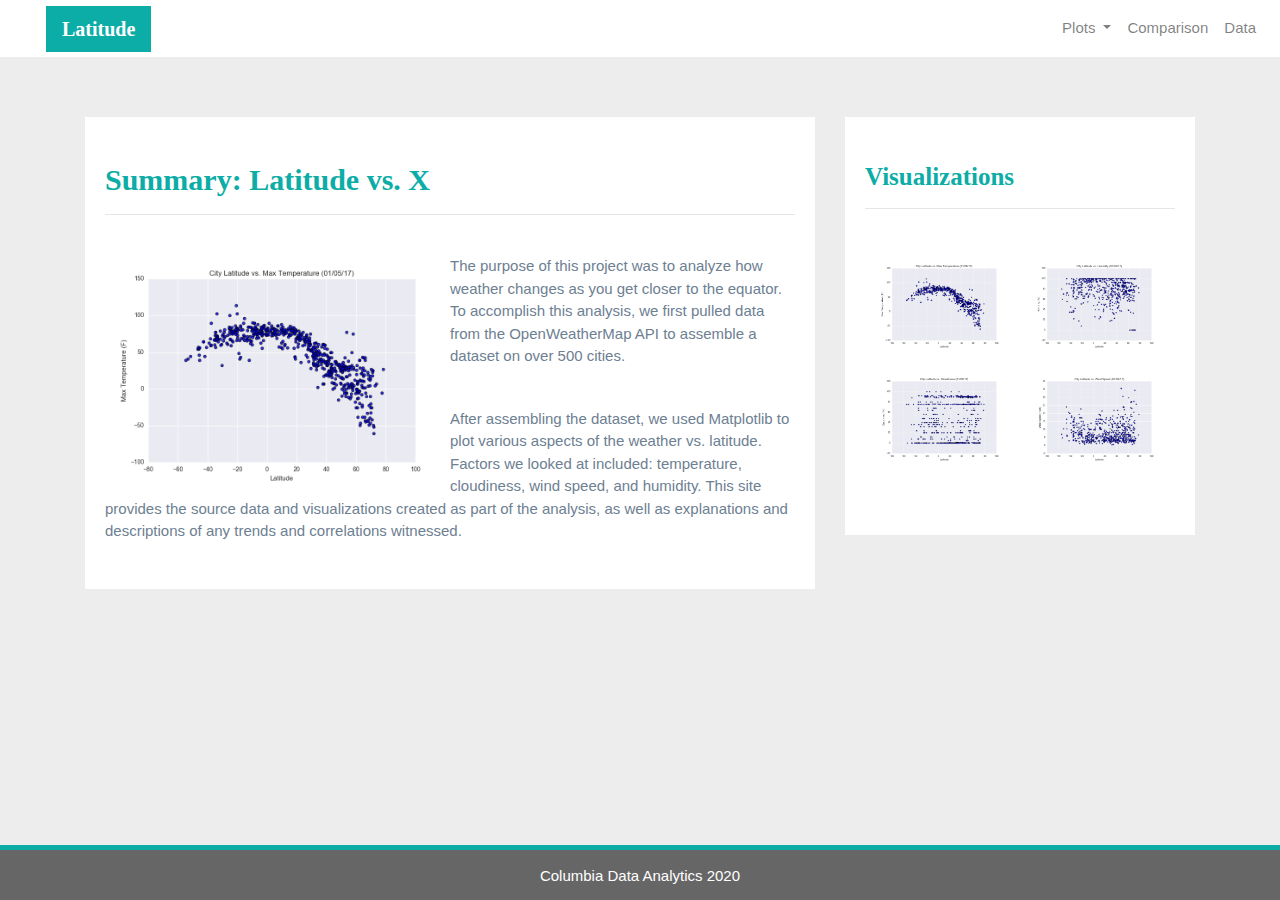
<file: index.html>
<!DOCTYPE html>
<html>

    <head>
        <meta charset="utf-8" />
        <meta name="viewport" content="width=device-width, initial-scale=1">
        <title>Web Design Page</title>
        
        <link rel="stylesheet" href="https://stackpath.bootstrapcdn.com/bootstrap/4.3.1/css/bootstrap.min.css" integrity="sha384-ggOyR0iXCbMQv3Xipma34MD+dH/1fQ784/j6cY/iJTQUOhcWr7x9JvoRxT2MZw1T" crossorigin="anonymous">
        <link rel="stylesheet" type="text/css" href="styles.css">
    </head>


    <body>
        <!-- Navigation -->
        <div class="navigation">
          <nav class="navbar navbar-expand-lg navbar-light">
            <a class="navbar-brand" style="background-color: #0BADA6;" href="index.html">Latitude</a>
            <button class="navbar-toggler  border border-white" type="button" data-toggle="collapse" data-target="#navbarNavDropdown"
              aria-controls="navbarNavDropdown" aria-expanded="false" aria-label="Toggle navigation">
              <span class="navbar-toggler-icon"></span>
            </button>
            <div class="collapse navbar-collapse" id="navbarNavDropdown">
              <ul class="navbar-nav ml-auto">
                <li class="nav-item dropdown">
                  <a class="nav-link dropdown-toggle" href="#" id="navbarDropdownMenuLink" data-toggle="dropdown"
                    aria-haspopup="true" aria-expanded="false">Plots
                  </a>
                  <div class="dropdown-menu" aria-labelledby="navbarDropdownMenuLink">
                    <a class="dropdown-item" href="max_temperature.html">Max Temperature</a>
                    <a class="dropdown-item" href="humidity.html">Humidity</a>
                    <a class="dropdown-item" href="cloudiness.html">Cloudiness</a>
                    <a class="dropdown-item" href="wind_speed.html">Wind Speed</a>
                  </div>
                </li>
                <li class="nav-item">
                  <a class="nav-link" href="comparisons.html">Comparison</a>
                </li>
                <li class="nav-item">
                  <a class="nav-link" href="data.html">Data</a>
                </li>
              </ul>
            </div>
          </nav>
        </div>
        
        <!-- Content -->
        <div class="container">
          <div class="row">
            
            <div class="col-lg-8 col-md-12"> 
              <!-- Left box -->
              <div class="box">
                <h1 class="title" style="font-size: 30px;">Summary: Latitude vs. X</h1>
                <hr>
                </br>
                <img src="assets/Fig1.png" class="vizualization rounded float-left" alt="Max Temperature Graph">
                <p>The purpose of this project was to analyze how weather changes as you get closer to the equator. To accomplish this analysis, we first pulled data from the OpenWeatherMap API to assemble a dataset on over 500 cities.</p>
                <br/>
                <p>After assembling the dataset, we used Matplotlib to plot various aspects of the weather vs. latitude. Factors we looked at included: temperature, cloudiness, wind speed, and humidity. This site provides the source data and visualizations created as part of the analysis, as well as explanations and descriptions of any trends and correlations witnessed.</p>
              </div>
            </div>
            
            <div class="col-lg-4 col-md-12">
              <!-- Right Box -->
              <div class="box">
                <h2 class="title" style="font-size: 25px;">Visualizations</h2>      
                <hr>
                </br>
                <div class="container">
                  <div class="row" style="padding-bottom: 30px;">
                    <div class="col-lg-6 col-md-3" style="padding: 10px;">
                      <a href="max_temperature.html">
                        <img class="panel" src="assets/Fig1.png" alt="Max Temperature Image">
                      </a>
                    </div>
                    <div class="col-lg-6 col-md-3" style="padding: 10px;">
                      <a href="humidity.html">
                        <img class="panel" src="assets/Fig2.png" alt="Humidity Graph">
                      </a>
                    </div>
                    <div class="col-lg-6 col-md-3" style="padding: 10px;">
                      <a href="cloudiness.html">
                        <img class="panel" src="assets/Fig3.png" alt="Cloudiness Graph">
                      </a>
                    </div>
                    <div class="col-lg-6 col-md-3" style="padding: 10px;">
                      <a href="wind_speed.html">
                        <img class="panel" src="assets/Fig4.png" alt="Wind Speed Graph">
                      </a>
                    </div>
                  </div>
                </div>
              </div>
            </div>
          </div>
        </div>
        
        <!-- Footer -->
        <footer>
          <div class="footer">Columbia Data Analytics 2020</div>
        </footer>
      
        
<script src="https://code.jquery.com/jquery-3.3.1.slim.min.js" integrity="sha384-q8i/X+965DzO0rT7abK41JStQIAqVgRVzpbzo5smXKp4YfRvH+8abtTE1Pi6jizo" crossorigin="anonymous"></script>
<script src="https://cdnjs.cloudflare.com/ajax/libs/popper.js/1.14.7/umd/popper.min.js" integrity="sha384-UO2eT0CpHqdSJQ6hJty5KVphtPhzWj9WO1clHTMGa3JDZwrnQq4sF86dIHNDz0W1" crossorigin="anonymous"></script>
<script src="https://stackpath.bootstrapcdn.com/bootstrap/4.3.1/js/bootstrap.min.js" integrity="sha384-JjSmVgyd0p3pXB1rRibZUAYoIIy6OrQ6VrjIEaFf/nJGzIxFDsf4x0xIM+B07jRM" crossorigin="anonymous"></script>
      
</body>
</html>
</file>
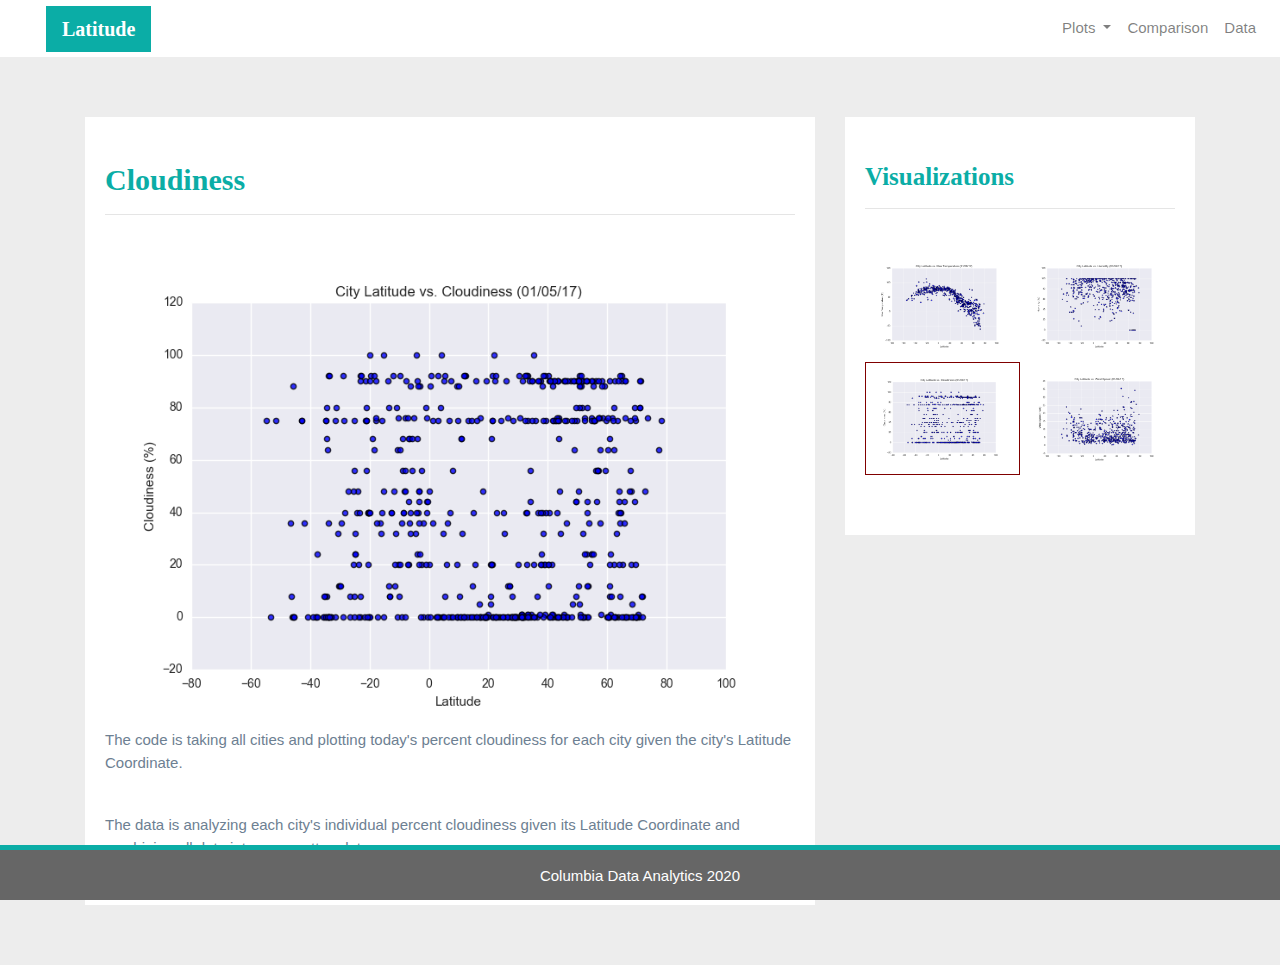
<file: cloudiness.html>
<!DOCTYPE html>
<html>

    <head>
        <meta charset="utf-8" />
        <meta name="viewport" content="width=device-width, initial-scale=1">
        <title>Web Design Page</title>
        
        <link rel="stylesheet" href="https://stackpath.bootstrapcdn.com/bootstrap/4.3.1/css/bootstrap.min.css" integrity="sha384-ggOyR0iXCbMQv3Xipma34MD+dH/1fQ784/j6cY/iJTQUOhcWr7x9JvoRxT2MZw1T" crossorigin="anonymous">
        <link rel="stylesheet" type="text/css" href="styles.css">
    </head>

    <body>
        <!-- Navigation Section -->
        <div class="navigation">
          <nav class="navbar navbar-expand-lg navbar-light">
            <a class="navbar-brand" style="background-color: #0BADA6;" href="index.html">Latitude</a>
            <button class="navbar-toggler  border border-white" type="button" data-toggle="collapse" data-target="#navbarNavDropdown"
              aria-controls="navbarNavDropdown" aria-expanded="false" aria-label="Toggle navigation">
              <span class="navbar-toggler-icon"></span>
            </button>
            <div class="collapse navbar-collapse" id="navbarNavDropdown">
              <ul class="navbar-nav ml-auto">
                <li class="nav-item dropdown">
                  <a class="nav-link dropdown-toggle" href="#" id="navbarDropdownMenuLink" data-toggle="dropdown"
                    aria-haspopup="true" aria-expanded="false">Plots
                  </a>
                  <div class="dropdown-menu" aria-labelledby="navbarDropdownMenuLink">
                    <a class="dropdown-item" href="max_temperature.html">Max Temperature</a>
                    <a class="dropdown-item" href="humidity.html">Humidity</a>
                    <a class="dropdown-item" href="cloudiness.html">Cloudiness</a>
                    <a class="dropdown-item" href="wind_speed.html">Wind Speed</a>
                  </div>
                </li>
                <li class="nav-item">
                  <a class="nav-link" href="comparisons.html">Comparison</a>
                </li>
                <li class="nav-item">
                  <a class="nav-link" href="data.html">Data</a>
                </li>
              </ul>
            </div>
          </nav>
        </div>
        <!-- Content Section -->
        <div class="container">
            <div class="row">
              <div class="col-lg-8 col-md-12">
                <!-- Left box  -->
                <div class="box">
                  <h1 class="title" style="font-size: 30px;">Cloudiness</h1>
                  <hr>
                  </br>
                  <img src="assets/Fig3.png" alt="Cloudiness">
                  <p>The code is taking all cities and plotting today's percent cloudiness for each city given the city's Latitude Coordinate.</p>
                  <br/>
                  <p>The data is analyzing each city's individual percent cloudiness given its Latitude Coordinate and combining all data into one scatter plot.</p>
                </div>
              </div>
              <div class="col-lg-4 col-md-12">
                <!-- Right Box -->
                <div class="box">
                  <h2 class="title" style="font-size: 25px;">Visualizations</h2>      
                  <hr>
                  </br>
                  <div class="container">
                    <div class="row" style="padding-bottom: 30px;">
                      <div class="col-lg-6 col-md-3" style="padding: 10px;">
                        <a href="max_temperature.html">
                          <img class="panel" src="assets/Fig1.png" alt="Max Temperature Image">
                        </a>
                      </div>
                      <div class="col-lg-6 col-md-3" style="padding: 10px;">
                        <a href="humidity.html">
                          <img class="panel" src="assets/Fig2.png" alt="Humidity Image">
                        </a>
                      </div>
                      <div class="col-lg-6 col-md-3" style="padding: 10px; border:1px solid maroon;">
                        <a href="cloudiness.html">
                          <img class="panel" src="assets/Fig3.png" alt="Cloudiness Image">
                        </a>
                      </div>
                      <div class="col-lg-6 col-md-3" style="padding: 10px;">
                        <a href="wind_speed.html">
                          <img class="panel" src="assets/Fig4.png" alt="Wind Speed Image">
                        </a>
                      </div>
                    </div>
                  </div>
                </div>
              </div>
            </div>
          </div>
          <!-- Footer -->
          <footer>
            <div class="footer">Columbia Data Analytics 2020</div>
          </footer>


<script src="https://code.jquery.com/jquery-3.3.1.slim.min.js" integrity="sha384-q8i/X+965DzO0rT7abK41JStQIAqVgRVzpbzo5smXKp4YfRvH+8abtTE1Pi6jizo" crossorigin="anonymous"></script>
<script src="https://cdnjs.cloudflare.com/ajax/libs/popper.js/1.14.7/umd/popper.min.js" integrity="sha384-UO2eT0CpHqdSJQ6hJty5KVphtPhzWj9WO1clHTMGa3JDZwrnQq4sF86dIHNDz0W1" crossorigin="anonymous"></script>
<script src="https://stackpath.bootstrapcdn.com/bootstrap/4.3.1/js/bootstrap.min.js" integrity="sha384-JjSmVgyd0p3pXB1rRibZUAYoIIy6OrQ6VrjIEaFf/nJGzIxFDsf4x0xIM+B07jRM" crossorigin="anonymous"></script>
      
</body>
</html>
</file>
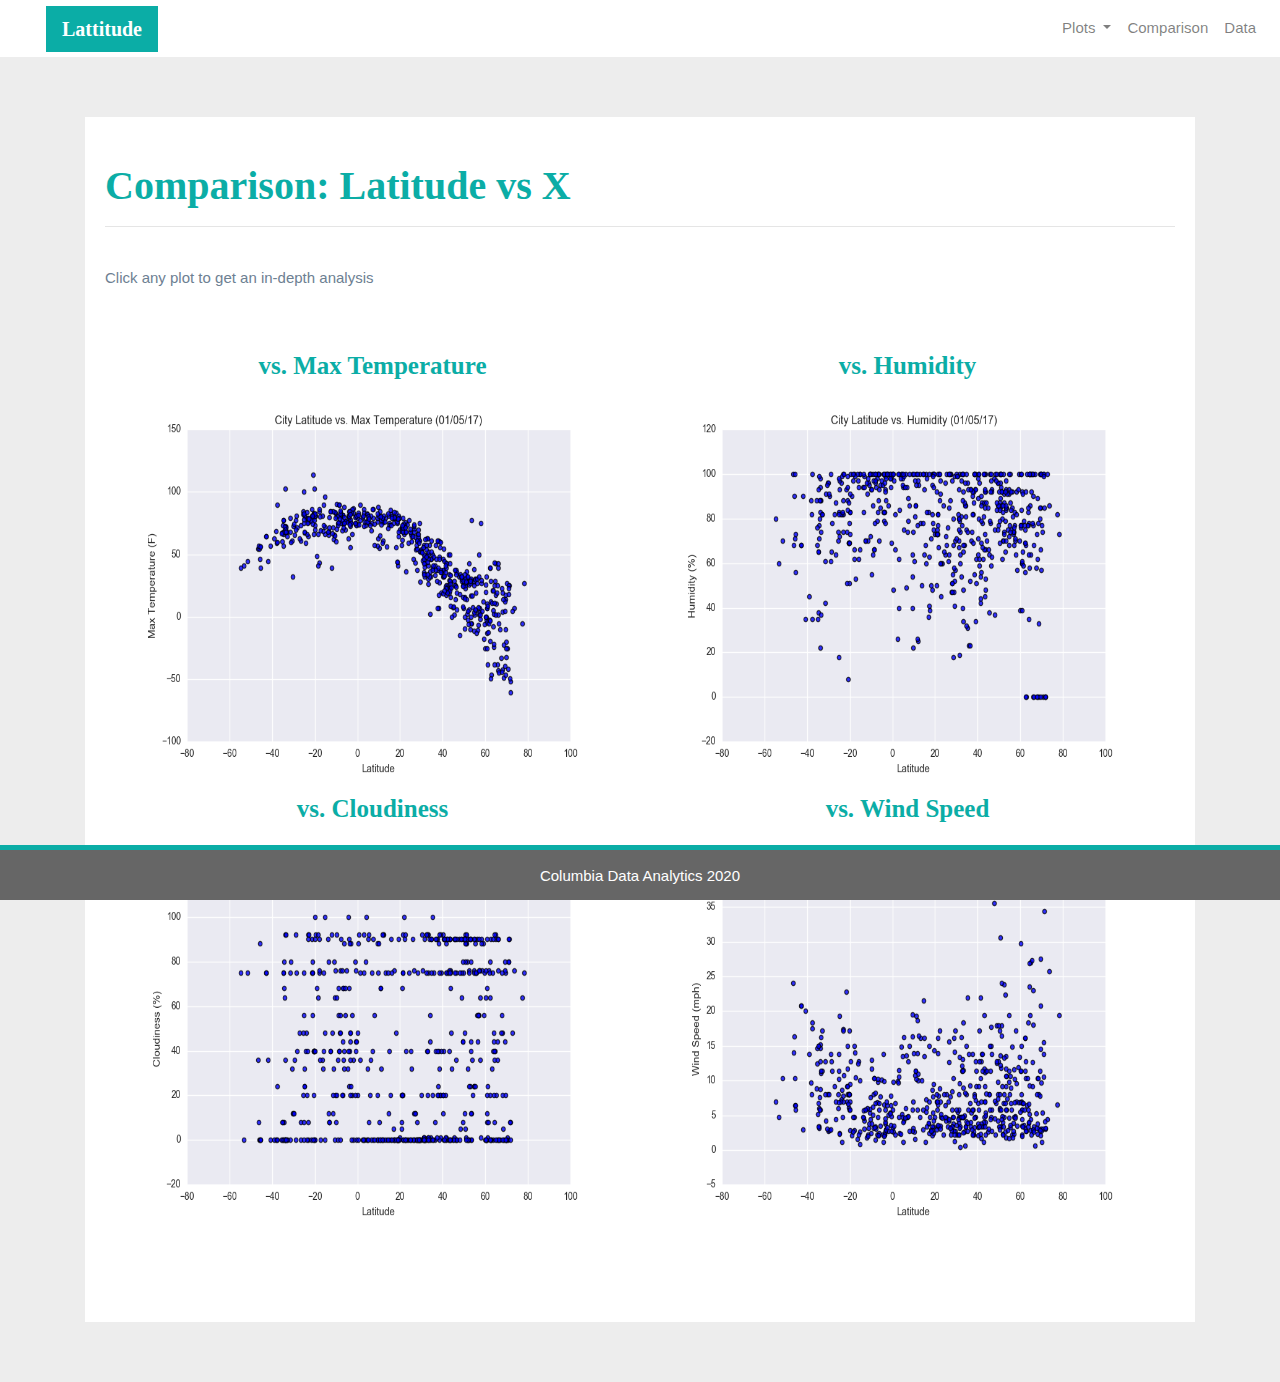
<file: comparisons.html>
<!DOCTYPE html>
<html>

    <head>
        <meta charset="utf-8" />
        <meta name="viewport" content="width=device-width, initial-scale=1">
        <title>Web Design Page</title>
        
        <link rel="stylesheet" href="https://stackpath.bootstrapcdn.com/bootstrap/4.3.1/css/bootstrap.min.css" integrity="sha384-ggOyR0iXCbMQv3Xipma34MD+dH/1fQ784/j6cY/iJTQUOhcWr7x9JvoRxT2MZw1T" crossorigin="anonymous">
        <link rel="stylesheet" type="text/css" href="styles.css">
    </head>

    <body>
        <!-- Navigation Section -->
        <div class="navigation">
          <nav class="navbar navbar-expand-lg navbar-light">
            <a class="navbar-brand" style="background-color: #0BADA6;" href="index.html">Lattitude</a>
            <button class="navbar-toggler  border border-white" type="button" data-toggle="collapse" data-target="#navbarNavDropdown"
              aria-controls="navbarNavDropdown" aria-expanded="false" aria-label="Toggle navigation">
              <span class="navbar-toggler-icon"></span>
            </button>
            <div class="collapse navbar-collapse" id="navbarNavDropdown">
              <ul class="navbar-nav ml-auto">
                <li class="nav-item dropdown">
                  <a class="nav-link dropdown-toggle" href="#" id="navbarDropdownMenuLink" data-toggle="dropdown"
                    aria-haspopup="true" aria-expanded="false">Plots
                  </a>
                  <div class="dropdown-menu" aria-labelledby="navbarDropdownMenuLink">
                    <a class="dropdown-item" href="max_temperature.html">Max Temperature</a>
                    <a class="dropdown-item" href="humidity.html">Humidity</a>
                    <a class="dropdown-item" href="cloudiness.html">Cloudiness</a>
                    <a class="dropdown-item" href="wind_speed.html">Wind Speed</a>
                  </div>
                </li>
                <li class="nav-item">
                  <a class="nav-link" href="comparisons.html">Comparison</a>
                </li>
                <li class="nav-item">
                  <a class="nav-link" href="data.html">Data</a>
                </li>
              </ul>
            </div>
          </nav>
        </div>
        <!-- Content Section -->
        <div class="container">
            <div class="row">
              <div class="col-lg-12 col-md-12">
                <!-- Right Box -->
                <div class="box-1">
                  <h2 class="title" style="font-size: 40px;">Comparison: Latitude vs X</h2>      
                  <hr>
                  </br>
                  <p>Click any plot to get an in-depth analysis</p>
                  <div class="container">
                    <div class="row" style="padding-bottom: 30px;">
                      <div class="col-md-6 col-xs-12" style="padding: 20px;">
                        <h3 class="title text-center" style="font-size: 25px;">vs. Max Temperature</h3>
                        <a href="max_temperature.html">
                          <img class="panel" src="assets/Fig1.png" alt="Max Temperature Image">
                        </a>
                      </div>
                      <div class="col-md-6 col-xs-12" style="padding: 20px;">
                        <h4 class="title text-center" style="font-size: 25px;">vs. Humidity</h4>
                        <a href="humidity.html">
                          <img class="panel" src="assets/Fig2.png" alt="Humidity Image">
                        </a>
                      </div>
                      <div class="col-md-6 col-xs-12" style="padding: 20px;">
                        <h5 class="title text-center" style="font-size: 25px;">vs. Cloudiness</h5>
                        <a href="cloudiness.html">
                          <img class="panel" src="assets/Fig3.png" alt="Cloudiness Image">
                        </a>
                      </div>
                      <div class="col-md-6 col-xs-12" style="padding: 20px;">
                        <h6 class="title text-center" style="font-size: 25px;">vs. Wind Speed</h6>
                        <a href="wind_speed.html">
                          <img class="panel" src="assets/Fig4.png" alt="Wind Speed Image">
                        </a>
                      </div>
                    </div>
                  </div>
                </div>
              </div>
            </div>
        </div>
          <!-- Footer -->
          <footer>
            <div class="footer">Columbia Data Analytics 2020</div>
          </footer>


<script src="https://code.jquery.com/jquery-3.3.1.slim.min.js" integrity="sha384-q8i/X+965DzO0rT7abK41JStQIAqVgRVzpbzo5smXKp4YfRvH+8abtTE1Pi6jizo" crossorigin="anonymous"></script>
<script src="https://cdnjs.cloudflare.com/ajax/libs/popper.js/1.14.7/umd/popper.min.js" integrity="sha384-UO2eT0CpHqdSJQ6hJty5KVphtPhzWj9WO1clHTMGa3JDZwrnQq4sF86dIHNDz0W1" crossorigin="anonymous"></script>
<script src="https://stackpath.bootstrapcdn.com/bootstrap/4.3.1/js/bootstrap.min.js" integrity="sha384-JjSmVgyd0p3pXB1rRibZUAYoIIy6OrQ6VrjIEaFf/nJGzIxFDsf4x0xIM+B07jRM" crossorigin="anonymous"></script>
      
</body>
</html>
</file>
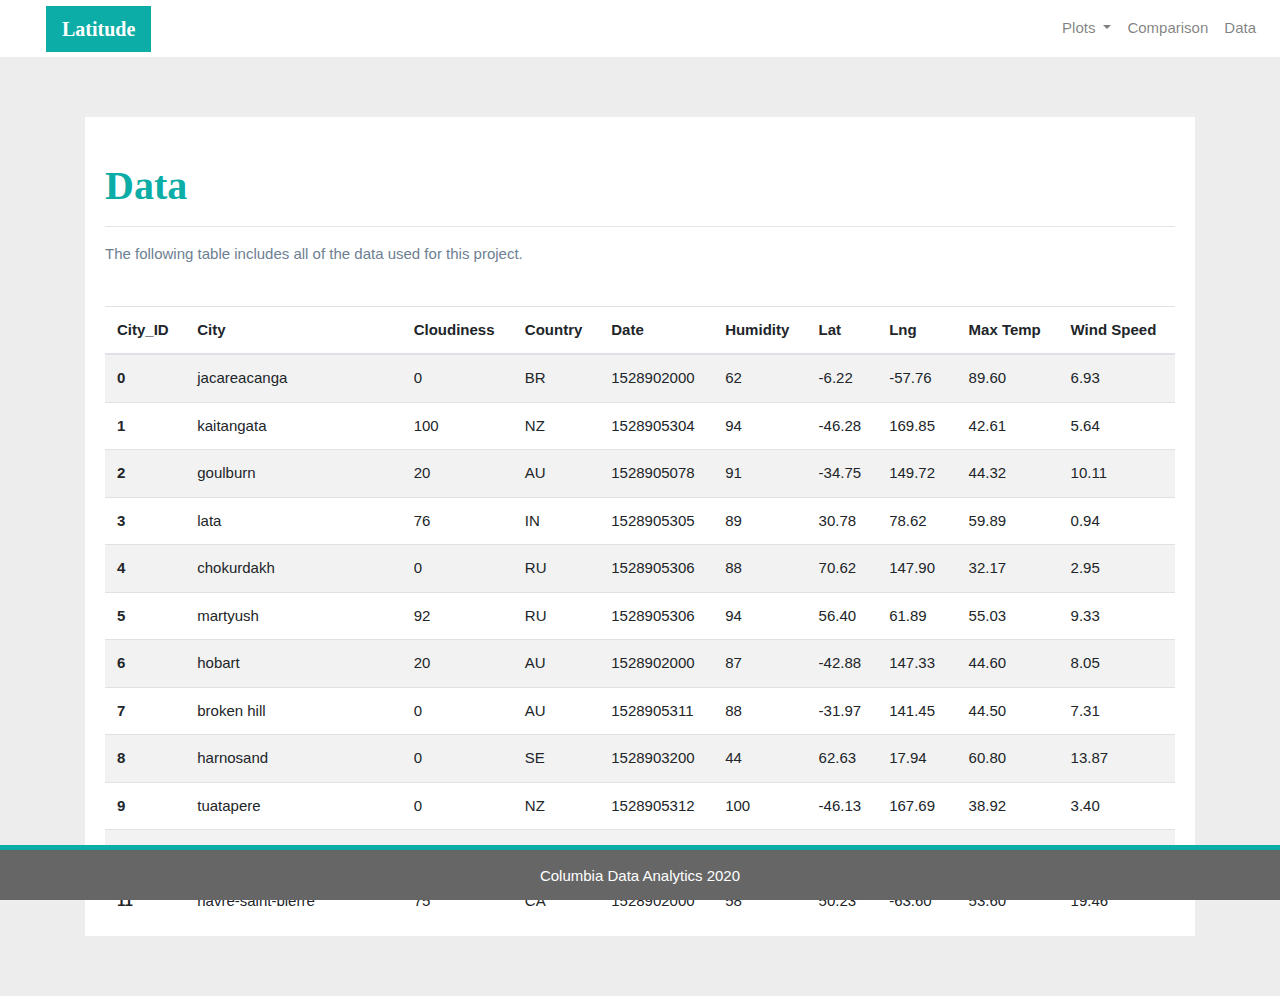
<file: data.html>
<!DOCTYPE html>
<html>

    <head>
        <meta charset="utf-8" />
        <meta name="viewport" content="width=device-width, initial-scale=1">
        <title>Web Design Page</title>
        
        <link rel="stylesheet" href="https://stackpath.bootstrapcdn.com/bootstrap/4.3.1/css/bootstrap.min.css" integrity="sha384-ggOyR0iXCbMQv3Xipma34MD+dH/1fQ784/j6cY/iJTQUOhcWr7x9JvoRxT2MZw1T" crossorigin="anonymous">
        <link rel="stylesheet" type="text/css" href="styles.css">
    </head>

    <body>
        <!-- Navigation Section -->
        <div class="navigation">
          <nav class="navbar navbar-expand-lg navbar-light">
            <a class="navbar-brand" style="background-color: #0BADA6;" href="index.html">Latitude</a>
            <button class="navbar-toggler  border border-white" type="button" data-toggle="collapse" data-target="#navbarNavDropdown"
              aria-controls="navbarNavDropdown" aria-expanded="false" aria-label="Toggle navigation">
              <span class="navbar-toggler-icon"></span>
            </button>
            <div class="collapse navbar-collapse" id="navbarNavDropdown">
              <ul class="navbar-nav ml-auto">
                <li class="nav-item dropdown">
                  <a class="nav-link dropdown-toggle" href="#" id="navbarDropdownMenuLink" data-toggle="dropdown"
                    aria-haspopup="true" aria-expanded="false">Plots
                  </a>
                  <div class="dropdown-menu" aria-labelledby="navbarDropdownMenuLink">
                    <a class="dropdown-item" href="max_temperature.html">Max Temperature</a>
                    <a class="dropdown-item" href="humidity.html">Humidity</a>
                    <a class="dropdown-item" href="cloudiness.html">Cloudiness</a>
                    <a class="dropdown-item" href="wind_speed.html">Wind Speed</a>
                  </div>
                </li>
                <li class="nav-item">
                  <a class="nav-link" href="comparisons.html">Comparison</a>
                </li>
                <li class="nav-item">
                  <a class="nav-link" href="data.html">Data</a>
                </li>
              </ul>
            </div>
          </nav>
        </div>
        <!-- Content Section -->
        <div class="container">
            <div class="box">
                <h1 class="title">Data</h1>
                <hr>
                <p>The following table includes all of the data used for this project.</p>
                <br>
                <div class="table-responsive" style="overflow-x:auto; overflow-y:auto; max-height: 600px; max-width: auto;">
          
                    <table class="table table-striped">
                        <!--<table border="1" class="dataframe">-->
                            <thead>
                              <tr style="text-align: left;">
                                <th>City_ID</th>
                                <th>City</th>
                                <th>Cloudiness</th>
                                <th>Country</th>
                                <th>Date</th>
                                <th>Humidity</th>
                                <th>Lat</th>
                                <th>Lng</th>
                                <th>Max Temp</th>
                                <th>Wind Speed</th>
                              </tr>
                            </thead>
                            <tbody>
                              <tr>
                                <th>0</th>
                                <td>jacareacanga</td>
                                <td>0</td>
                                <td>BR</td>
                                <td>1528902000</td>
                                <td>62</td>
                                <td>-6.22</td>
                                <td>-57.76</td>
                                <td>89.60</td>
                                <td>6.93</td>
                              </tr>
                              <tr>
                                <th>1</th>
                                <td>kaitangata</td>
                                <td>100</td>
                                <td>NZ</td>
                                <td>1528905304</td>
                                <td>94</td>
                                <td>-46.28</td>
                                <td>169.85</td>
                                <td>42.61</td>
                                <td>5.64</td>
                              </tr>
                              <tr>
                                <th>2</th>
                                <td>goulburn</td>
                                <td>20</td>
                                <td>AU</td>
                                <td>1528905078</td>
                                <td>91</td>
                                <td>-34.75</td>
                                <td>149.72</td>
                                <td>44.32</td>
                                <td>10.11</td>
                              </tr>
                              <tr>
                                <th>3</th>
                                <td>lata</td>
                                <td>76</td>
                                <td>IN</td>
                                <td>1528905305</td>
                                <td>89</td>
                                <td>30.78</td>
                                <td>78.62</td>
                                <td>59.89</td>
                                <td>0.94</td>
                              </tr>
                              <tr>
                                <th>4</th>
                                <td>chokurdakh</td>
                                <td>0</td>
                                <td>RU</td>
                                <td>1528905306</td>
                                <td>88</td>
                                <td>70.62</td>
                                <td>147.90</td>
                                <td>32.17</td>
                                <td>2.95</td>
                              </tr>
                              <tr>
                                <th>5</th>
                                <td>martyush</td>
                                <td>92</td>
                                <td>RU</td>
                                <td>1528905306</td>
                                <td>94</td>
                                <td>56.40</td>
                                <td>61.89</td>
                                <td>55.03</td>
                                <td>9.33</td>
                              </tr>
                              <tr>
                                <th>6</th>
                                <td>hobart</td>
                                <td>20</td>
                                <td>AU</td>
                                <td>1528902000</td>
                                <td>87</td>
                                <td>-42.88</td>
                                <td>147.33</td>
                                <td>44.60</td>
                                <td>8.05</td>
                              </tr>
                              <tr>
                                <th>7</th>
                                <td>broken hill</td>
                                <td>0</td>
                                <td>AU</td>
                                <td>1528905311</td>
                                <td>88</td>
                                <td>-31.97</td>
                                <td>141.45</td>
                                <td>44.50</td>
                                <td>7.31</td>
                              </tr>
                              <tr>
                                <th>8</th>
                                <td>harnosand</td>
                                <td>0</td>
                                <td>SE</td>
                                <td>1528903200</td>
                                <td>44</td>
                                <td>62.63</td>
                                <td>17.94</td>
                                <td>60.80</td>
                                <td>13.87</td>
                              </tr>
                              <tr>
                                <th>9</th>
                                <td>tuatapere</td>
                                <td>0</td>
                                <td>NZ</td>
                                <td>1528905312</td>
                                <td>100</td>
                                <td>-46.13</td>
                                <td>167.69</td>
                                <td>38.92</td>
                                <td>3.40</td>
                              </tr>
                              <tr>
                                <th>10</th>
                                <td>puerto ayora</td>
                                <td>90</td>
                                <td>EC</td>
                                <td>1528902000</td>
                                <td>69</td>
                                <td>-0.74</td>
                                <td>-90.35</td>
                                <td>77.00</td>
                                <td>13.87</td>
                              </tr>
                              <tr>
                                <th>11</th>
                                <td>havre-saint-pierre</td>
                                <td>75</td>
                                <td>CA</td>
                                <td>1528902000</td>
                                <td>58</td>
                                <td>50.23</td>
                                <td>-63.60</td>
                                <td>53.60</td>
                                <td>19.46</td>
                              </tr>
                              <tr>
                                <th>12</th>
                                <td>punta arenas</td>
                                <td>0</td>
                                <td>CL</td>
                                <td>1528902000</td>
                                <td>100</td>
                                <td>-53.16</td>
                                <td>-70.91</td>
                                <td>35.60</td>
                                <td>9.17</td>
                              </tr>
                              <tr>
                                <th>13</th>
                                <td>tasiilaq</td>
                                <td>75</td>
                                <td>GL</td>
                                <td>1528901400</td>
                                <td>60</td>
                                <td>65.61</td>
                                <td>-37.64</td>
                                <td>39.20</td>
                                <td>2.24</td>
                              </tr>
                              <tr>
                                <th>14</th>
                                <td>chapais</td>
                                <td>40</td>
                                <td>CA</td>
                                <td>1528902000</td>
                                <td>38</td>
                                <td>49.78</td>
                                <td>-74.86</td>
                                <td>59.00</td>
                                <td>10.29</td>
                              </tr>
                              <tr>
                                <th>15</th>
                                <td>avarua</td>
                                <td>40</td>
                                <td>CK</td>
                                <td>1528902000</td>
                                <td>56</td>
                                <td>-21.21</td>
                                <td>-159.78</td>
                                <td>73.40</td>
                                <td>10.29</td>
                              </tr>
                              <tr>
                                <th>16</th>
                                <td>hofn</td>
                                <td>75</td>
                                <td>IS</td>
                                <td>1528902000</td>
                                <td>87</td>
                                <td>64.25</td>
                                <td>-15.21</td>
                                <td>51.80</td>
                                <td>8.05</td>
                              </tr>
                              <tr>
                                <th>17</th>
                                <td>yukamenskoye</td>
                                <td>92</td>
                                <td>RU</td>
                                <td>1528905315</td>
                                <td>98</td>
                                <td>57.89</td>
                                <td>52.24</td>
                                <td>56.65</td>
                                <td>10.22</td>
                              </tr>
                              <tr>
                                <th>18</th>
                                <td>khandbari</td>
                                <td>80</td>
                                <td>NP</td>
                                <td>1528905315</td>
                                <td>67</td>
                                <td>27.38</td>
                                <td>87.21</td>
                                <td>44.59</td>
                                <td>1.39</td>
                              </tr>
                              <tr>
                                <th>19</th>
                                <td>bethel</td>
                                <td>1</td>
                                <td>US</td>
                                <td>1528901580</td>
                                <td>93</td>
                                <td>60.79</td>
                                <td>-161.76</td>
                                <td>44.60</td>
                                <td>8.05</td>
                              </tr>
                              <tr>
                                <th>20</th>
                                <td>ushuaia</td>
                                <td>75</td>
                                <td>AR</td>
                                <td>1528902000</td>
                                <td>64</td>
                                <td>-54.81</td>
                                <td>-68.31</td>
                                <td>41.00</td>
                                <td>3.36</td>
                              </tr>
                              <tr>
                                <th>21</th>
                                <td>east london</td>
                                <td>0</td>
                                <td>ZA</td>
                                <td>1528902000</td>
                                <td>37</td>
                                <td>-33.02</td>
                                <td>27.91</td>
                                <td>69.80</td>
                                <td>5.82</td>
                              </tr>
                              <tr>
                                <th>22</th>
                                <td>bluff</td>
                                <td>76</td>
                                <td>AU</td>
                                <td>1528905321</td>
                                <td>76</td>
                                <td>-23.58</td>
                                <td>149.07</td>
                                <td>61.96</td>
                                <td>4.74</td>
                              </tr>
                              <tr>
                                <th>23</th>
                                <td>mount isa</td>
                                <td>75</td>
                                <td>AU</td>
                                <td>1528902000</td>
                                <td>100</td>
                                <td>-20.73</td>
                                <td>139.49</td>
                                <td>64.40</td>
                                <td>3.29</td>
                              </tr>
                              <tr>
                                <th>24</th>
                                <td>pevek</td>
                                <td>0</td>
                                <td>RU</td>
                                <td>1528905321</td>
                                <td>71</td>
                                <td>69.70</td>
                                <td>170.27</td>
                                <td>36.94</td>
                                <td>6.98</td>
                              </tr>
                              <tr>
                                <th>25</th>
                                <td>gao</td>
                                <td>24</td>
                                <td>ML</td>
                                <td>1528905321</td>
                                <td>16</td>
                                <td>16.28</td>
                                <td>-0.04</td>
                                <td>110.02</td>
                                <td>4.97</td>
                              </tr>
                              <tr>
                                <th>26</th>
                                <td>cabo san lucas</td>
                                <td>75</td>
                                <td>MX</td>
                                <td>1528901160</td>
                                <td>74</td>
                                <td>22.89</td>
                                <td>-109.91</td>
                                <td>84.20</td>
                                <td>10.29</td>
                              </tr>
                              <tr>
                                <th>27</th>
                                <td>sao filipe</td>
                                <td>0</td>
                                <td>CV</td>
                                <td>1528905323</td>
                                <td>88</td>
                                <td>14.90</td>
                                <td>-24.50</td>
                                <td>75.73</td>
                                <td>13.02</td>
                              </tr>
                              <tr>
                                <th>28</th>
                                <td>tiksi</td>
                                <td>44</td>
                                <td>RU</td>
                                <td>1528905298</td>
                                <td>58</td>
                                <td>71.64</td>
                                <td>128.87</td>
                                <td>57.73</td>
                                <td>10.11</td>
                              </tr>
                              <tr>
                                <th>29</th>
                                <td>busselton</td>
                                <td>92</td>
                                <td>AU</td>
                                <td>1528905323</td>
                                <td>100</td>
                                <td>-33.64</td>
                                <td>115.35</td>
                                <td>60.43</td>
                                <td>10.56</td>
                              </tr>
                              <tr>
                                <th>30</th>
                                <td>alofi</td>
                                <td>76</td>
                                <td>NU</td>
                                <td>1528902000</td>
                                <td>88</td>
                                <td>-19.06</td>
                                <td>-169.92</td>
                                <td>71.60</td>
                                <td>3.36</td>
                              </tr>
                              <tr>
                                <th>31</th>
                                <td>ola</td>
                                <td>75</td>
                                <td>RU</td>
                                <td>1528902000</td>
                                <td>100</td>
                                <td>59.58</td>
                                <td>151.30</td>
                                <td>42.80</td>
                                <td>7.76</td>
                              </tr>
                              <tr>
                                <th>32</th>
                                <td>atar</td>
                                <td>20</td>
                                <td>MR</td>
                                <td>1528902000</td>
                                <td>19</td>
                                <td>20.52</td>
                                <td>-13.05</td>
                                <td>91.40</td>
                                <td>9.17</td>
                              </tr>
                              <tr>
                                <th>33</th>
                                <td>rikitea</td>
                                <td>0</td>
                                <td>PF</td>
                                <td>1528905325</td>
                                <td>100</td>
                                <td>-23.12</td>
                                <td>-134.97</td>
                                <td>73.57</td>
                                <td>8.66</td>
                              </tr>
                              <tr>
                                <th>34</th>
                                <td>hermanus</td>
                                <td>0</td>
                                <td>ZA</td>
                                <td>1528905325</td>
                                <td>24</td>
                                <td>-34.42</td>
                                <td>19.24</td>
                                <td>77.17</td>
                                <td>8.66</td>
                              </tr>
                              <tr>
                                <th>35</th>
                                <td>ponta delgada</td>
                                <td>75</td>
                                <td>PT</td>
                                <td>1528903800</td>
                                <td>88</td>
                                <td>37.73</td>
                                <td>-25.67</td>
                                <td>71.60</td>
                                <td>12.75</td>
                              </tr>
                              <tr>
                                <th>36</th>
                                <td>bambari</td>
                                <td>24</td>
                                <td>CF</td>
                                <td>1528905326</td>
                                <td>84</td>
                                <td>5.77</td>
                                <td>20.68</td>
                                <td>81.85</td>
                                <td>7.65</td>
                              </tr>
                              <tr>
                                <th>37</th>
                                <td>cap malheureux</td>
                                <td>75</td>
                                <td>MU</td>
                                <td>1528902000</td>
                                <td>69</td>
                                <td>-19.98</td>
                                <td>57.61</td>
                                <td>75.20</td>
                                <td>14.99</td>
                              </tr>
                              <tr>
                                <th>38</th>
                                <td>puerto escondido</td>
                                <td>75</td>
                                <td>MX</td>
                                <td>1528901100</td>
                                <td>65</td>
                                <td>15.86</td>
                                <td>-97.07</td>
                                <td>80.60</td>
                                <td>3.36</td>
                              </tr>
                              <tr>
                                <th>39</th>
                                <td>qaanaaq</td>
                                <td>32</td>
                                <td>GL</td>
                                <td>1528905330</td>
                                <td>100</td>
                                <td>77.48</td>
                                <td>-69.36</td>
                                <td>31.45</td>
                                <td>6.31</td>
                              </tr>
                              <tr>
                                <th>40</th>
                                <td>new norfolk</td>
                                <td>20</td>
                                <td>AU</td>
                                <td>1528902000</td>
                                <td>87</td>
                                <td>-42.78</td>
                                <td>147.06</td>
                                <td>44.60</td>
                                <td>8.05</td>
                              </tr>
                              <tr>
                                <th>41</th>
                                <td>najran</td>
                                <td>40</td>
                                <td>SA</td>
                                <td>1528902000</td>
                                <td>13</td>
                                <td>17.54</td>
                                <td>44.22</td>
                                <td>98.60</td>
                                <td>11.41</td>
                              </tr>
                              <tr>
                                <th>42</th>
                                <td>isla mujeres</td>
                                <td>90</td>
                                <td>MX</td>
                                <td>1528904340</td>
                                <td>100</td>
                                <td>21.23</td>
                                <td>-86.73</td>
                                <td>75.20</td>
                                <td>16.11</td>
                              </tr>
                              <tr>
                                <th>43</th>
                                <td>mar del plata</td>
                                <td>0</td>
                                <td>AR</td>
                                <td>1528905297</td>
                                <td>100</td>
                                <td>-46.43</td>
                                <td>-67.52</td>
                                <td>32.53</td>
                                <td>7.31</td>
                              </tr>
                              <tr>
                                <th>44</th>
                                <td>provideniya</td>
                                <td>0</td>
                                <td>RU</td>
                                <td>1528905332</td>
                                <td>91</td>
                                <td>64.42</td>
                                <td>-173.23</td>
                                <td>40.63</td>
                                <td>10.78</td>
                              </tr>
                              <tr>
                                <th>45</th>
                                <td>jamestown</td>
                                <td>12</td>
                                <td>AU</td>
                                <td>1528905333</td>
                                <td>88</td>
                                <td>-33.21</td>
                                <td>138.60</td>
                                <td>43.15</td>
                                <td>10.89</td>
                              </tr>
                              <tr>
                                <th>46</th>
                                <td>medicine hat</td>
                                <td>20</td>
                                <td>CA</td>
                                <td>1528902000</td>
                                <td>34</td>
                                <td>50.04</td>
                                <td>-110.68</td>
                                <td>66.20</td>
                                <td>14.99</td>
                              </tr>
                              <tr>
                                <th>47</th>
                                <td>katsuura</td>
                                <td>8</td>
                                <td>JP</td>
                                <td>1528905334</td>
                                <td>88</td>
                                <td>33.93</td>
                                <td>134.50</td>
                                <td>62.05</td>
                                <td>7.54</td>
                              </tr>
                              <tr>
                                <th>48</th>
                                <td>aklavik</td>
                                <td>20</td>
                                <td>CA</td>
                                <td>1528902000</td>
                                <td>53</td>
                                <td>68.22</td>
                                <td>-135.01</td>
                                <td>51.80</td>
                                <td>11.41</td>
                              </tr>
                              <tr>
                                <th>49</th>
                                <td>tuktoyaktuk</td>
                                <td>20</td>
                                <td>CA</td>
                                <td>1528902000</td>
                                <td>61</td>
                                <td>69.44</td>
                                <td>-133.03</td>
                                <td>46.40</td>
                                <td>6.93</td>
                              </tr>
                              <tr>
                                <th>50</th>
                                <td>kapaa</td>
                                <td>90</td>
                                <td>US</td>
                                <td>1528901760</td>
                                <td>88</td>
                                <td>22.08</td>
                                <td>-159.32</td>
                                <td>75.20</td>
                                <td>14.99</td>
                              </tr>
                              <tr>
                                <th>51</th>
                                <td>mildura</td>
                                <td>0</td>
                                <td>AU</td>
                                <td>1528905300</td>
                                <td>92</td>
                                <td>-34.18</td>
                                <td>142.16</td>
                                <td>45.67</td>
                                <td>9.66</td>
                              </tr>
                              <tr>
                                <th>52</th>
                                <td>souillac</td>
                                <td>75</td>
                                <td>FR</td>
                                <td>1528903800</td>
                                <td>49</td>
                                <td>45.60</td>
                                <td>-0.60</td>
                                <td>73.40</td>
                                <td>10.29</td>
                              </tr>
                              <tr>
                                <th>53</th>
                                <td>lorengau</td>
                                <td>100</td>
                                <td>PG</td>
                                <td>1528905336</td>
                                <td>100</td>
                                <td>-2.02</td>
                                <td>147.27</td>
                                <td>80.59</td>
                                <td>3.85</td>
                              </tr>
                              <tr>
                                <th>54</th>
                                <td>praia</td>
                                <td>20</td>
                                <td>BR</td>
                                <td>1528902000</td>
                                <td>47</td>
                                <td>-20.25</td>
                                <td>-43.81</td>
                                <td>82.40</td>
                                <td>3.36</td>
                              </tr>
                              <tr>
                                <th>55</th>
                                <td>port alfred</td>
                                <td>0</td>
                                <td>ZA</td>
                                <td>1528905338</td>
                                <td>50</td>
                                <td>-33.59</td>
                                <td>26.89</td>
                                <td>76.54</td>
                                <td>7.20</td>
                              </tr>
                              <tr>
                                <th>56</th>
                                <td>barranca</td>
                                <td>0</td>
                                <td>PE</td>
                                <td>1528905339</td>
                                <td>98</td>
                                <td>-10.75</td>
                                <td>-77.76</td>
                                <td>61.87</td>
                                <td>9.89</td>
                              </tr>
                              <tr>
                                <th>57</th>
                                <td>nome</td>
                                <td>40</td>
                                <td>US</td>
                                <td>1528902900</td>
                                <td>70</td>
                                <td>30.04</td>
                                <td>-94.42</td>
                                <td>87.80</td>
                                <td>3.36</td>
                              </tr>
                              <tr>
                                <th>58</th>
                                <td>matay</td>
                                <td>0</td>
                                <td>EG</td>
                                <td>1528905339</td>
                                <td>23</td>
                                <td>28.42</td>
                                <td>30.79</td>
                                <td>97.69</td>
                                <td>6.98</td>
                              </tr>
                              <tr>
                                <th>59</th>
                                <td>saskylakh</td>
                                <td>48</td>
                                <td>RU</td>
                                <td>1528905339</td>
                                <td>55</td>
                                <td>71.97</td>
                                <td>114.09</td>
                                <td>59.53</td>
                                <td>5.86</td>
                              </tr>
                              <tr>
                                <th>60</th>
                                <td>itarema</td>
                                <td>0</td>
                                <td>BR</td>
                                <td>1528905340</td>
                                <td>61</td>
                                <td>-2.92</td>
                                <td>-39.92</td>
                                <td>88.33</td>
                                <td>12.57</td>
                              </tr>
                              <tr>
                                <th>61</th>
                                <td>butaritari</td>
                                <td>56</td>
                                <td>KI</td>
                                <td>1528905340</td>
                                <td>100</td>
                                <td>3.07</td>
                                <td>172.79</td>
                                <td>81.13</td>
                                <td>7.31</td>
                              </tr>
                              <tr>
                                <th>62</th>
                                <td>peniche</td>
                                <td>20</td>
                                <td>PT</td>
                                <td>1528903800</td>
                                <td>64</td>
                                <td>39.36</td>
                                <td>-9.38</td>
                                <td>75.20</td>
                                <td>12.75</td>
                              </tr>
                              <tr>
                                <th>63</th>
                                <td>beloha</td>
                                <td>0</td>
                                <td>MG</td>
                                <td>1528905340</td>
                                <td>57</td>
                                <td>-25.17</td>
                                <td>45.06</td>
                                <td>71.95</td>
                                <td>16.37</td>
                              </tr>
                              <tr>
                                <th>64</th>
                                <td>anadyr</td>
                                <td>0</td>
                                <td>RU</td>
                                <td>1528902000</td>
                                <td>57</td>
                                <td>64.73</td>
                                <td>177.51</td>
                                <td>48.20</td>
                                <td>4.47</td>
                              </tr>
                              <tr>
                                <th>65</th>
                                <td>luderitz</td>
                                <td>12</td>
                                <td>NaN</td>
                                <td>1528905342</td>
                                <td>64</td>
                                <td>-26.65</td>
                                <td>15.16</td>
                                <td>64.03</td>
                                <td>17.38</td>
                              </tr>
                              <tr>
                                <th>66</th>
                                <td>rochester</td>
                                <td>1</td>
                                <td>US</td>
                                <td>1528902960</td>
                                <td>37</td>
                                <td>44.02</td>
                                <td>-92.46</td>
                                <td>73.40</td>
                                <td>6.93</td>
                              </tr>
                              <tr>
                                <th>67</th>
                                <td>bosaso</td>
                                <td>0</td>
                                <td>SO</td>
                                <td>1528905347</td>
                                <td>86</td>
                                <td>11.28</td>
                                <td>49.18</td>
                                <td>89.77</td>
                                <td>3.96</td>
                              </tr>
                              <tr>
                                <th>68</th>
                                <td>faanui</td>
                                <td>0</td>
                                <td>PF</td>
                                <td>1528905347</td>
                                <td>100</td>
                                <td>-16.48</td>
                                <td>-151.75</td>
                                <td>79.96</td>
                                <td>11.79</td>
                              </tr>
                              <tr>
                                <th>69</th>
                                <td>grindavik</td>
                                <td>75</td>
                                <td>IS</td>
                                <td>1528902000</td>
                                <td>70</td>
                                <td>63.84</td>
                                <td>-22.43</td>
                                <td>48.20</td>
                                <td>5.82</td>
                              </tr>
                              <tr>
                                <th>70</th>
                                <td>margate</td>
                                <td>20</td>
                                <td>AU</td>
                                <td>1528902000</td>
                                <td>87</td>
                                <td>-43.03</td>
                                <td>147.26</td>
                                <td>44.60</td>
                                <td>8.05</td>
                              </tr>
                              <tr>
                                <th>71</th>
                                <td>marsh harbour</td>
                                <td>88</td>
                                <td>BS</td>
                                <td>1528905349</td>
                                <td>95</td>
                                <td>26.54</td>
                                <td>-77.06</td>
                                <td>82.39</td>
                                <td>10.00</td>
                              </tr>
                              <tr>
                                <th>72</th>
                                <td>comodoro rivadavia</td>
                                <td>40</td>
                                <td>AR</td>
                                <td>1528902000</td>
                                <td>60</td>
                                <td>-45.87</td>
                                <td>-67.48</td>
                                <td>42.80</td>
                                <td>9.17</td>
                              </tr>
                              <tr>
                                <th>73</th>
                                <td>upernavik</td>
                                <td>92</td>
                                <td>GL</td>
                                <td>1528905350</td>
                                <td>100</td>
                                <td>72.79</td>
                                <td>-56.15</td>
                                <td>29.29</td>
                                <td>3.74</td>
                              </tr>
                              <tr>
                                <th>74</th>
                                <td>uige</td>
                                <td>0</td>
                                <td>AO</td>
                                <td>1528905350</td>
                                <td>29</td>
                                <td>-7.61</td>
                                <td>15.06</td>
                                <td>86.80</td>
                                <td>3.18</td>
                              </tr>
                              <tr>
                                <th>75</th>
                                <td>bredasdorp</td>
                                <td>0</td>
                                <td>ZA</td>
                                <td>1528902000</td>
                                <td>23</td>
                                <td>-34.53</td>
                                <td>20.04</td>
                                <td>82.40</td>
                                <td>5.82</td>
                              </tr>
                              <tr>
                                <th>76</th>
                                <td>bodden town</td>
                                <td>40</td>
                                <td>KY</td>
                                <td>1528902000</td>
                                <td>78</td>
                                <td>19.28</td>
                                <td>-81.25</td>
                                <td>80.60</td>
                                <td>16.11</td>
                              </tr>
                              <tr>
                                <th>77</th>
                                <td>guerrero negro</td>
                                <td>44</td>
                                <td>MX</td>
                                <td>1528905350</td>
                                <td>88</td>
                                <td>27.97</td>
                                <td>-114.04</td>
                                <td>63.85</td>
                                <td>3.74</td>
                              </tr>
                              <tr>
                                <th>78</th>
                                <td>bilma</td>
                                <td>0</td>
                                <td>NE</td>
                                <td>1528905351</td>
                                <td>12</td>
                                <td>18.69</td>
                                <td>12.92</td>
                                <td>110.47</td>
                                <td>4.63</td>
                              </tr>
                              <tr>
                                <th>79</th>
                                <td>carnarvon</td>
                                <td>0</td>
                                <td>ZA</td>
                                <td>1528905351</td>
                                <td>30</td>
                                <td>-30.97</td>
                                <td>22.13</td>
                                <td>60.43</td>
                                <td>14.25</td>
                              </tr>
                              <tr>
                                <th>80</th>
                                <td>ponta do sol</td>
                                <td>12</td>
                                <td>BR</td>
                                <td>1528905352</td>
                                <td>72</td>
                                <td>-20.63</td>
                                <td>-46.00</td>
                                <td>78.25</td>
                                <td>3.96</td>
                              </tr>
                              <tr>
                                <th>81</th>
                                <td>vila franca do campo</td>
                                <td>75</td>
                                <td>PT</td>
                                <td>1528903800</td>
                                <td>88</td>
                                <td>37.72</td>
                                <td>-25.43</td>
                                <td>71.60</td>
                                <td>12.75</td>
                              </tr>
                              <tr>
                                <th>82</th>
                                <td>puerto del rosario</td>
                                <td>20</td>
                                <td>ES</td>
                                <td>1528903800</td>
                                <td>60</td>
                                <td>28.50</td>
                                <td>-13.86</td>
                                <td>73.40</td>
                                <td>17.22</td>
                              </tr>
                              <tr>
                                <th>83</th>
                                <td>sitka</td>
                                <td>20</td>
                                <td>US</td>
                                <td>1528905353</td>
                                <td>92</td>
                                <td>37.17</td>
                                <td>-99.65</td>
                                <td>74.02</td>
                                <td>5.97</td>
                              </tr>
                              <tr>
                                <th>84</th>
                                <td>camacha</td>
                                <td>75</td>
                                <td>PT</td>
                                <td>1528903800</td>
                                <td>72</td>
                                <td>33.08</td>
                                <td>-16.33</td>
                                <td>68.00</td>
                                <td>16.11</td>
                              </tr>
                              <tr>
                                <th>85</th>
                                <td>saint-philippe</td>
                                <td>1</td>
                                <td>CA</td>
                                <td>1528902900</td>
                                <td>54</td>
                                <td>45.36</td>
                                <td>-73.48</td>
                                <td>78.80</td>
                                <td>11.41</td>
                              </tr>
                              <tr>
                                <th>86</th>
                                <td>port blair</td>
                                <td>92</td>
                                <td>IN</td>
                                <td>1528905357</td>
                                <td>97</td>
                                <td>11.67</td>
                                <td>92.75</td>
                                <td>84.37</td>
                                <td>25.10</td>
                              </tr>
                              <tr>
                                <th>87</th>
                                <td>albany</td>
                                <td>90</td>
                                <td>US</td>
                                <td>1528903860</td>
                                <td>68</td>
                                <td>42.65</td>
                                <td>-73.75</td>
                                <td>69.80</td>
                                <td>3.36</td>
                              </tr>
                              <tr>
                                <th>88</th>
                                <td>barrow</td>
                                <td>88</td>
                                <td>AR</td>
                                <td>1528905182</td>
                                <td>72</td>
                                <td>-38.31</td>
                                <td>-60.23</td>
                                <td>50.26</td>
                                <td>8.21</td>
                              </tr>
                              <tr>
                                <th>89</th>
                                <td>qorveh</td>
                                <td>92</td>
                                <td>IR</td>
                                <td>1528905357</td>
                                <td>22</td>
                                <td>35.17</td>
                                <td>47.80</td>
                                <td>76.72</td>
                                <td>3.18</td>
                              </tr>
                              <tr>
                                <th>90</th>
                                <td>san jeronimo</td>
                                <td>90</td>
                                <td>PE</td>
                                <td>1528902000</td>
                                <td>81</td>
                                <td>-13.65</td>
                                <td>-73.37</td>
                                <td>46.40</td>
                                <td>2.39</td>
                              </tr>
                              <tr>
                                <th>91</th>
                                <td>mataura</td>
                                <td>24</td>
                                <td>NZ</td>
                                <td>1528905299</td>
                                <td>79</td>
                                <td>-46.19</td>
                                <td>168.86</td>
                                <td>25.69</td>
                                <td>3.18</td>
                              </tr>
                              <tr>
                                <th>92</th>
                                <td>buala</td>
                                <td>64</td>
                                <td>SB</td>
                                <td>1528905359</td>
                                <td>100</td>
                                <td>-8.15</td>
                                <td>159.59</td>
                                <td>78.70</td>
                                <td>4.18</td>
                              </tr>
                              <tr>
                                <th>93</th>
                                <td>eyl</td>
                                <td>20</td>
                                <td>SO</td>
                                <td>1528905359</td>
                                <td>57</td>
                                <td>7.98</td>
                                <td>49.82</td>
                                <td>86.62</td>
                                <td>22.41</td>
                              </tr>
                              <tr>
                                <th>94</th>
                                <td>abu dhabi</td>
                                <td>0</td>
                                <td>AE</td>
                                <td>1528902000</td>
                                <td>29</td>
                                <td>24.47</td>
                                <td>54.37</td>
                                <td>98.60</td>
                                <td>16.11</td>
                              </tr>
                              <tr>
                                <th>95</th>
                                <td>tahe</td>
                                <td>92</td>
                                <td>CN</td>
                                <td>1528905359</td>
                                <td>98</td>
                                <td>52.34</td>
                                <td>124.71</td>
                                <td>51.43</td>
                                <td>2.17</td>
                              </tr>
                              <tr>
                                <th>96</th>
                                <td>chuy</td>
                                <td>80</td>
                                <td>UY</td>
                                <td>1528905099</td>
                                <td>93</td>
                                <td>-33.69</td>
                                <td>-53.46</td>
                                <td>52.87</td>
                                <td>28.90</td>
                              </tr>
                              <tr>
                                <th>97</th>
                                <td>dzerzhinskoye</td>
                                <td>8</td>
                                <td>RU</td>
                                <td>1528905360</td>
                                <td>69</td>
                                <td>56.84</td>
                                <td>95.22</td>
                                <td>65.11</td>
                                <td>3.85</td>
                              </tr>
                              <tr>
                                <th>98</th>
                                <td>vanavara</td>
                                <td>0</td>
                                <td>RU</td>
                                <td>1528905360</td>
                                <td>50</td>
                                <td>60.35</td>
                                <td>102.28</td>
                                <td>64.21</td>
                                <td>5.64</td>
                              </tr>
                              <tr>
                                <th>99</th>
                                <td>muros</td>
                                <td>40</td>
                                <td>ES</td>
                                <td>1528903800</td>
                                <td>72</td>
                                <td>42.77</td>
                                <td>-9.06</td>
                                <td>66.20</td>
                                <td>10.29</td>
                              </tr>
                              <tr>
                                <th>100</th>
                                <td>auchel</td>
                                <td>0</td>
                                <td>FR</td>
                                <td>1528903800</td>
                                <td>49</td>
                                <td>50.51</td>
                                <td>2.47</td>
                                <td>68.00</td>
                                <td>3.36</td>
                              </tr>
                              <tr>
                                <th>101</th>
                                <td>bubaque</td>
                                <td>40</td>
                                <td>GW</td>
                                <td>1528902000</td>
                                <td>55</td>
                                <td>11.28</td>
                                <td>-15.83</td>
                                <td>91.40</td>
                                <td>11.41</td>
                              </tr>
                              <tr>
                                <th>102</th>
                                <td>khatanga</td>
                                <td>8</td>
                                <td>RU</td>
                                <td>1528905361</td>
                                <td>65</td>
                                <td>71.98</td>
                                <td>102.47</td>
                                <td>60.97</td>
                                <td>4.63</td>
                              </tr>
                              <tr>
                                <th>103</th>
                                <td>los banos</td>
                                <td>1</td>
                                <td>US</td>
                                <td>1528904100</td>
                                <td>67</td>
                                <td>37.06</td>
                                <td>-120.85</td>
                                <td>75.20</td>
                                <td>4.74</td>
                              </tr>
                              <tr>
                                <th>104</th>
                                <td>labuhan</td>
                                <td>12</td>
                                <td>ID</td>
                                <td>1528905361</td>
                                <td>95</td>
                                <td>-2.54</td>
                                <td>115.51</td>
                                <td>72.94</td>
                                <td>1.83</td>
                              </tr>
                              <tr>
                                <th>105</th>
                                <td>saint-paul</td>
                                <td>75</td>
                                <td>FR</td>
                                <td>1528903800</td>
                                <td>56</td>
                                <td>45.22</td>
                                <td>1.90</td>
                                <td>68.00</td>
                                <td>14.99</td>
                              </tr>
                              <tr>
                                <th>106</th>
                                <td>petatlan</td>
                                <td>90</td>
                                <td>MX</td>
                                <td>1528901220</td>
                                <td>74</td>
                                <td>17.52</td>
                                <td>-101.27</td>
                                <td>84.20</td>
                                <td>1.83</td>
                              </tr>
                              <tr>
                                <th>107</th>
                                <td>baykit</td>
                                <td>36</td>
                                <td>RU</td>
                                <td>1528905366</td>
                                <td>68</td>
                                <td>61.68</td>
                                <td>96.39</td>
                                <td>63.94</td>
                                <td>4.29</td>
                              </tr>
                              <tr>
                                <th>108</th>
                                <td>dalby</td>
                                <td>75</td>
                                <td>AU</td>
                                <td>1528902000</td>
                                <td>93</td>
                                <td>-27.18</td>
                                <td>151.26</td>
                                <td>53.60</td>
                                <td>2.24</td>
                              </tr>
                              <tr>
                                <th>109</th>
                                <td>yellowknife</td>
                                <td>90</td>
                                <td>CA</td>
                                <td>1528902540</td>
                                <td>93</td>
                                <td>62.45</td>
                                <td>-114.38</td>
                                <td>46.40</td>
                                <td>8.05</td>
                              </tr>
                              <tr>
                                <th>110</th>
                                <td>hilo</td>
                                <td>75</td>
                                <td>US</td>
                                <td>1528901580</td>
                                <td>88</td>
                                <td>19.71</td>
                                <td>-155.08</td>
                                <td>66.20</td>
                                <td>5.82</td>
                              </tr>
                              <tr>
                                <th>111</th>
                                <td>turukhansk</td>
                                <td>36</td>
                                <td>RU</td>
                                <td>1528905297</td>
                                <td>76</td>
                                <td>65.80</td>
                                <td>87.96</td>
                                <td>66.37</td>
                                <td>6.42</td>
                              </tr>
                              <tr>
                                <th>112</th>
                                <td>dingle</td>
                                <td>68</td>
                                <td>PH</td>
                                <td>1528905368</td>
                                <td>82</td>
                                <td>11.00</td>
                                <td>122.67</td>
                                <td>79.96</td>
                                <td>8.21</td>
                              </tr>
                              <tr>
                                <th>113</th>
                                <td>dillon</td>
                                <td>1</td>
                                <td>US</td>
                                <td>1528901580</td>
                                <td>44</td>
                                <td>45.22</td>
                                <td>-112.64</td>
                                <td>57.20</td>
                                <td>5.82</td>
                              </tr>
                              <tr>
                                <th>114</th>
                                <td>labytnangi</td>
                                <td>64</td>
                                <td>RU</td>
                                <td>1528905370</td>
                                <td>75</td>
                                <td>66.66</td>
                                <td>66.39</td>
                                <td>47.11</td>
                                <td>17.49</td>
                              </tr>
                              <tr>
                                <th>115</th>
                                <td>gigmoto</td>
                                <td>36</td>
                                <td>PH</td>
                                <td>1528905370</td>
                                <td>98</td>
                                <td>13.78</td>
                                <td>124.39</td>
                                <td>83.56</td>
                                <td>17.60</td>
                              </tr>
                              <tr>
                                <th>116</th>
                                <td>nouakchott</td>
                                <td>68</td>
                                <td>MR</td>
                                <td>1528905371</td>
                                <td>76</td>
                                <td>18.08</td>
                                <td>-15.98</td>
                                <td>76.72</td>
                                <td>1.39</td>
                              </tr>
                              <tr>
                                <th>117</th>
                                <td>rumoi</td>
                                <td>92</td>
                                <td>JP</td>
                                <td>1528905371</td>
                                <td>100</td>
                                <td>43.93</td>
                                <td>141.67</td>
                                <td>44.41</td>
                                <td>8.10</td>
                              </tr>
                              <tr>
                                <th>118</th>
                                <td>dikson</td>
                                <td>32</td>
                                <td>RU</td>
                                <td>1528905373</td>
                                <td>100</td>
                                <td>73.51</td>
                                <td>80.55</td>
                                <td>31.09</td>
                                <td>13.13</td>
                              </tr>
                              <tr>
                                <th>119</th>
                                <td>chinsali</td>
                                <td>0</td>
                                <td>ZM</td>
                                <td>1528905377</td>
                                <td>36</td>
                                <td>-10.55</td>
                                <td>32.07</td>
                                <td>73.39</td>
                                <td>9.22</td>
                              </tr>
                              <tr>
                                <th>120</th>
                                <td>georgetown</td>
                                <td>75</td>
                                <td>GY</td>
                                <td>1528902000</td>
                                <td>78</td>
                                <td>6.80</td>
                                <td>-58.16</td>
                                <td>82.40</td>
                                <td>9.17</td>
                              </tr>
                              <tr>
                                <th>121</th>
                                <td>tooele</td>
                                <td>1</td>
                                <td>US</td>
                                <td>1528902900</td>
                                <td>35</td>
                                <td>40.53</td>
                                <td>-112.30</td>
                                <td>73.40</td>
                                <td>9.17</td>
                              </tr>
                              <tr>
                                <th>122</th>
                                <td>nikolskoye</td>
                                <td>40</td>
                                <td>RU</td>
                                <td>1528902000</td>
                                <td>41</td>
                                <td>59.70</td>
                                <td>30.79</td>
                                <td>60.80</td>
                                <td>4.47</td>
                              </tr>
                              <tr>
                                <th>123</th>
                                <td>bodo</td>
                                <td>80</td>
                                <td>CI</td>
                                <td>1528905379</td>
                                <td>66</td>
                                <td>5.91</td>
                                <td>-4.68</td>
                                <td>87.70</td>
                                <td>8.21</td>
                              </tr>
                              <tr>
                                <th>124</th>
                                <td>minador do negrao</td>
                                <td>32</td>
                                <td>BR</td>
                                <td>1528905379</td>
                                <td>80</td>
                                <td>-9.31</td>
                                <td>-36.86</td>
                                <td>76.81</td>
                                <td>13.24</td>
                              </tr>
                              <tr>
                                <th>125</th>
                                <td>sambava</td>
                                <td>88</td>
                                <td>MG</td>
                                <td>1528905379</td>
                                <td>100</td>
                                <td>-14.27</td>
                                <td>50.17</td>
                                <td>77.35</td>
                                <td>19.73</td>
                              </tr>
                              <tr>
                                <th>126</th>
                                <td>yerbogachen</td>
                                <td>0</td>
                                <td>RU</td>
                                <td>1528905380</td>
                                <td>44</td>
                                <td>61.28</td>
                                <td>108.01</td>
                                <td>64.93</td>
                                <td>7.43</td>
                              </tr>
                              <tr>
                                <th>127</th>
                                <td>kahului</td>
                                <td>1</td>
                                <td>US</td>
                                <td>1528901760</td>
                                <td>93</td>
                                <td>20.89</td>
                                <td>-156.47</td>
                                <td>66.20</td>
                                <td>3.36</td>
                              </tr>
                              <tr>
                                <th>128</th>
                                <td>clyde river</td>
                                <td>75</td>
                                <td>CA</td>
                                <td>1528902660</td>
                                <td>100</td>
                                <td>70.47</td>
                                <td>-68.59</td>
                                <td>35.60</td>
                                <td>21.92</td>
                              </tr>
                              <tr>
                                <th>129</th>
                                <td>ancud</td>
                                <td>20</td>
                                <td>CL</td>
                                <td>1528905381</td>
                                <td>90</td>
                                <td>-41.87</td>
                                <td>-73.83</td>
                                <td>39.10</td>
                                <td>2.73</td>
                              </tr>
                              <tr>
                                <th>130</th>
                                <td>beringovskiy</td>
                                <td>0</td>
                                <td>RU</td>
                                <td>1528905381</td>
                                <td>88</td>
                                <td>63.05</td>
                                <td>179.32</td>
                                <td>39.37</td>
                                <td>3.40</td>
                              </tr>
                              <tr>
                                <th>131</th>
                                <td>majene</td>
                                <td>32</td>
                                <td>ID</td>
                                <td>1528905382</td>
                                <td>100</td>
                                <td>-3.54</td>
                                <td>118.97</td>
                                <td>81.85</td>
                                <td>11.01</td>
                              </tr>
                              <tr>
                                <th>132</th>
                                <td>ahar</td>
                                <td>36</td>
                                <td>IR</td>
                                <td>1528905382</td>
                                <td>62</td>
                                <td>38.48</td>
                                <td>47.07</td>
                                <td>62.77</td>
                                <td>3.74</td>
                              </tr>
                              <tr>
                                <th>133</th>
                                <td>ilhabela</td>
                                <td>80</td>
                                <td>BR</td>
                                <td>1528905382</td>
                                <td>98</td>
                                <td>-23.78</td>
                                <td>-45.36</td>
                                <td>72.85</td>
                                <td>2.28</td>
                              </tr>
                              <tr>
                                <th>134</th>
                                <td>listvyagi</td>
                                <td>0</td>
                                <td>RU</td>
                                <td>1528905382</td>
                                <td>78</td>
                                <td>53.68</td>
                                <td>86.95</td>
                                <td>65.11</td>
                                <td>2.06</td>
                              </tr>
                              <tr>
                                <th>135</th>
                                <td>skjervoy</td>
                                <td>40</td>
                                <td>NO</td>
                                <td>1528903200</td>
                                <td>65</td>
                                <td>70.03</td>
                                <td>20.97</td>
                                <td>44.60</td>
                                <td>10.29</td>
                              </tr>
                              <tr>
                                <th>136</th>
                                <td>cape town</td>
                                <td>0</td>
                                <td>ZA</td>
                                <td>1528902000</td>
                                <td>35</td>
                                <td>-33.93</td>
                                <td>18.42</td>
                                <td>73.40</td>
                                <td>9.17</td>
                              </tr>
                              <tr>
                                <th>137</th>
                                <td>iqaluit</td>
                                <td>90</td>
                                <td>CA</td>
                                <td>1528902000</td>
                                <td>96</td>
                                <td>63.75</td>
                                <td>-68.52</td>
                                <td>35.60</td>
                                <td>20.80</td>
                              </tr>
                              <tr>
                                <th>138</th>
                                <td>fort-shevchenko</td>
                                <td>0</td>
                                <td>KZ</td>
                                <td>1528905387</td>
                                <td>59</td>
                                <td>44.51</td>
                                <td>50.26</td>
                                <td>74.20</td>
                                <td>3.62</td>
                              </tr>
                              <tr>
                                <th>139</th>
                                <td>severo-kurilsk</td>
                                <td>92</td>
                                <td>RU</td>
                                <td>1528905387</td>
                                <td>100</td>
                                <td>50.68</td>
                                <td>156.12</td>
                                <td>38.02</td>
                                <td>16.26</td>
                              </tr>
                              <tr>
                                <th>140</th>
                                <td>arraial do cabo</td>
                                <td>0</td>
                                <td>BR</td>
                                <td>1528905600</td>
                                <td>65</td>
                                <td>-22.97</td>
                                <td>-42.02</td>
                                <td>80.60</td>
                                <td>4.70</td>
                              </tr>
                              <tr>
                                <th>141</th>
                                <td>torbay</td>
                                <td>90</td>
                                <td>CA</td>
                                <td>1528903560</td>
                                <td>93</td>
                                <td>47.66</td>
                                <td>-52.73</td>
                                <td>50.00</td>
                                <td>19.46</td>
                              </tr>
                              <tr>
                                <th>142</th>
                                <td>ahipara</td>
                                <td>88</td>
                                <td>NZ</td>
                                <td>1528905388</td>
                                <td>91</td>
                                <td>-35.17</td>
                                <td>173.16</td>
                                <td>56.65</td>
                                <td>9.66</td>
                              </tr>
                              <tr>
                                <th>143</th>
                                <td>bandarbeyla</td>
                                <td>0</td>
                                <td>SO</td>
                                <td>1528905389</td>
                                <td>79</td>
                                <td>9.49</td>
                                <td>50.81</td>
                                <td>79.15</td>
                                <td>32.93</td>
                              </tr>
                              <tr>
                                <th>144</th>
                                <td>vuktyl</td>
                                <td>92</td>
                                <td>RU</td>
                                <td>1528905389</td>
                                <td>96</td>
                                <td>63.86</td>
                                <td>57.31</td>
                                <td>52.60</td>
                                <td>7.43</td>
                              </tr>
                              <tr>
                                <th>145</th>
                                <td>caravelas</td>
                                <td>0</td>
                                <td>BR</td>
                                <td>1528905390</td>
                                <td>98</td>
                                <td>-17.73</td>
                                <td>-39.27</td>
                                <td>77.62</td>
                                <td>10.45</td>
                              </tr>
                              <tr>
                                <th>146</th>
                                <td>waipawa</td>
                                <td>92</td>
                                <td>NZ</td>
                                <td>1528905390</td>
                                <td>94</td>
                                <td>-39.94</td>
                                <td>176.59</td>
                                <td>50.89</td>
                                <td>9.44</td>
                              </tr>
                              <tr>
                                <th>147</th>
                                <td>khomutovo</td>
                                <td>0</td>
                                <td>RU</td>
                                <td>1528905390</td>
                                <td>65</td>
                                <td>52.85</td>
                                <td>37.45</td>
                                <td>72.31</td>
                                <td>5.97</td>
                              </tr>
                              <tr>
                                <th>148</th>
                                <td>acajutla</td>
                                <td>40</td>
                                <td>SV</td>
                                <td>1528901400</td>
                                <td>79</td>
                                <td>13.59</td>
                                <td>-89.83</td>
                                <td>84.20</td>
                                <td>1.12</td>
                              </tr>
                              <tr>
                                <th>149</th>
                                <td>buritis</td>
                                <td>0</td>
                                <td>BR</td>
                                <td>1528905391</td>
                                <td>53</td>
                                <td>-15.62</td>
                                <td>-46.42</td>
                                <td>83.74</td>
                                <td>6.87</td>
                              </tr>
                              <tr>
                                <th>150</th>
                                <td>meulaboh</td>
                                <td>48</td>
                                <td>ID</td>
                                <td>1528905392</td>
                                <td>100</td>
                                <td>4.14</td>
                                <td>96.13</td>
                                <td>82.03</td>
                                <td>3.40</td>
                              </tr>
                              <tr>
                                <th>151</th>
                                <td>vaini</td>
                                <td>100</td>
                                <td>IN</td>
                                <td>1528905392</td>
                                <td>98</td>
                                <td>15.34</td>
                                <td>74.49</td>
                                <td>70.42</td>
                                <td>4.29</td>
                              </tr>
                              <tr>
                                <th>152</th>
                                <td>teya</td>
                                <td>75</td>
                                <td>MX</td>
                                <td>1528901400</td>
                                <td>66</td>
                                <td>21.05</td>
                                <td>-89.07</td>
                                <td>86.00</td>
                                <td>13.87</td>
                              </tr>
                              <tr>
                                <th>153</th>
                                <td>bambous virieux</td>
                                <td>75</td>
                                <td>MU</td>
                                <td>1528902000</td>
                                <td>69</td>
                                <td>-20.34</td>
                                <td>57.76</td>
                                <td>75.20</td>
                                <td>14.99</td>
                              </tr>
                              <tr>
                                <th>154</th>
                                <td>zaragoza</td>
                                <td>20</td>
                                <td>ES</td>
                                <td>1528903800</td>
                                <td>49</td>
                                <td>41.65</td>
                                <td>-0.88</td>
                                <td>77.00</td>
                                <td>28.86</td>
                              </tr>
                              <tr>
                                <th>155</th>
                                <td>thompson</td>
                                <td>75</td>
                                <td>CA</td>
                                <td>1528902600</td>
                                <td>76</td>
                                <td>55.74</td>
                                <td>-97.86</td>
                                <td>57.20</td>
                                <td>3.36</td>
                              </tr>
                              <tr>
                                <th>156</th>
                                <td>kodiak</td>
                                <td>1</td>
                                <td>US</td>
                                <td>1528901580</td>
                                <td>50</td>
                                <td>39.95</td>
                                <td>-94.76</td>
                                <td>75.20</td>
                                <td>13.87</td>
                              </tr>
                              <tr>
                                <th>157</th>
                                <td>nsanje</td>
                                <td>92</td>
                                <td>MZ</td>
                                <td>1528905397</td>
                                <td>84</td>
                                <td>-16.92</td>
                                <td>35.26</td>
                                <td>70.33</td>
                                <td>4.18</td>
                              </tr>
                              <tr>
                                <th>158</th>
                                <td>the pas</td>
                                <td>1</td>
                                <td>CA</td>
                                <td>1528902000</td>
                                <td>63</td>
                                <td>53.82</td>
                                <td>-101.24</td>
                                <td>60.80</td>
                                <td>10.29</td>
                              </tr>
                              <tr>
                                <th>159</th>
                                <td>masalli</td>
                                <td>12</td>
                                <td>KR</td>
                                <td>1528902000</td>
                                <td>77</td>
                                <td>34.80</td>
                                <td>126.66</td>
                                <td>68.00</td>
                                <td>9.17</td>
                              </tr>
                              <tr>
                                <th>160</th>
                                <td>talnakh</td>
                                <td>20</td>
                                <td>RU</td>
                                <td>1528905398</td>
                                <td>100</td>
                                <td>69.49</td>
                                <td>88.39</td>
                                <td>42.79</td>
                                <td>3.18</td>
                              </tr>
                              <tr>
                                <th>161</th>
                                <td>ilulissat</td>
                                <td>90</td>
                                <td>GL</td>
                                <td>1528901400</td>
                                <td>97</td>
                                <td>69.22</td>
                                <td>-51.10</td>
                                <td>32.00</td>
                                <td>4.70</td>
                              </tr>
                              <tr>
                                <th>162</th>
                                <td>vallenar</td>
                                <td>0</td>
                                <td>CL</td>
                                <td>1528905399</td>
                                <td>56</td>
                                <td>-28.58</td>
                                <td>-70.76</td>
                                <td>54.40</td>
                                <td>1.28</td>
                              </tr>
                              <tr>
                                <th>163</th>
                                <td>cap-aux-meules</td>
                                <td>40</td>
                                <td>CA</td>
                                <td>1528902000</td>
                                <td>62</td>
                                <td>47.38</td>
                                <td>-61.86</td>
                                <td>51.80</td>
                                <td>20.80</td>
                              </tr>
                              <tr>
                                <th>164</th>
                                <td>san quintin</td>
                                <td>90</td>
                                <td>PH</td>
                                <td>1528902000</td>
                                <td>100</td>
                                <td>17.54</td>
                                <td>120.52</td>
                                <td>77.00</td>
                                <td>13.87</td>
                              </tr>
                              <tr>
                                <th>165</th>
                                <td>victoria</td>
                                <td>75</td>
                                <td>BN</td>
                                <td>1528902000</td>
                                <td>94</td>
                                <td>5.28</td>
                                <td>115.24</td>
                                <td>80.60</td>
                                <td>1.12</td>
                              </tr>
                              <tr>
                                <th>166</th>
                                <td>okhotsk</td>
                                <td>12</td>
                                <td>RU</td>
                                <td>1528905400</td>
                                <td>100</td>
                                <td>59.36</td>
                                <td>143.24</td>
                                <td>38.02</td>
                                <td>2.17</td>
                              </tr>
                              <tr>
                                <th>167</th>
                                <td>bonavista</td>
                                <td>92</td>
                                <td>CA</td>
                                <td>1528905401</td>
                                <td>82</td>
                                <td>48.65</td>
                                <td>-53.11</td>
                                <td>46.57</td>
                                <td>22.97</td>
                              </tr>
                              <tr>
                                <th>168</th>
                                <td>manokwari</td>
                                <td>80</td>
                                <td>ID</td>
                                <td>1528905401</td>
                                <td>100</td>
                                <td>-0.87</td>
                                <td>134.08</td>
                                <td>78.07</td>
                                <td>8.10</td>
                              </tr>
                              <tr>
                                <th>169</th>
                                <td>lebu</td>
                                <td>92</td>
                                <td>ET</td>
                                <td>1528905404</td>
                                <td>100</td>
                                <td>8.96</td>
                                <td>38.73</td>
                                <td>55.30</td>
                                <td>0.72</td>
                              </tr>
                              <tr>
                                <th>170</th>
                                <td>qostanay</td>
                                <td>75</td>
                                <td>KZ</td>
                                <td>1528902000</td>
                                <td>54</td>
                                <td>53.17</td>
                                <td>63.58</td>
                                <td>59.00</td>
                                <td>6.71</td>
                              </tr>
                              <tr>
                                <th>171</th>
                                <td>victor harbor</td>
                                <td>75</td>
                                <td>AU</td>
                                <td>1528902000</td>
                                <td>82</td>
                                <td>-35.55</td>
                                <td>138.62</td>
                                <td>55.40</td>
                                <td>17.22</td>
                              </tr>
                              <tr>
                                <th>172</th>
                                <td>kamenka</td>
                                <td>12</td>
                                <td>RU</td>
                                <td>1528905405</td>
                                <td>98</td>
                                <td>53.19</td>
                                <td>44.05</td>
                                <td>61.60</td>
                                <td>9.44</td>
                              </tr>
                              <tr>
                                <th>173</th>
                                <td>cherskiy</td>
                                <td>8</td>
                                <td>RU</td>
                                <td>1528905405</td>
                                <td>48</td>
                                <td>68.75</td>
                                <td>161.30</td>
                                <td>55.21</td>
                                <td>3.18</td>
                              </tr>
                              <tr>
                                <th>174</th>
                                <td>kimbe</td>
                                <td>92</td>
                                <td>PG</td>
                                <td>1528905405</td>
                                <td>100</td>
                                <td>-5.56</td>
                                <td>150.15</td>
                                <td>78.43</td>
                                <td>6.64</td>
                              </tr>
                              <tr>
                                <th>175</th>
                                <td>guba</td>
                                <td>75</td>
                                <td>PH</td>
                                <td>1528902000</td>
                                <td>74</td>
                                <td>10.43</td>
                                <td>123.89</td>
                                <td>84.20</td>
                                <td>8.05</td>
                              </tr>
                              <tr>
                                <th>176</th>
                                <td>inuvik</td>
                                <td>40</td>
                                <td>CA</td>
                                <td>1528902000</td>
                                <td>53</td>
                                <td>68.36</td>
                                <td>-133.71</td>
                                <td>51.80</td>
                                <td>3.36</td>
                              </tr>
                              <tr>
                                <th>177</th>
                                <td>jiazi</td>
                                <td>20</td>
                                <td>CN</td>
                                <td>1528902000</td>
                                <td>78</td>
                                <td>19.61</td>
                                <td>110.49</td>
                                <td>82.40</td>
                                <td>4.47</td>
                              </tr>
                              <tr>
                                <th>178</th>
                                <td>namatanai</td>
                                <td>76</td>
                                <td>PG</td>
                                <td>1528905407</td>
                                <td>100</td>
                                <td>-3.66</td>
                                <td>152.44</td>
                                <td>78.07</td>
                                <td>11.68</td>
                              </tr>
                              <tr>
                                <th>179</th>
                                <td>port elizabeth</td>
                                <td>90</td>
                                <td>US</td>
                                <td>1528903500</td>
                                <td>83</td>
                                <td>39.31</td>
                                <td>-74.98</td>
                                <td>75.20</td>
                                <td>9.17</td>
                              </tr>
                              <tr>
                                <th>180</th>
                                <td>chilca</td>
                                <td>75</td>
                                <td>PE</td>
                                <td>1528903800</td>
                                <td>47</td>
                                <td>-13.22</td>
                                <td>-72.34</td>
                                <td>55.40</td>
                                <td>3.36</td>
                              </tr>
                              <tr>
                                <th>181</th>
                                <td>tual</td>
                                <td>68</td>
                                <td>ID</td>
                                <td>1528905408</td>
                                <td>100</td>
                                <td>-5.67</td>
                                <td>132.75</td>
                                <td>79.78</td>
                                <td>12.12</td>
                              </tr>
                              <tr>
                                <th>182</th>
                                <td>puerto colombia</td>
                                <td>40</td>
                                <td>CO</td>
                                <td>1528902000</td>
                                <td>74</td>
                                <td>10.99</td>
                                <td>-74.96</td>
                                <td>87.80</td>
                                <td>6.93</td>
                              </tr>
                              <tr>
                                <th>183</th>
                                <td>muzhi</td>
                                <td>0</td>
                                <td>RU</td>
                                <td>1528905409</td>
                                <td>63</td>
                                <td>65.40</td>
                                <td>64.70</td>
                                <td>55.57</td>
                                <td>10.67</td>
                              </tr>
                              <tr>
                                <th>184</th>
                                <td>tabuk</td>
                                <td>92</td>
                                <td>PH</td>
                                <td>1528905413</td>
                                <td>86</td>
                                <td>17.41</td>
                                <td>121.44</td>
                                <td>72.40</td>
                                <td>1.83</td>
                              </tr>
                              <tr>
                                <th>185</th>
                                <td>palauig</td>
                                <td>92</td>
                                <td>PH</td>
                                <td>1528905413</td>
                                <td>100</td>
                                <td>15.44</td>
                                <td>119.90</td>
                                <td>74.11</td>
                                <td>10.67</td>
                              </tr>
                              <tr>
                                <th>186</th>
                                <td>komsomolskiy</td>
                                <td>0</td>
                                <td>RU</td>
                                <td>1528905413</td>
                                <td>84</td>
                                <td>67.55</td>
                                <td>63.78</td>
                                <td>37.39</td>
                                <td>9.22</td>
                              </tr>
                              <tr>
                                <th>187</th>
                                <td>atuona</td>
                                <td>44</td>
                                <td>PF</td>
                                <td>1528905298</td>
                                <td>100</td>
                                <td>-9.80</td>
                                <td>-139.03</td>
                                <td>79.60</td>
                                <td>12.91</td>
                              </tr>
                              <tr>
                                <th>188</th>
                                <td>sinnamary</td>
                                <td>92</td>
                                <td>GF</td>
                                <td>1528905414</td>
                                <td>100</td>
                                <td>5.38</td>
                                <td>-52.96</td>
                                <td>75.19</td>
                                <td>3.40</td>
                              </tr>
                              <tr>
                                <th>189</th>
                                <td>kavieng</td>
                                <td>92</td>
                                <td>PG</td>
                                <td>1528905414</td>
                                <td>100</td>
                                <td>-2.57</td>
                                <td>150.80</td>
                                <td>78.97</td>
                                <td>5.41</td>
                              </tr>
                              <tr>
                                <th>190</th>
                                <td>moron</td>
                                <td>0</td>
                                <td>VE</td>
                                <td>1528905415</td>
                                <td>70</td>
                                <td>10.49</td>
                                <td>-68.20</td>
                                <td>81.67</td>
                                <td>3.06</td>
                              </tr>
                              <tr>
                                <th>191</th>
                                <td>fortuna</td>
                                <td>20</td>
                                <td>ES</td>
                                <td>1528903800</td>
                                <td>64</td>
                                <td>38.18</td>
                                <td>-1.13</td>
                                <td>86.00</td>
                                <td>12.75</td>
                              </tr>
                              <tr>
                                <th>192</th>
                                <td>pangnirtung</td>
                                <td>90</td>
                                <td>CA</td>
                                <td>1528902000</td>
                                <td>93</td>
                                <td>66.15</td>
                                <td>-65.72</td>
                                <td>35.60</td>
                                <td>4.70</td>
                              </tr>
                              <tr>
                                <th>193</th>
                                <td>paamiut</td>
                                <td>68</td>
                                <td>GL</td>
                                <td>1528905416</td>
                                <td>100</td>
                                <td>61.99</td>
                                <td>-49.67</td>
                                <td>35.32</td>
                                <td>12.46</td>
                              </tr>
                              <tr>
                                <th>194</th>
                                <td>juegang</td>
                                <td>36</td>
                                <td>CN</td>
                                <td>1528905417</td>
                                <td>76</td>
                                <td>32.31</td>
                                <td>121.18</td>
                                <td>75.28</td>
                                <td>16.60</td>
                              </tr>
                              <tr>
                                <th>195</th>
                                <td>kiama</td>
                                <td>0</td>
                                <td>AU</td>
                                <td>1528905418</td>
                                <td>86</td>
                                <td>-34.67</td>
                                <td>150.86</td>
                                <td>50.44</td>
                                <td>6.87</td>
                              </tr>
                              <tr>
                                <th>196</th>
                                <td>yamada</td>
                                <td>20</td>
                                <td>JP</td>
                                <td>1528902000</td>
                                <td>72</td>
                                <td>36.58</td>
                                <td>137.08</td>
                                <td>60.80</td>
                                <td>14.99</td>
                              </tr>
                              <tr>
                                <th>197</th>
                                <td>russell</td>
                                <td>0</td>
                                <td>AR</td>
                                <td>1528902000</td>
                                <td>48</td>
                                <td>-33.01</td>
                                <td>-68.80</td>
                                <td>42.80</td>
                                <td>3.36</td>
                              </tr>
                              <tr>
                                <th>198</th>
                                <td>port hawkesbury</td>
                                <td>1</td>
                                <td>CA</td>
                                <td>1528902000</td>
                                <td>63</td>
                                <td>45.62</td>
                                <td>-61.36</td>
                                <td>64.40</td>
                                <td>16.11</td>
                              </tr>
                              <tr>
                                <th>199</th>
                                <td>naze</td>
                                <td>75</td>
                                <td>NG</td>
                                <td>1528902000</td>
                                <td>62</td>
                                <td>5.43</td>
                                <td>7.07</td>
                                <td>89.60</td>
                                <td>9.17</td>
                              </tr>
                              <tr>
                                <th>200</th>
                                <td>namibe</td>
                                <td>0</td>
                                <td>AO</td>
                                <td>1528905419</td>
                                <td>89</td>
                                <td>-15.19</td>
                                <td>12.15</td>
                                <td>74.02</td>
                                <td>17.49</td>
                              </tr>
                              <tr>
                                <th>201</th>
                                <td>lodja</td>
                                <td>0</td>
                                <td>CD</td>
                                <td>1528905419</td>
                                <td>20</td>
                                <td>-3.52</td>
                                <td>23.60</td>
                                <td>94.36</td>
                                <td>4.97</td>
                              </tr>
                              <tr>
                                <th>202</th>
                                <td>basco</td>
                                <td>1</td>
                                <td>US</td>
                                <td>1528904100</td>
                                <td>44</td>
                                <td>40.33</td>
                                <td>-91.20</td>
                                <td>77.00</td>
                                <td>13.87</td>
                              </tr>
                              <tr>
                                <th>203</th>
                                <td>suleja</td>
                                <td>20</td>
                                <td>NG</td>
                                <td>1528905420</td>
                                <td>74</td>
                                <td>9.18</td>
                                <td>7.18</td>
                                <td>87.34</td>
                                <td>2.95</td>
                              </tr>
                              <tr>
                                <th>204</th>
                                <td>tazovskiy</td>
                                <td>12</td>
                                <td>RU</td>
                                <td>1528905420</td>
                                <td>60</td>
                                <td>67.47</td>
                                <td>78.70</td>
                                <td>67.72</td>
                                <td>14.81</td>
                              </tr>
                              <tr>
                                <th>205</th>
                                <td>waterloo</td>
                                <td>75</td>
                                <td>CA</td>
                                <td>1528902000</td>
                                <td>78</td>
                                <td>43.47</td>
                                <td>-80.52</td>
                                <td>75.20</td>
                                <td>12.75</td>
                              </tr>
                              <tr>
                                <th>206</th>
                                <td>kruisfontein</td>
                                <td>0</td>
                                <td>ZA</td>
                                <td>1528905421</td>
                                <td>47</td>
                                <td>-34.00</td>
                                <td>24.73</td>
                                <td>75.82</td>
                                <td>8.43</td>
                              </tr>
                              <tr>
                                <th>207</th>
                                <td>hithadhoo</td>
                                <td>12</td>
                                <td>MV</td>
                                <td>1528905421</td>
                                <td>100</td>
                                <td>-0.60</td>
                                <td>73.08</td>
                                <td>83.65</td>
                                <td>6.42</td>
                              </tr>
                              <tr>
                                <th>208</th>
                                <td>aqtobe</td>
                                <td>0</td>
                                <td>KZ</td>
                                <td>1528902000</td>
                                <td>24</td>
                                <td>50.28</td>
                                <td>57.21</td>
                                <td>71.60</td>
                                <td>6.71</td>
                              </tr>
                              <tr>
                                <th>209</th>
                                <td>trinidad</td>
                                <td>75</td>
                                <td>UY</td>
                                <td>1528902000</td>
                                <td>76</td>
                                <td>-33.52</td>
                                <td>-56.90</td>
                                <td>50.00</td>
                                <td>17.22</td>
                              </tr>
                              <tr>
                                <th>210</th>
                                <td>jasper</td>
                                <td>12</td>
                                <td>US</td>
                                <td>1528904100</td>
                                <td>83</td>
                                <td>33.83</td>
                                <td>-87.28</td>
                                <td>78.80</td>
                                <td>5.19</td>
                              </tr>
                              <tr>
                                <th>211</th>
                                <td>tempio pausania</td>
                                <td>40</td>
                                <td>IT</td>
                                <td>1528903800</td>
                                <td>77</td>
                                <td>40.90</td>
                                <td>9.10</td>
                                <td>69.80</td>
                                <td>11.41</td>
                              </tr>
                              <tr>
                                <th>212</th>
                                <td>kununurra</td>
                                <td>75</td>
                                <td>AU</td>
                                <td>1528902000</td>
                                <td>73</td>
                                <td>-15.77</td>
                                <td>128.74</td>
                                <td>73.40</td>
                                <td>5.82</td>
                              </tr>
                              <tr>
                                <th>213</th>
                                <td>zhob</td>
                                <td>0</td>
                                <td>PK</td>
                                <td>1528905423</td>
                                <td>10</td>
                                <td>31.34</td>
                                <td>69.45</td>
                                <td>80.95</td>
                                <td>5.64</td>
                              </tr>
                              <tr>
                                <th>214</th>
                                <td>los llanos de aridane</td>
                                <td>20</td>
                                <td>ES</td>
                                <td>1528903800</td>
                                <td>60</td>
                                <td>28.66</td>
                                <td>-17.92</td>
                                <td>73.40</td>
                                <td>12.75</td>
                              </tr>
                              <tr>
                                <th>215</th>
                                <td>nohar</td>
                                <td>0</td>
                                <td>IN</td>
                                <td>1528905423</td>
                                <td>22</td>
                                <td>29.18</td>
                                <td>74.77</td>
                                <td>98.50</td>
                                <td>9.55</td>
                              </tr>
                              <tr>
                                <th>216</th>
                                <td>sainte-suzanne</td>
                                <td>76</td>
                                <td>CH</td>
                                <td>1528903800</td>
                                <td>48</td>
                                <td>47.51</td>
                                <td>6.77</td>
                                <td>66.20</td>
                                <td>10.29</td>
                              </tr>
                              <tr>
                                <th>217</th>
                                <td>crotone</td>
                                <td>0</td>
                                <td>IT</td>
                                <td>1528901400</td>
                                <td>42</td>
                                <td>39.09</td>
                                <td>17.12</td>
                                <td>82.40</td>
                                <td>23.04</td>
                              </tr>
                              <tr>
                                <th>218</th>
                                <td>gambela</td>
                                <td>92</td>
                                <td>ET</td>
                                <td>1528905424</td>
                                <td>94</td>
                                <td>8.25</td>
                                <td>34.59</td>
                                <td>68.62</td>
                                <td>2.95</td>
                              </tr>
                              <tr>
                                <th>219</th>
                                <td>kavaratti</td>
                                <td>80</td>
                                <td>IN</td>
                                <td>1528905424</td>
                                <td>100</td>
                                <td>10.57</td>
                                <td>72.64</td>
                                <td>81.67</td>
                                <td>22.64</td>
                              </tr>
                              <tr>
                                <th>220</th>
                                <td>ust-ilimsk</td>
                                <td>12</td>
                                <td>RU</td>
                                <td>1528905425</td>
                                <td>87</td>
                                <td>57.96</td>
                                <td>102.73</td>
                                <td>60.61</td>
                                <td>1.95</td>
                              </tr>
                              <tr>
                                <th>221</th>
                                <td>leo</td>
                                <td>0</td>
                                <td>BF</td>
                                <td>1528905429</td>
                                <td>66</td>
                                <td>11.10</td>
                                <td>-2.10</td>
                                <td>94.72</td>
                                <td>4.63</td>
                              </tr>
                              <tr>
                                <th>222</th>
                                <td>totolapan</td>
                                <td>75</td>
                                <td>MX</td>
                                <td>1528902840</td>
                                <td>77</td>
                                <td>18.99</td>
                                <td>-98.92</td>
                                <td>59.00</td>
                                <td>5.82</td>
                              </tr>
                              <tr>
                                <th>223</th>
                                <td>funtua</td>
                                <td>44</td>
                                <td>NG</td>
                                <td>1528905429</td>
                                <td>50</td>
                                <td>11.52</td>
                                <td>7.31</td>
                                <td>90.67</td>
                                <td>2.17</td>
                              </tr>
                              <tr>
                                <th>224</th>
                                <td>salalah</td>
                                <td>75</td>
                                <td>OM</td>
                                <td>1528901400</td>
                                <td>89</td>
                                <td>17.01</td>
                                <td>54.10</td>
                                <td>84.20</td>
                                <td>10.29</td>
                              </tr>
                              <tr>
                                <th>225</th>
                                <td>burnie</td>
                                <td>92</td>
                                <td>AU</td>
                                <td>1528905430</td>
                                <td>100</td>
                                <td>-41.05</td>
                                <td>145.91</td>
                                <td>51.88</td>
                                <td>21.07</td>
                              </tr>
                              <tr>
                                <th>226</th>
                                <td>boulder city</td>
                                <td>1</td>
                                <td>US</td>
                                <td>1528902900</td>
                                <td>11</td>
                                <td>35.98</td>
                                <td>-114.83</td>
                                <td>89.60</td>
                                <td>3.51</td>
                              </tr>
                              <tr>
                                <th>227</th>
                                <td>massakory</td>
                                <td>0</td>
                                <td>TD</td>
                                <td>1528905431</td>
                                <td>46</td>
                                <td>13.00</td>
                                <td>15.73</td>
                                <td>100.21</td>
                                <td>6.98</td>
                              </tr>
                              <tr>
                                <th>228</th>
                                <td>arlit</td>
                                <td>0</td>
                                <td>NE</td>
                                <td>1528905432</td>
                                <td>14</td>
                                <td>18.74</td>
                                <td>7.39</td>
                                <td>110.92</td>
                                <td>4.74</td>
                              </tr>
                              <tr>
                                <th>229</th>
                                <td>zhigansk</td>
                                <td>0</td>
                                <td>RU</td>
                                <td>1528905432</td>
                                <td>56</td>
                                <td>66.77</td>
                                <td>123.37</td>
                                <td>56.83</td>
                                <td>4.97</td>
                              </tr>
                              <tr>
                                <th>230</th>
                                <td>florianopolis</td>
                                <td>40</td>
                                <td>BR</td>
                                <td>1528902000</td>
                                <td>64</td>
                                <td>-27.60</td>
                                <td>-48.55</td>
                                <td>69.80</td>
                                <td>3.36</td>
                              </tr>
                              <tr>
                                <th>231</th>
                                <td>lavrentiya</td>
                                <td>0</td>
                                <td>RU</td>
                                <td>1528905432</td>
                                <td>76</td>
                                <td>65.58</td>
                                <td>-170.99</td>
                                <td>35.95</td>
                                <td>8.43</td>
                              </tr>
                              <tr>
                                <th>232</th>
                                <td>bluefield</td>
                                <td>90</td>
                                <td>US</td>
                                <td>1528902900</td>
                                <td>78</td>
                                <td>37.27</td>
                                <td>-81.22</td>
                                <td>78.80</td>
                                <td>11.41</td>
                              </tr>
                              <tr>
                                <th>233</th>
                                <td>te anau</td>
                                <td>8</td>
                                <td>NZ</td>
                                <td>1528905433</td>
                                <td>80</td>
                                <td>-45.41</td>
                                <td>167.72</td>
                                <td>27.22</td>
                                <td>2.84</td>
                              </tr>
                              <tr>
                                <th>234</th>
                                <td>marawi</td>
                                <td>44</td>
                                <td>PH</td>
                                <td>1528905433</td>
                                <td>99</td>
                                <td>8.00</td>
                                <td>124.29</td>
                                <td>66.73</td>
                                <td>2.28</td>
                              </tr>
                              <tr>
                                <th>235</th>
                                <td>amapa</td>
                                <td>75</td>
                                <td>HN</td>
                                <td>1528905600</td>
                                <td>83</td>
                                <td>15.09</td>
                                <td>-87.97</td>
                                <td>84.20</td>
                                <td>4.70</td>
                              </tr>
                              <tr>
                                <th>236</th>
                                <td>palmer</td>
                                <td>75</td>
                                <td>AU</td>
                                <td>1528902000</td>
                                <td>82</td>
                                <td>-34.85</td>
                                <td>139.16</td>
                                <td>55.40</td>
                                <td>17.22</td>
                              </tr>
                              <tr>
                                <th>237</th>
                                <td>cidreira</td>
                                <td>0</td>
                                <td>BR</td>
                                <td>1528905434</td>
                                <td>81</td>
                                <td>-30.17</td>
                                <td>-50.22</td>
                                <td>51.97</td>
                                <td>26.33</td>
                              </tr>
                              <tr>
                                <th>238</th>
                                <td>saint-pierre</td>
                                <td>90</td>
                                <td>FR</td>
                                <td>1528903800</td>
                                <td>67</td>
                                <td>48.95</td>
                                <td>4.24</td>
                                <td>66.20</td>
                                <td>12.75</td>
                              </tr>
                              <tr>
                                <th>239</th>
                                <td>aykhal</td>
                                <td>32</td>
                                <td>RU</td>
                                <td>1528905439</td>
                                <td>57</td>
                                <td>65.95</td>
                                <td>111.51</td>
                                <td>62.23</td>
                                <td>4.74</td>
                              </tr>
                              <tr>
                                <th>240</th>
                                <td>ondangwa</td>
                                <td>0</td>
                                <td>NaN</td>
                                <td>1528902000</td>
                                <td>13</td>
                                <td>-17.91</td>
                                <td>15.98</td>
                                <td>84.20</td>
                                <td>2.24</td>
                              </tr>
                              <tr>
                                <th>241</th>
                                <td>pitimbu</td>
                                <td>40</td>
                                <td>BR</td>
                                <td>1528902000</td>
                                <td>54</td>
                                <td>-7.47</td>
                                <td>-34.81</td>
                                <td>84.20</td>
                                <td>17.22</td>
                              </tr>
                              <tr>
                                <th>242</th>
                                <td>grandview</td>
                                <td>1</td>
                                <td>US</td>
                                <td>1528905300</td>
                                <td>65</td>
                                <td>38.89</td>
                                <td>-94.53</td>
                                <td>80.60</td>
                                <td>10.29</td>
                              </tr>
                              <tr>
                                <th>243</th>
                                <td>williston</td>
                                <td>1</td>
                                <td>US</td>
                                <td>1528902900</td>
                                <td>36</td>
                                <td>48.15</td>
                                <td>-103.62</td>
                                <td>71.60</td>
                                <td>8.05</td>
                              </tr>
                              <tr>
                                <th>244</th>
                                <td>maniitsoq</td>
                                <td>68</td>
                                <td>GL</td>
                                <td>1528905442</td>
                                <td>97</td>
                                <td>65.42</td>
                                <td>-52.90</td>
                                <td>36.31</td>
                                <td>5.53</td>
                              </tr>
                              <tr>
                                <th>245</th>
                                <td>krasnyy yar</td>
                                <td>92</td>
                                <td>RU</td>
                                <td>1528905443</td>
                                <td>86</td>
                                <td>50.70</td>
                                <td>44.73</td>
                                <td>64.03</td>
                                <td>8.21</td>
                              </tr>
                              <tr>
                                <th>246</th>
                                <td>nouadhibou</td>
                                <td>20</td>
                                <td>MR</td>
                                <td>1528902000</td>
                                <td>47</td>
                                <td>20.93</td>
                                <td>-17.03</td>
                                <td>80.60</td>
                                <td>14.99</td>
                              </tr>
                              <tr>
                                <th>247</th>
                                <td>buritama</td>
                                <td>68</td>
                                <td>BR</td>
                                <td>1528905444</td>
                                <td>95</td>
                                <td>-21.07</td>
                                <td>-50.14</td>
                                <td>75.10</td>
                                <td>6.31</td>
                              </tr>
                              <tr>
                                <th>248</th>
                                <td>longyearbyen</td>
                                <td>90</td>
                                <td>NO</td>
                                <td>1528901400</td>
                                <td>86</td>
                                <td>78.22</td>
                                <td>15.63</td>
                                <td>33.80</td>
                                <td>18.34</td>
                              </tr>
                              <tr>
                                <th>249</th>
                                <td>lasa</td>
                                <td>20</td>
                                <td>CY</td>
                                <td>1528903800</td>
                                <td>74</td>
                                <td>34.92</td>
                                <td>32.53</td>
                                <td>80.60</td>
                                <td>6.93</td>
                              </tr>
                              <tr>
                                <th>250</th>
                                <td>college</td>
                                <td>1</td>
                                <td>US</td>
                                <td>1528901880</td>
                                <td>75</td>
                                <td>64.86</td>
                                <td>-147.80</td>
                                <td>42.80</td>
                                <td>3.36</td>
                              </tr>
                              <tr>
                                <th>251</th>
                                <td>ust-tsilma</td>
                                <td>12</td>
                                <td>RU</td>
                                <td>1528905445</td>
                                <td>84</td>
                                <td>65.44</td>
                                <td>52.15</td>
                                <td>54.40</td>
                                <td>3.62</td>
                              </tr>
                              <tr>
                                <th>252</th>
                                <td>saint-augustin</td>
                                <td>64</td>
                                <td>FR</td>
                                <td>1528903800</td>
                                <td>82</td>
                                <td>44.83</td>
                                <td>-0.61</td>
                                <td>69.80</td>
                                <td>12.75</td>
                              </tr>
                              <tr>
                                <th>253</th>
                                <td>berlevag</td>
                                <td>75</td>
                                <td>NO</td>
                                <td>1528901400</td>
                                <td>70</td>
                                <td>70.86</td>
                                <td>29.09</td>
                                <td>42.80</td>
                                <td>13.87</td>
                              </tr>
                              <tr>
                                <th>254</th>
                                <td>havoysund</td>
                                <td>75</td>
                                <td>NO</td>
                                <td>1528903200</td>
                                <td>87</td>
                                <td>71.00</td>
                                <td>24.66</td>
                                <td>42.80</td>
                                <td>13.87</td>
                              </tr>
                              <tr>
                                <th>255</th>
                                <td>kamina</td>
                                <td>0</td>
                                <td>CD</td>
                                <td>1528905450</td>
                                <td>23</td>
                                <td>-8.74</td>
                                <td>25.00</td>
                                <td>85.00</td>
                                <td>7.99</td>
                              </tr>
                              <tr>
                                <th>256</th>
                                <td>yaan</td>
                                <td>48</td>
                                <td>NG</td>
                                <td>1528905450</td>
                                <td>100</td>
                                <td>7.38</td>
                                <td>8.57</td>
                                <td>85.90</td>
                                <td>7.09</td>
                              </tr>
                              <tr>
                                <th>257</th>
                                <td>makakilo city</td>
                                <td>1</td>
                                <td>US</td>
                                <td>1528901820</td>
                                <td>83</td>
                                <td>21.35</td>
                                <td>-158.09</td>
                                <td>77.00</td>
                                <td>4.70</td>
                              </tr>
                              <tr>
                                <th>258</th>
                                <td>along</td>
                                <td>100</td>
                                <td>IN</td>
                                <td>1528905450</td>
                                <td>98</td>
                                <td>28.17</td>
                                <td>94.80</td>
                                <td>68.89</td>
                                <td>1.50</td>
                              </tr>
                              <tr>
                                <th>259</th>
                                <td>vanimo</td>
                                <td>88</td>
                                <td>PG</td>
                                <td>1528905451</td>
                                <td>100</td>
                                <td>-2.67</td>
                                <td>141.30</td>
                                <td>83.65</td>
                                <td>4.29</td>
                              </tr>
                              <tr>
                                <th>260</th>
                                <td>hovd</td>
                                <td>75</td>
                                <td>NO</td>
                                <td>1528903200</td>
                                <td>48</td>
                                <td>63.83</td>
                                <td>10.70</td>
                                <td>62.60</td>
                                <td>4.70</td>
                              </tr>
                              <tr>
                                <th>261</th>
                                <td>la maddalena</td>
                                <td>40</td>
                                <td>IT</td>
                                <td>1528903200</td>
                                <td>57</td>
                                <td>39.15</td>
                                <td>9.02</td>
                                <td>75.20</td>
                                <td>17.22</td>
                              </tr>
                              <tr>
                                <th>262</th>
                                <td>grand gaube</td>
                                <td>75</td>
                                <td>MU</td>
                                <td>1528902000</td>
                                <td>69</td>
                                <td>-20.01</td>
                                <td>57.66</td>
                                <td>75.20</td>
                                <td>14.99</td>
                              </tr>
                              <tr>
                                <th>263</th>
                                <td>novoagansk</td>
                                <td>20</td>
                                <td>RU</td>
                                <td>1528905453</td>
                                <td>37</td>
                                <td>61.94</td>
                                <td>76.66</td>
                                <td>67.81</td>
                                <td>8.43</td>
                              </tr>
                              <tr>
                                <th>264</th>
                                <td>kearney</td>
                                <td>90</td>
                                <td>US</td>
                                <td>1528902900</td>
                                <td>64</td>
                                <td>40.70</td>
                                <td>-99.08</td>
                                <td>71.60</td>
                                <td>14.99</td>
                              </tr>
                              <tr>
                                <th>265</th>
                                <td>geraldton</td>
                                <td>75</td>
                                <td>CA</td>
                                <td>1528902000</td>
                                <td>63</td>
                                <td>49.72</td>
                                <td>-86.95</td>
                                <td>62.60</td>
                                <td>8.05</td>
                              </tr>
                              <tr>
                                <th>266</th>
                                <td>castro</td>
                                <td>0</td>
                                <td>CL</td>
                                <td>1528905454</td>
                                <td>99</td>
                                <td>-42.48</td>
                                <td>-73.76</td>
                                <td>39.73</td>
                                <td>2.73</td>
                              </tr>
                              <tr>
                                <th>267</th>
                                <td>luganville</td>
                                <td>92</td>
                                <td>VU</td>
                                <td>1528905455</td>
                                <td>100</td>
                                <td>-15.51</td>
                                <td>167.18</td>
                                <td>75.19</td>
                                <td>4.85</td>
                              </tr>
                              <tr>
                                <th>268</th>
                                <td>mahebourg</td>
                                <td>75</td>
                                <td>MU</td>
                                <td>1528902000</td>
                                <td>69</td>
                                <td>-20.41</td>
                                <td>57.70</td>
                                <td>75.20</td>
                                <td>14.99</td>
                              </tr>
                              <tr>
                                <th>269</th>
                                <td>vostok</td>
                                <td>44</td>
                                <td>RU</td>
                                <td>1528905455</td>
                                <td>83</td>
                                <td>46.45</td>
                                <td>135.83</td>
                                <td>45.04</td>
                                <td>1.95</td>
                              </tr>
                              <tr>
                                <th>270</th>
                                <td>esperance</td>
                                <td>75</td>
                                <td>TT</td>
                                <td>1528902000</td>
                                <td>88</td>
                                <td>10.24</td>
                                <td>-61.45</td>
                                <td>80.60</td>
                                <td>12.75</td>
                              </tr>
                              <tr>
                                <th>271</th>
                                <td>fare</td>
                                <td>0</td>
                                <td>PF</td>
                                <td>1528905456</td>
                                <td>100</td>
                                <td>-16.70</td>
                                <td>-151.02</td>
                                <td>79.42</td>
                                <td>13.91</td>
                              </tr>
                              <tr>
                                <th>272</th>
                                <td>toora-khem</td>
                                <td>92</td>
                                <td>RU</td>
                                <td>1528905456</td>
                                <td>83</td>
                                <td>52.47</td>
                                <td>96.11</td>
                                <td>57.82</td>
                                <td>2.84</td>
                              </tr>
                              <tr>
                                <th>273</th>
                                <td>santa rita</td>
                                <td>36</td>
                                <td>VE</td>
                                <td>1528905458</td>
                                <td>64</td>
                                <td>10.21</td>
                                <td>-67.56</td>
                                <td>83.65</td>
                                <td>2.73</td>
                              </tr>
                              <tr>
                                <th>274</th>
                                <td>west bay</td>
                                <td>40</td>
                                <td>GB</td>
                                <td>1528903200</td>
                                <td>77</td>
                                <td>50.71</td>
                                <td>-2.76</td>
                                <td>68.00</td>
                                <td>12.75</td>
                              </tr>
                              <tr>
                                <th>275</th>
                                <td>gamba</td>
                                <td>92</td>
                                <td>CN</td>
                                <td>1528905459</td>
                                <td>91</td>
                                <td>28.28</td>
                                <td>88.52</td>
                                <td>32.35</td>
                                <td>2.28</td>
                              </tr>
                              <tr>
                                <th>276</th>
                                <td>rudnya</td>
                                <td>92</td>
                                <td>RU</td>
                                <td>1528905459</td>
                                <td>88</td>
                                <td>50.80</td>
                                <td>44.56</td>
                                <td>63.31</td>
                                <td>7.65</td>
                              </tr>
                              <tr>
                                <th>277</th>
                                <td>norman wells</td>
                                <td>90</td>
                                <td>CA</td>
                                <td>1528902000</td>
                                <td>65</td>
                                <td>65.28</td>
                                <td>-126.83</td>
                                <td>44.60</td>
                                <td>5.82</td>
                              </tr>
                              <tr>
                                <th>278</th>
                                <td>salinas</td>
                                <td>1</td>
                                <td>US</td>
                                <td>1528904100</td>
                                <td>67</td>
                                <td>36.67</td>
                                <td>-121.66</td>
                                <td>60.80</td>
                                <td>3.62</td>
                              </tr>
                              <tr>
                                <th>279</th>
                                <td>ugoofaaru</td>
                                <td>80</td>
                                <td>MV</td>
                                <td>1528905461</td>
                                <td>100</td>
                                <td>5.67</td>
                                <td>73.00</td>
                                <td>82.93</td>
                                <td>8.77</td>
                              </tr>
                              <tr>
                                <th>280</th>
                                <td>kiunga</td>
                                <td>88</td>
                                <td>PG</td>
                                <td>1528905464</td>
                                <td>94</td>
                                <td>-6.12</td>
                                <td>141.30</td>
                                <td>74.29</td>
                                <td>2.06</td>
                              </tr>
                              <tr>
                                <th>281</th>
                                <td>koumac</td>
                                <td>76</td>
                                <td>NC</td>
                                <td>1528905465</td>
                                <td>96</td>
                                <td>-20.56</td>
                                <td>164.28</td>
                                <td>67.90</td>
                                <td>4.07</td>
                              </tr>
                              <tr>
                                <th>282</th>
                                <td>adre</td>
                                <td>20</td>
                                <td>TD</td>
                                <td>1528905465</td>
                                <td>16</td>
                                <td>13.47</td>
                                <td>22.20</td>
                                <td>103.27</td>
                                <td>8.66</td>
                              </tr>
                              <tr>
                                <th>283</th>
                                <td>ahtopol</td>
                                <td>0</td>
                                <td>BG</td>
                                <td>1528903800</td>
                                <td>57</td>
                                <td>42.10</td>
                                <td>27.94</td>
                                <td>77.00</td>
                                <td>13.87</td>
                              </tr>
                              <tr>
                                <th>284</th>
                                <td>slantsy</td>
                                <td>0</td>
                                <td>RU</td>
                                <td>1528905466</td>
                                <td>55</td>
                                <td>59.12</td>
                                <td>28.09</td>
                                <td>62.50</td>
                                <td>4.18</td>
                              </tr>
                              <tr>
                                <th>285</th>
                                <td>mallaig</td>
                                <td>92</td>
                                <td>GB</td>
                                <td>1528905466</td>
                                <td>99</td>
                                <td>57.01</td>
                                <td>-5.83</td>
                                <td>53.95</td>
                                <td>24.09</td>
                              </tr>
                              <tr>
                                <th>286</th>
                                <td>auch</td>
                                <td>40</td>
                                <td>FR</td>
                                <td>1528903800</td>
                                <td>56</td>
                                <td>43.65</td>
                                <td>0.59</td>
                                <td>73.40</td>
                                <td>10.29</td>
                              </tr>
                              <tr>
                                <th>287</th>
                                <td>pathein</td>
                                <td>92</td>
                                <td>MM</td>
                                <td>1528905467</td>
                                <td>96</td>
                                <td>16.78</td>
                                <td>94.73</td>
                                <td>76.90</td>
                                <td>14.81</td>
                              </tr>
                              <tr>
                                <th>288</th>
                                <td>maceio</td>
                                <td>75</td>
                                <td>BR</td>
                                <td>1528905600</td>
                                <td>88</td>
                                <td>-9.67</td>
                                <td>-35.74</td>
                                <td>75.20</td>
                                <td>6.93</td>
                              </tr>
                              <tr>
                                <th>289</th>
                                <td>oloron-sainte-marie</td>
                                <td>88</td>
                                <td>FR</td>
                                <td>1528903800</td>
                                <td>93</td>
                                <td>43.19</td>
                                <td>-0.61</td>
                                <td>68.00</td>
                                <td>11.41</td>
                              </tr>
                              <tr>
                                <th>290</th>
                                <td>isangel</td>
                                <td>68</td>
                                <td>VU</td>
                                <td>1528905468</td>
                                <td>100</td>
                                <td>-19.55</td>
                                <td>169.27</td>
                                <td>74.20</td>
                                <td>14.36</td>
                              </tr>
                              <tr>
                                <th>291</th>
                                <td>manglaur</td>
                                <td>0</td>
                                <td>IN</td>
                                <td>1528905468</td>
                                <td>64</td>
                                <td>29.79</td>
                                <td>77.88</td>
                                <td>82.57</td>
                                <td>2.39</td>
                              </tr>
                              <tr>
                                <th>292</th>
                                <td>wenling</td>
                                <td>92</td>
                                <td>CN</td>
                                <td>1528905468</td>
                                <td>95</td>
                                <td>28.38</td>
                                <td>121.38</td>
                                <td>74.56</td>
                                <td>3.96</td>
                              </tr>
                              <tr>
                                <th>293</th>
                                <td>pak phanang</td>
                                <td>48</td>
                                <td>TH</td>
                                <td>1528905469</td>
                                <td>93</td>
                                <td>8.35</td>
                                <td>100.20</td>
                                <td>85.99</td>
                                <td>10.22</td>
                              </tr>
                              <tr>
                                <th>294</th>
                                <td>aksay</td>
                                <td>0</td>
                                <td>RU</td>
                                <td>1528905469</td>
                                <td>21</td>
                                <td>47.27</td>
                                <td>39.86</td>
                                <td>87.43</td>
                                <td>3.74</td>
                              </tr>
                              <tr>
                                <th>295</th>
                                <td>baghdad</td>
                                <td>0</td>
                                <td>IQ</td>
                                <td>1528902000</td>
                                <td>14</td>
                                <td>33.30</td>
                                <td>44.38</td>
                                <td>104.00</td>
                                <td>4.70</td>
                              </tr>
                              <tr>
                                <th>296</th>
                                <td>fort nelson</td>
                                <td>90</td>
                                <td>CA</td>
                                <td>1528902000</td>
                                <td>86</td>
                                <td>58.81</td>
                                <td>-122.69</td>
                                <td>41.00</td>
                                <td>9.17</td>
                              </tr>
                              <tr>
                                <th>297</th>
                                <td>fuerte olimpo</td>
                                <td>92</td>
                                <td>BR</td>
                                <td>1528905470</td>
                                <td>75</td>
                                <td>-21.04</td>
                                <td>-57.87</td>
                                <td>60.97</td>
                                <td>12.80</td>
                              </tr>
                              <tr>
                                <th>298</th>
                                <td>bandarban</td>
                                <td>90</td>
                                <td>BD</td>
                                <td>1528902000</td>
                                <td>94</td>
                                <td>22.20</td>
                                <td>92.22</td>
                                <td>80.60</td>
                                <td>13.87</td>
                              </tr>
                              <tr>
                                <th>299</th>
                                <td>mao</td>
                                <td>40</td>
                                <td>DO</td>
                                <td>1528902000</td>
                                <td>62</td>
                                <td>19.55</td>
                                <td>-71.08</td>
                                <td>89.60</td>
                                <td>12.75</td>
                              </tr>
                              <tr>
                                <th>300</th>
                                <td>christchurch</td>
                                <td>100</td>
                                <td>NZ</td>
                                <td>1528903800</td>
                                <td>93</td>
                                <td>-43.53</td>
                                <td>172.64</td>
                                <td>48.20</td>
                                <td>8.05</td>
                              </tr>
                              <tr>
                                <th>301</th>
                                <td>goderich</td>
                                <td>32</td>
                                <td>CA</td>
                                <td>1528905435</td>
                                <td>88</td>
                                <td>43.74</td>
                                <td>-81.71</td>
                                <td>68.17</td>
                                <td>11.45</td>
                              </tr>
                              <tr>
                                <th>302</th>
                                <td>kizema</td>
                                <td>56</td>
                                <td>RU</td>
                                <td>1528905476</td>
                                <td>66</td>
                                <td>61.11</td>
                                <td>44.83</td>
                                <td>53.86</td>
                                <td>18.39</td>
                              </tr>
                              <tr>
                                <th>303</th>
                                <td>quatre cocos</td>
                                <td>75</td>
                                <td>MU</td>
                                <td>1528902000</td>
                                <td>69</td>
                                <td>-20.21</td>
                                <td>57.76</td>
                                <td>75.20</td>
                                <td>14.99</td>
                              </tr>
                              <tr>
                                <th>304</th>
                                <td>kalur kot</td>
                                <td>44</td>
                                <td>PK</td>
                                <td>1528905476</td>
                                <td>41</td>
                                <td>32.16</td>
                                <td>71.27</td>
                                <td>91.03</td>
                                <td>1.95</td>
                              </tr>
                              <tr>
                                <th>305</th>
                                <td>singaraja</td>
                                <td>64</td>
                                <td>ID</td>
                                <td>1528905476</td>
                                <td>100</td>
                                <td>-8.11</td>
                                <td>115.08</td>
                                <td>66.73</td>
                                <td>1.95</td>
                              </tr>
                              <tr>
                                <th>306</th>
                                <td>coquimbo</td>
                                <td>0</td>
                                <td>CL</td>
                                <td>1528902000</td>
                                <td>62</td>
                                <td>-29.95</td>
                                <td>-71.34</td>
                                <td>53.60</td>
                                <td>8.05</td>
                              </tr>
                              <tr>
                                <th>307</th>
                                <td>urengoy</td>
                                <td>12</td>
                                <td>RU</td>
                                <td>1528905477</td>
                                <td>59</td>
                                <td>65.96</td>
                                <td>78.37</td>
                                <td>69.25</td>
                                <td>12.24</td>
                              </tr>
                              <tr>
                                <th>308</th>
                                <td>yaypan</td>
                                <td>24</td>
                                <td>UZ</td>
                                <td>1528905477</td>
                                <td>43</td>
                                <td>40.38</td>
                                <td>70.82</td>
                                <td>76.54</td>
                                <td>3.62</td>
                              </tr>
                              <tr>
                                <th>309</th>
                                <td>seoul</td>
                                <td>75</td>
                                <td>KR</td>
                                <td>1528902000</td>
                                <td>68</td>
                                <td>37.57</td>
                                <td>126.98</td>
                                <td>71.60</td>
                                <td>3.36</td>
                              </tr>
                              <tr>
                                <th>310</th>
                                <td>acopiara</td>
                                <td>0</td>
                                <td>BR</td>
                                <td>1528905477</td>
                                <td>51</td>
                                <td>-6.09</td>
                                <td>-39.45</td>
                                <td>83.20</td>
                                <td>11.23</td>
                              </tr>
                              <tr>
                                <th>311</th>
                                <td>warrnambool</td>
                                <td>76</td>
                                <td>AU</td>
                                <td>1528905363</td>
                                <td>100</td>
                                <td>-38.38</td>
                                <td>142.48</td>
                                <td>51.43</td>
                                <td>17.72</td>
                              </tr>
                              <tr>
                                <th>312</th>
                                <td>phan thiet</td>
                                <td>36</td>
                                <td>VN</td>
                                <td>1528905478</td>
                                <td>100</td>
                                <td>10.93</td>
                                <td>108.10</td>
                                <td>78.61</td>
                                <td>10.00</td>
                              </tr>
                              <tr>
                                <th>313</th>
                                <td>ilebo</td>
                                <td>12</td>
                                <td>CD</td>
                                <td>1528905478</td>
                                <td>22</td>
                                <td>-4.33</td>
                                <td>20.59</td>
                                <td>94.72</td>
                                <td>5.19</td>
                              </tr>
                              <tr>
                                <th>314</th>
                                <td>kijang</td>
                                <td>40</td>
                                <td>KR</td>
                                <td>1528902000</td>
                                <td>72</td>
                                <td>35.24</td>
                                <td>129.21</td>
                                <td>68.00</td>
                                <td>13.87</td>
                              </tr>
                              <tr>
                                <th>315</th>
                                <td>krasnogorsk</td>
                                <td>75</td>
                                <td>RU</td>
                                <td>1528902000</td>
                                <td>59</td>
                                <td>55.82</td>
                                <td>37.34</td>
                                <td>69.80</td>
                                <td>13.42</td>
                              </tr>
                              <tr>
                                <th>316</th>
                                <td>husavik</td>
                                <td>44</td>
                                <td>CA</td>
                                <td>1528905479</td>
                                <td>72</td>
                                <td>50.56</td>
                                <td>-96.99</td>
                                <td>67.27</td>
                                <td>7.31</td>
                              </tr>
                              <tr>
                                <th>317</th>
                                <td>araouane</td>
                                <td>0</td>
                                <td>ML</td>
                                <td>1528905479</td>
                                <td>15</td>
                                <td>18.90</td>
                                <td>-3.53</td>
                                <td>111.46</td>
                                <td>5.75</td>
                              </tr>
                              <tr>
                                <th>318</th>
                                <td>tilichiki</td>
                                <td>0</td>
                                <td>RU</td>
                                <td>1528905480</td>
                                <td>88</td>
                                <td>60.47</td>
                                <td>166.10</td>
                                <td>37.93</td>
                                <td>2.62</td>
                              </tr>
                              <tr>
                                <th>319</th>
                                <td>bosobolo</td>
                                <td>20</td>
                                <td>CD</td>
                                <td>1528905481</td>
                                <td>70</td>
                                <td>4.19</td>
                                <td>19.88</td>
                                <td>84.19</td>
                                <td>6.42</td>
                              </tr>
                              <tr>
                                <th>320</th>
                                <td>villarrobledo</td>
                                <td>0</td>
                                <td>ES</td>
                                <td>1528905482</td>
                                <td>28</td>
                                <td>39.27</td>
                                <td>-2.60</td>
                                <td>76.99</td>
                                <td>12.01</td>
                              </tr>
                              <tr>
                                <th>321</th>
                                <td>ribeira grande</td>
                                <td>40</td>
                                <td>PT</td>
                                <td>1528903800</td>
                                <td>83</td>
                                <td>38.52</td>
                                <td>-28.70</td>
                                <td>75.20</td>
                                <td>11.41</td>
                              </tr>
                              <tr>
                                <th>322</th>
                                <td>shakawe</td>
                                <td>0</td>
                                <td>BW</td>
                                <td>1528905485</td>
                                <td>23</td>
                                <td>-18.36</td>
                                <td>21.84</td>
                                <td>73.93</td>
                                <td>5.19</td>
                              </tr>
                              <tr>
                                <th>323</th>
                                <td>nemuro</td>
                                <td>80</td>
                                <td>JP</td>
                                <td>1528905486</td>
                                <td>100</td>
                                <td>43.32</td>
                                <td>145.57</td>
                                <td>48.64</td>
                                <td>17.83</td>
                              </tr>
                              <tr>
                                <th>324</th>
                                <td>miramar</td>
                                <td>0</td>
                                <td>CR</td>
                                <td>1528902000</td>
                                <td>61</td>
                                <td>10.09</td>
                                <td>-84.73</td>
                                <td>80.60</td>
                                <td>3.36</td>
                              </tr>
                              <tr>
                                <th>325</th>
                                <td>kerman</td>
                                <td>20</td>
                                <td>IR</td>
                                <td>1528902000</td>
                                <td>5</td>
                                <td>30.29</td>
                                <td>57.06</td>
                                <td>91.40</td>
                                <td>13.87</td>
                              </tr>
                              <tr>
                                <th>326</th>
                                <td>davidson</td>
                                <td>40</td>
                                <td>US</td>
                                <td>1528905600</td>
                                <td>65</td>
                                <td>35.50</td>
                                <td>-80.85</td>
                                <td>78.80</td>
                                <td>4.70</td>
                              </tr>
                              <tr>
                                <th>327</th>
                                <td>oksfjord</td>
                                <td>40</td>
                                <td>NO</td>
                                <td>1528903200</td>
                                <td>65</td>
                                <td>70.24</td>
                                <td>22.35</td>
                                <td>46.40</td>
                                <td>10.29</td>
                              </tr>
                              <tr>
                                <th>328</th>
                                <td>wattegama</td>
                                <td>92</td>
                                <td>LK</td>
                                <td>1528905487</td>
                                <td>97</td>
                                <td>7.35</td>
                                <td>80.68</td>
                                <td>71.41</td>
                                <td>5.75</td>
                              </tr>
                              <tr>
                                <th>329</th>
                                <td>inyonga</td>
                                <td>0</td>
                                <td>TZ</td>
                                <td>1528905487</td>
                                <td>32</td>
                                <td>-6.72</td>
                                <td>32.06</td>
                                <td>79.42</td>
                                <td>3.18</td>
                              </tr>
                              <tr>
                                <th>330</th>
                                <td>saint george</td>
                                <td>40</td>
                                <td>GR</td>
                                <td>1528903200</td>
                                <td>54</td>
                                <td>39.45</td>
                                <td>22.34</td>
                                <td>80.60</td>
                                <td>8.05</td>
                              </tr>
                              <tr>
                                <th>331</th>
                                <td>jabinyanah</td>
                                <td>0</td>
                                <td>TN</td>
                                <td>1528902000</td>
                                <td>47</td>
                                <td>35.03</td>
                                <td>10.91</td>
                                <td>80.60</td>
                                <td>13.87</td>
                              </tr>
                              <tr>
                                <th>332</th>
                                <td>siddipet</td>
                                <td>56</td>
                                <td>IN</td>
                                <td>1528905488</td>
                                <td>58</td>
                                <td>18.10</td>
                                <td>78.85</td>
                                <td>84.10</td>
                                <td>11.68</td>
                              </tr>
                              <tr>
                                <th>333</th>
                                <td>praia da vitoria</td>
                                <td>40</td>
                                <td>PT</td>
                                <td>1528902000</td>
                                <td>78</td>
                                <td>38.73</td>
                                <td>-27.07</td>
                                <td>75.20</td>
                                <td>10.22</td>
                              </tr>
                              <tr>
                                <th>334</th>
                                <td>duluth</td>
                                <td>1</td>
                                <td>US</td>
                                <td>1528904100</td>
                                <td>46</td>
                                <td>46.77</td>
                                <td>-92.13</td>
                                <td>73.40</td>
                                <td>8.05</td>
                              </tr>
                              <tr>
                                <th>335</th>
                                <td>oistins</td>
                                <td>20</td>
                                <td>BB</td>
                                <td>1528902000</td>
                                <td>66</td>
                                <td>13.07</td>
                                <td>-59.53</td>
                                <td>86.00</td>
                                <td>25.28</td>
                              </tr>
                              <tr>
                                <th>336</th>
                                <td>san onofre</td>
                                <td>0</td>
                                <td>CO</td>
                                <td>1528905495</td>
                                <td>93</td>
                                <td>9.74</td>
                                <td>-75.52</td>
                                <td>86.44</td>
                                <td>5.30</td>
                              </tr>
                              <tr>
                                <th>337</th>
                                <td>avera</td>
                                <td>90</td>
                                <td>US</td>
                                <td>1528904100</td>
                                <td>83</td>
                                <td>33.19</td>
                                <td>-82.53</td>
                                <td>78.80</td>
                                <td>3.74</td>
                              </tr>
                              <tr>
                                <th>338</th>
                                <td>alizai</td>
                                <td>0</td>
                                <td>PK</td>
                                <td>1528905496</td>
                                <td>30</td>
                                <td>33.94</td>
                                <td>71.55</td>
                                <td>89.77</td>
                                <td>3.29</td>
                              </tr>
                              <tr>
                                <th>339</th>
                                <td>bela</td>
                                <td>36</td>
                                <td>PK</td>
                                <td>1528905496</td>
                                <td>29</td>
                                <td>26.23</td>
                                <td>66.31</td>
                                <td>93.37</td>
                                <td>10.33</td>
                              </tr>
                              <tr>
                                <th>340</th>
                                <td>kalas</td>
                                <td>0</td>
                                <td>PK</td>
                                <td>1528903800</td>
                                <td>25</td>
                                <td>33.49</td>
                                <td>72.96</td>
                                <td>98.60</td>
                                <td>4.97</td>
                              </tr>
                              <tr>
                                <th>341</th>
                                <td>gisborne</td>
                                <td>12</td>
                                <td>NZ</td>
                                <td>1528905498</td>
                                <td>86</td>
                                <td>-38.66</td>
                                <td>178.02</td>
                                <td>52.60</td>
                                <td>10.67</td>
                              </tr>
                              <tr>
                                <th>342</th>
                                <td>yuryevets</td>
                                <td>24</td>
                                <td>RU</td>
                                <td>1528905498</td>
                                <td>69</td>
                                <td>57.32</td>
                                <td>43.11</td>
                                <td>60.70</td>
                                <td>15.03</td>
                              </tr>
                              <tr>
                                <th>343</th>
                                <td>bundaberg</td>
                                <td>88</td>
                                <td>AU</td>
                                <td>1528905498</td>
                                <td>100</td>
                                <td>-24.87</td>
                                <td>152.35</td>
                                <td>64.66</td>
                                <td>12.01</td>
                              </tr>
                              <tr>
                                <th>344</th>
                                <td>griffith</td>
                                <td>80</td>
                                <td>AU</td>
                                <td>1528905499</td>
                                <td>90</td>
                                <td>-34.29</td>
                                <td>146.06</td>
                                <td>50.62</td>
                                <td>8.88</td>
                              </tr>
                              <tr>
                                <th>345</th>
                                <td>raudeberg</td>
                                <td>75</td>
                                <td>NO</td>
                                <td>1528903200</td>
                                <td>71</td>
                                <td>61.99</td>
                                <td>5.14</td>
                                <td>60.80</td>
                                <td>11.41</td>
                              </tr>
                              <tr>
                                <th>346</th>
                                <td>rio gallegos</td>
                                <td>20</td>
                                <td>AR</td>
                                <td>1528902000</td>
                                <td>86</td>
                                <td>-51.62</td>
                                <td>-69.22</td>
                                <td>33.80</td>
                                <td>5.82</td>
                              </tr>
                              <tr>
                                <th>347</th>
                                <td>antalaha</td>
                                <td>88</td>
                                <td>MG</td>
                                <td>1528905500</td>
                                <td>85</td>
                                <td>-14.90</td>
                                <td>50.28</td>
                                <td>75.01</td>
                                <td>14.14</td>
                              </tr>
                              <tr>
                                <th>348</th>
                                <td>houma</td>
                                <td>0</td>
                                <td>CN</td>
                                <td>1528905500</td>
                                <td>58</td>
                                <td>35.63</td>
                                <td>111.36</td>
                                <td>62.32</td>
                                <td>2.51</td>
                              </tr>
                              <tr>
                                <th>349</th>
                                <td>verkhoyansk</td>
                                <td>0</td>
                                <td>RU</td>
                                <td>1528905500</td>
                                <td>63</td>
                                <td>67.55</td>
                                <td>133.39</td>
                                <td>56.29</td>
                                <td>2.62</td>
                              </tr>
                              <tr>
                                <th>350</th>
                                <td>donskoye</td>
                                <td>0</td>
                                <td>RU</td>
                                <td>1528902000</td>
                                <td>30</td>
                                <td>45.45</td>
                                <td>41.98</td>
                                <td>80.60</td>
                                <td>6.71</td>
                              </tr>
                              <tr>
                                <th>351</th>
                                <td>mogadishu</td>
                                <td>64</td>
                                <td>SO</td>
                                <td>1528905402</td>
                                <td>100</td>
                                <td>2.04</td>
                                <td>45.34</td>
                                <td>78.25</td>
                                <td>22.08</td>
                              </tr>
                              <tr>
                                <th>352</th>
                                <td>lewistown</td>
                                <td>1</td>
                                <td>US</td>
                                <td>1528904100</td>
                                <td>53</td>
                                <td>40.39</td>
                                <td>-90.15</td>
                                <td>78.80</td>
                                <td>12.75</td>
                              </tr>
                              <tr>
                                <th>353</th>
                                <td>leningradskiy</td>
                                <td>0</td>
                                <td>RU</td>
                                <td>1528905501</td>
                                <td>88</td>
                                <td>69.38</td>
                                <td>178.42</td>
                                <td>33.79</td>
                                <td>21.74</td>
                              </tr>
                              <tr>
                                <th>354</th>
                                <td>airai</td>
                                <td>76</td>
                                <td>TL</td>
                                <td>1528905503</td>
                                <td>93</td>
                                <td>-8.93</td>
                                <td>125.41</td>
                                <td>68.98</td>
                                <td>1.72</td>
                              </tr>
                              <tr>
                                <th>355</th>
                                <td>nantucket</td>
                                <td>90</td>
                                <td>US</td>
                                <td>1528904100</td>
                                <td>77</td>
                                <td>41.28</td>
                                <td>-70.10</td>
                                <td>69.80</td>
                                <td>17.22</td>
                              </tr>
                              <tr>
                                <th>356</th>
                                <td>mount gambier</td>
                                <td>92</td>
                                <td>AU</td>
                                <td>1528905506</td>
                                <td>81</td>
                                <td>-37.83</td>
                                <td>140.78</td>
                                <td>49.72</td>
                                <td>6.87</td>
                              </tr>
                              <tr>
                                <th>357</th>
                                <td>katobu</td>
                                <td>24</td>
                                <td>ID</td>
                                <td>1528905506</td>
                                <td>100</td>
                                <td>-4.94</td>
                                <td>122.53</td>
                                <td>77.98</td>
                                <td>2.62</td>
                              </tr>
                              <tr>
                                <th>358</th>
                                <td>baiyin</td>
                                <td>0</td>
                                <td>CN</td>
                                <td>1528902000</td>
                                <td>31</td>
                                <td>36.55</td>
                                <td>104.13</td>
                                <td>60.80</td>
                                <td>4.47</td>
                              </tr>
                              <tr>
                                <th>359</th>
                                <td>jumla</td>
                                <td>88</td>
                                <td>NP</td>
                                <td>1528905507</td>
                                <td>95</td>
                                <td>29.28</td>
                                <td>82.18</td>
                                <td>37.75</td>
                                <td>2.51</td>
                              </tr>
                              <tr>
                                <th>360</th>
                                <td>voh</td>
                                <td>8</td>
                                <td>NC</td>
                                <td>1528905507</td>
                                <td>100</td>
                                <td>-20.95</td>
                                <td>164.69</td>
                                <td>71.59</td>
                                <td>14.81</td>
                              </tr>
                              <tr>
                                <th>361</th>
                                <td>kamaishi</td>
                                <td>0</td>
                                <td>JP</td>
                                <td>1528905507</td>
                                <td>78</td>
                                <td>39.28</td>
                                <td>141.86</td>
                                <td>53.95</td>
                                <td>12.80</td>
                              </tr>
                              <tr>
                                <th>362</th>
                                <td>jurm</td>
                                <td>56</td>
                                <td>AF</td>
                                <td>1528905508</td>
                                <td>100</td>
                                <td>36.86</td>
                                <td>70.83</td>
                                <td>40.09</td>
                                <td>1.61</td>
                              </tr>
                              <tr>
                                <th>363</th>
                                <td>la ronge</td>
                                <td>75</td>
                                <td>CA</td>
                                <td>1528902000</td>
                                <td>76</td>
                                <td>55.10</td>
                                <td>-105.30</td>
                                <td>53.60</td>
                                <td>8.05</td>
                              </tr>
                              <tr>
                                <th>364</th>
                                <td>paragominas</td>
                                <td>20</td>
                                <td>BR</td>
                                <td>1528905508</td>
                                <td>56</td>
                                <td>-3.00</td>
                                <td>-47.35</td>
                                <td>91.93</td>
                                <td>5.41</td>
                              </tr>
                              <tr>
                                <th>365</th>
                                <td>fairbanks</td>
                                <td>1</td>
                                <td>US</td>
                                <td>1528901880</td>
                                <td>75</td>
                                <td>64.84</td>
                                <td>-147.72</td>
                                <td>42.80</td>
                                <td>3.36</td>
                              </tr>
                              <tr>
                                <th>366</th>
                                <td>poum</td>
                                <td>40</td>
                                <td>MK</td>
                                <td>1528903800</td>
                                <td>47</td>
                                <td>41.28</td>
                                <td>20.71</td>
                                <td>78.80</td>
                                <td>8.05</td>
                              </tr>
                              <tr>
                                <th>367</th>
                                <td>boyle</td>
                                <td>75</td>
                                <td>IE</td>
                                <td>1528902000</td>
                                <td>100</td>
                                <td>53.97</td>
                                <td>-8.30</td>
                                <td>55.40</td>
                                <td>18.34</td>
                              </tr>
                              <tr>
                                <th>368</th>
                                <td>klaksvik</td>
                                <td>92</td>
                                <td>FO</td>
                                <td>1528903200</td>
                                <td>93</td>
                                <td>62.23</td>
                                <td>-6.59</td>
                                <td>48.20</td>
                                <td>19.46</td>
                              </tr>
                              <tr>
                                <th>369</th>
                                <td>aleksandro-nevskiy</td>
                                <td>0</td>
                                <td>RU</td>
                                <td>1528905510</td>
                                <td>49</td>
                                <td>53.48</td>
                                <td>40.21</td>
                                <td>74.20</td>
                                <td>9.78</td>
                              </tr>
                              <tr>
                                <th>370</th>
                                <td>graham</td>
                                <td>75</td>
                                <td>US</td>
                                <td>1528905240</td>
                                <td>78</td>
                                <td>36.07</td>
                                <td>-79.40</td>
                                <td>75.20</td>
                                <td>9.17</td>
                              </tr>
                              <tr>
                                <th>371</th>
                                <td>paraiso</td>
                                <td>75</td>
                                <td>MX</td>
                                <td>1528901040</td>
                                <td>68</td>
                                <td>24.01</td>
                                <td>-104.61</td>
                                <td>66.20</td>
                                <td>3.36</td>
                              </tr>
                              <tr>
                                <th>372</th>
                                <td>nishihara</td>
                                <td>75</td>
                                <td>JP</td>
                                <td>1528902000</td>
                                <td>68</td>
                                <td>35.74</td>
                                <td>139.53</td>
                                <td>69.80</td>
                                <td>3.36</td>
                              </tr>
                              <tr>
                                <th>373</th>
                                <td>charyshskoye</td>
                                <td>8</td>
                                <td>RU</td>
                                <td>1528905511</td>
                                <td>37</td>
                                <td>51.40</td>
                                <td>83.56</td>
                                <td>69.70</td>
                                <td>3.40</td>
                              </tr>
                              <tr>
                                <th>374</th>
                                <td>struer</td>
                                <td>8</td>
                                <td>DK</td>
                                <td>1528903200</td>
                                <td>63</td>
                                <td>56.48</td>
                                <td>8.60</td>
                                <td>60.80</td>
                                <td>17.22</td>
                              </tr>
                              <tr>
                                <th>375</th>
                                <td>hualmay</td>
                                <td>12</td>
                                <td>PE</td>
                                <td>1528905511</td>
                                <td>77</td>
                                <td>-11.10</td>
                                <td>-77.61</td>
                                <td>65.02</td>
                                <td>3.62</td>
                              </tr>
                              <tr>
                                <th>376</th>
                                <td>ystad</td>
                                <td>75</td>
                                <td>SE</td>
                                <td>1528903200</td>
                                <td>60</td>
                                <td>55.43</td>
                                <td>13.82</td>
                                <td>68.00</td>
                                <td>13.87</td>
                              </tr>
                              <tr>
                                <th>377</th>
                                <td>buin</td>
                                <td>0</td>
                                <td>CL</td>
                                <td>1528905600</td>
                                <td>65</td>
                                <td>-33.73</td>
                                <td>-70.74</td>
                                <td>46.40</td>
                                <td>3.36</td>
                              </tr>
                              <tr>
                                <th>378</th>
                                <td>gamboma</td>
                                <td>0</td>
                                <td>CG</td>
                                <td>1528905516</td>
                                <td>64</td>
                                <td>-1.87</td>
                                <td>15.88</td>
                                <td>87.34</td>
                                <td>6.53</td>
                              </tr>
                              <tr>
                                <th>379</th>
                                <td>bristol</td>
                                <td>75</td>
                                <td>GB</td>
                                <td>1528903200</td>
                                <td>77</td>
                                <td>51.45</td>
                                <td>-2.60</td>
                                <td>68.00</td>
                                <td>10.29</td>
                              </tr>
                              <tr>
                                <th>380</th>
                                <td>imbituba</td>
                                <td>40</td>
                                <td>BR</td>
                                <td>1528902000</td>
                                <td>64</td>
                                <td>-28.24</td>
                                <td>-48.67</td>
                                <td>69.80</td>
                                <td>3.36</td>
                              </tr>
                              <tr>
                                <th>381</th>
                                <td>comrie</td>
                                <td>40</td>
                                <td>GB</td>
                                <td>1528903200</td>
                                <td>72</td>
                                <td>56.09</td>
                                <td>-3.58</td>
                                <td>60.80</td>
                                <td>14.99</td>
                              </tr>
                              <tr>
                                <th>382</th>
                                <td>esil</td>
                                <td>0</td>
                                <td>KZ</td>
                                <td>1528905517</td>
                                <td>50</td>
                                <td>51.96</td>
                                <td>66.41</td>
                                <td>60.25</td>
                                <td>7.65</td>
                              </tr>
                              <tr>
                                <th>383</th>
                                <td>lompoc</td>
                                <td>1</td>
                                <td>US</td>
                                <td>1528904100</td>
                                <td>63</td>
                                <td>34.64</td>
                                <td>-120.46</td>
                                <td>62.60</td>
                                <td>2.51</td>
                              </tr>
                              <tr>
                                <th>384</th>
                                <td>coihaique</td>
                                <td>80</td>
                                <td>CL</td>
                                <td>1528902000</td>
                                <td>85</td>
                                <td>-45.58</td>
                                <td>-72.07</td>
                                <td>33.80</td>
                                <td>2.24</td>
                              </tr>
                              <tr>
                                <th>385</th>
                                <td>hamilton</td>
                                <td>40</td>
                                <td>BM</td>
                                <td>1528901700</td>
                                <td>73</td>
                                <td>32.30</td>
                                <td>-64.78</td>
                                <td>77.00</td>
                                <td>10.29</td>
                              </tr>
                              <tr>
                                <th>386</th>
                                <td>hasaki</td>
                                <td>75</td>
                                <td>JP</td>
                                <td>1528902000</td>
                                <td>93</td>
                                <td>35.73</td>
                                <td>140.83</td>
                                <td>64.40</td>
                                <td>3.36</td>
                              </tr>
                              <tr>
                                <th>387</th>
                                <td>kajaani</td>
                                <td>0</td>
                                <td>FI</td>
                                <td>1528903200</td>
                                <td>52</td>
                                <td>64.22</td>
                                <td>27.73</td>
                                <td>53.60</td>
                                <td>4.70</td>
                              </tr>
                              <tr>
                                <th>388</th>
                                <td>tupik</td>
                                <td>0</td>
                                <td>RU</td>
                                <td>1528905520</td>
                                <td>63</td>
                                <td>54.43</td>
                                <td>119.94</td>
                                <td>51.25</td>
                                <td>4.63</td>
                              </tr>
                              <tr>
                                <th>389</th>
                                <td>kloulklubed</td>
                                <td>90</td>
                                <td>PW</td>
                                <td>1528901700</td>
                                <td>83</td>
                                <td>7.04</td>
                                <td>134.26</td>
                                <td>82.40</td>
                                <td>9.17</td>
                              </tr>
                              <tr>
                                <th>390</th>
                                <td>kieta</td>
                                <td>32</td>
                                <td>PG</td>
                                <td>1528905520</td>
                                <td>100</td>
                                <td>-6.22</td>
                                <td>155.63</td>
                                <td>76.81</td>
                                <td>2.73</td>
                              </tr>
                              <tr>
                                <th>391</th>
                                <td>maldonado</td>
                                <td>75</td>
                                <td>UY</td>
                                <td>1528902000</td>
                                <td>76</td>
                                <td>-34.91</td>
                                <td>-54.96</td>
                                <td>51.80</td>
                                <td>19.46</td>
                              </tr>
                              <tr>
                                <th>392</th>
                                <td>smithers</td>
                                <td>75</td>
                                <td>CA</td>
                                <td>1528902000</td>
                                <td>81</td>
                                <td>54.78</td>
                                <td>-127.17</td>
                                <td>48.20</td>
                                <td>2.62</td>
                              </tr>
                              <tr>
                                <th>393</th>
                                <td>mareeba</td>
                                <td>0</td>
                                <td>AU</td>
                                <td>1528902000</td>
                                <td>93</td>
                                <td>-16.99</td>
                                <td>145.42</td>
                                <td>60.80</td>
                                <td>3.40</td>
                              </tr>
                              <tr>
                                <th>394</th>
                                <td>kaputa</td>
                                <td>0</td>
                                <td>ZM</td>
                                <td>1528905521</td>
                                <td>29</td>
                                <td>-8.47</td>
                                <td>29.66</td>
                                <td>78.88</td>
                                <td>3.62</td>
                              </tr>
                              <tr>
                                <th>395</th>
                                <td>lira</td>
                                <td>68</td>
                                <td>UG</td>
                                <td>1528905521</td>
                                <td>45</td>
                                <td>2.25</td>
                                <td>32.90</td>
                                <td>82.39</td>
                                <td>8.21</td>
                              </tr>
                              <tr>
                                <th>396</th>
                                <td>constitucion</td>
                                <td>75</td>
                                <td>MX</td>
                                <td>1528901040</td>
                                <td>68</td>
                                <td>23.99</td>
                                <td>-104.67</td>
                                <td>66.20</td>
                                <td>3.36</td>
                              </tr>
                              <tr>
                                <th>397</th>
                                <td>ternate</td>
                                <td>90</td>
                                <td>PH</td>
                                <td>1528902000</td>
                                <td>100</td>
                                <td>14.29</td>
                                <td>120.72</td>
                                <td>77.00</td>
                                <td>10.29</td>
                              </tr>
                              <tr>
                                <th>398</th>
                                <td>haines junction</td>
                                <td>68</td>
                                <td>CA</td>
                                <td>1528905526</td>
                                <td>52</td>
                                <td>60.75</td>
                                <td>-137.51</td>
                                <td>42.79</td>
                                <td>2.62</td>
                              </tr>
                              <tr>
                                <th>399</th>
                                <td>zagora</td>
                                <td>75</td>
                                <td>HR</td>
                                <td>1528903800</td>
                                <td>73</td>
                                <td>46.19</td>
                                <td>15.87</td>
                                <td>71.60</td>
                                <td>2.24</td>
                              </tr>
                              <tr>
                                <th>400</th>
                                <td>zhongxing</td>
                                <td>8</td>
                                <td>CN</td>
                                <td>1528905527</td>
                                <td>69</td>
                                <td>32.02</td>
                                <td>116.14</td>
                                <td>74.29</td>
                                <td>7.99</td>
                              </tr>
                              <tr>
                                <th>401</th>
                                <td>snezhnogorsk</td>
                                <td>75</td>
                                <td>RU</td>
                                <td>1528903800</td>
                                <td>70</td>
                                <td>69.19</td>
                                <td>33.23</td>
                                <td>42.80</td>
                                <td>2.24</td>
                              </tr>
                              <tr>
                                <th>402</th>
                                <td>sola</td>
                                <td>75</td>
                                <td>FI</td>
                                <td>1528903200</td>
                                <td>76</td>
                                <td>62.78</td>
                                <td>29.36</td>
                                <td>50.00</td>
                                <td>10.29</td>
                              </tr>
                              <tr>
                                <th>403</th>
                                <td>sioux lookout</td>
                                <td>20</td>
                                <td>CA</td>
                                <td>1528902000</td>
                                <td>59</td>
                                <td>50.10</td>
                                <td>-91.92</td>
                                <td>66.20</td>
                                <td>4.70</td>
                              </tr>
                              <tr>
                                <th>404</th>
                                <td>sur</td>
                                <td>0</td>
                                <td>OM</td>
                                <td>1528905530</td>
                                <td>82</td>
                                <td>22.57</td>
                                <td>59.53</td>
                                <td>89.32</td>
                                <td>4.85</td>
                              </tr>
                              <tr>
                                <th>405</th>
                                <td>utete</td>
                                <td>12</td>
                                <td>TZ</td>
                                <td>1528905531</td>
                                <td>51</td>
                                <td>-7.99</td>
                                <td>38.76</td>
                                <td>81.76</td>
                                <td>6.08</td>
                              </tr>
                              <tr>
                                <th>406</th>
                                <td>saint-joseph</td>
                                <td>75</td>
                                <td>FR</td>
                                <td>1528903800</td>
                                <td>60</td>
                                <td>43.56</td>
                                <td>6.97</td>
                                <td>71.60</td>
                                <td>4.70</td>
                              </tr>
                              <tr>
                                <th>407</th>
                                <td>sadao</td>
                                <td>75</td>
                                <td>TH</td>
                                <td>1528902000</td>
                                <td>83</td>
                                <td>6.63</td>
                                <td>100.42</td>
                                <td>82.40</td>
                                <td>2.24</td>
                              </tr>
                              <tr>
                                <th>408</th>
                                <td>petropavlovsk-kamchatskiy</td>
                                <td>90</td>
                                <td>RU</td>
                                <td>1528902000</td>
                                <td>86</td>
                                <td>53.05</td>
                                <td>158.65</td>
                                <td>41.00</td>
                                <td>2.24</td>
                              </tr>
                              <tr>
                                <th>409</th>
                                <td>vestmanna</td>
                                <td>92</td>
                                <td>FO</td>
                                <td>1528903200</td>
                                <td>93</td>
                                <td>62.16</td>
                                <td>-7.17</td>
                                <td>48.20</td>
                                <td>19.46</td>
                              </tr>
                              <tr>
                                <th>410</th>
                                <td>chifeng</td>
                                <td>8</td>
                                <td>CN</td>
                                <td>1528905536</td>
                                <td>90</td>
                                <td>42.27</td>
                                <td>118.96</td>
                                <td>52.42</td>
                                <td>0.72</td>
                              </tr>
                              <tr>
                                <th>411</th>
                                <td>grants pass</td>
                                <td>90</td>
                                <td>US</td>
                                <td>1528901760</td>
                                <td>50</td>
                                <td>42.44</td>
                                <td>-123.33</td>
                                <td>59.00</td>
                                <td>2.62</td>
                              </tr>
                              <tr>
                                <th>412</th>
                                <td>lampazos de naranjo</td>
                                <td>0</td>
                                <td>MX</td>
                                <td>1528905536</td>
                                <td>57</td>
                                <td>27.02</td>
                                <td>-100.51</td>
                                <td>82.93</td>
                                <td>6.76</td>
                              </tr>
                              <tr>
                                <th>413</th>
                                <td>salym</td>
                                <td>48</td>
                                <td>RU</td>
                                <td>1528905536</td>
                                <td>51</td>
                                <td>60.06</td>
                                <td>71.48</td>
                                <td>60.61</td>
                                <td>5.08</td>
                              </tr>
                              <tr>
                                <th>414</th>
                                <td>verkh-chebula</td>
                                <td>0</td>
                                <td>RU</td>
                                <td>1528905536</td>
                                <td>75</td>
                                <td>56.03</td>
                                <td>87.61</td>
                                <td>67.36</td>
                                <td>2.73</td>
                              </tr>
                              <tr>
                                <th>415</th>
                                <td>tsiroanomandidy</td>
                                <td>64</td>
                                <td>MG</td>
                                <td>1528905537</td>
                                <td>36</td>
                                <td>-18.77</td>
                                <td>46.05</td>
                                <td>71.86</td>
                                <td>4.97</td>
                              </tr>
                              <tr>
                                <th>416</th>
                                <td>lagoa</td>
                                <td>20</td>
                                <td>PT</td>
                                <td>1528903800</td>
                                <td>56</td>
                                <td>37.14</td>
                                <td>-8.45</td>
                                <td>71.60</td>
                                <td>10.29</td>
                              </tr>
                              <tr>
                                <th>417</th>
                                <td>les cayes</td>
                                <td>88</td>
                                <td>HT</td>
                                <td>1528905538</td>
                                <td>92</td>
                                <td>18.19</td>
                                <td>-73.75</td>
                                <td>82.93</td>
                                <td>22.41</td>
                              </tr>
                              <tr>
                                <th>418</th>
                                <td>mackay</td>
                                <td>75</td>
                                <td>CA</td>
                                <td>1528902000</td>
                                <td>81</td>
                                <td>53.65</td>
                                <td>-115.58</td>
                                <td>50.00</td>
                                <td>3.36</td>
                              </tr>
                              <tr>
                                <th>419</th>
                                <td>treuchtlingen</td>
                                <td>75</td>
                                <td>DE</td>
                                <td>1528903200</td>
                                <td>67</td>
                                <td>48.96</td>
                                <td>10.91</td>
                                <td>60.80</td>
                                <td>8.05</td>
                              </tr>
                              <tr>
                                <th>420</th>
                                <td>witney</td>
                                <td>40</td>
                                <td>GB</td>
                                <td>1528903200</td>
                                <td>56</td>
                                <td>51.78</td>
                                <td>-1.49</td>
                                <td>69.80</td>
                                <td>16.11</td>
                              </tr>
                              <tr>
                                <th>421</th>
                                <td>tabou</td>
                                <td>0</td>
                                <td>CI</td>
                                <td>1528905538</td>
                                <td>100</td>
                                <td>4.42</td>
                                <td>-7.36</td>
                                <td>80.86</td>
                                <td>9.78</td>
                              </tr>
                              <tr>
                                <th>422</th>
                                <td>koson</td>
                                <td>0</td>
                                <td>UZ</td>
                                <td>1528902000</td>
                                <td>19</td>
                                <td>39.04</td>
                                <td>65.59</td>
                                <td>89.60</td>
                                <td>9.17</td>
                              </tr>
                              <tr>
                                <th>423</th>
                                <td>burewala</td>
                                <td>0</td>
                                <td>PK</td>
                                <td>1528905539</td>
                                <td>34</td>
                                <td>30.16</td>
                                <td>72.68</td>
                                <td>95.62</td>
                                <td>7.20</td>
                              </tr>
                              <tr>
                                <th>424</th>
                                <td>aksum</td>
                                <td>80</td>
                                <td>ET</td>
                                <td>1528905539</td>
                                <td>94</td>
                                <td>14.12</td>
                                <td>38.72</td>
                                <td>61.15</td>
                                <td>3.40</td>
                              </tr>
                              <tr>
                                <th>425</th>
                                <td>iquitos</td>
                                <td>20</td>
                                <td>PE</td>
                                <td>1528902000</td>
                                <td>74</td>
                                <td>-3.75</td>
                                <td>-73.25</td>
                                <td>84.20</td>
                                <td>4.70</td>
                              </tr>
                              <tr>
                                <th>426</th>
                                <td>bealanana</td>
                                <td>20</td>
                                <td>MG</td>
                                <td>1528905541</td>
                                <td>53</td>
                                <td>-14.54</td>
                                <td>48.75</td>
                                <td>69.07</td>
                                <td>6.98</td>
                              </tr>
                              <tr>
                                <th>427</th>
                                <td>linqiong</td>
                                <td>92</td>
                                <td>CN</td>
                                <td>1528902000</td>
                                <td>83</td>
                                <td>30.42</td>
                                <td>103.46</td>
                                <td>75.20</td>
                                <td>6.71</td>
                              </tr>
                              <tr>
                                <th>428</th>
                                <td>bonaventure</td>
                                <td>75</td>
                                <td>CA</td>
                                <td>1528902000</td>
                                <td>32</td>
                                <td>48.04</td>
                                <td>-65.49</td>
                                <td>66.20</td>
                                <td>8.05</td>
                              </tr>
                              <tr>
                                <th>429</th>
                                <td>ostrovnoy</td>
                                <td>92</td>
                                <td>RU</td>
                                <td>1528905546</td>
                                <td>82</td>
                                <td>68.05</td>
                                <td>39.51</td>
                                <td>36.58</td>
                                <td>18.28</td>
                              </tr>
                              <tr>
                                <th>430</th>
                                <td>narsaq</td>
                                <td>40</td>
                                <td>GL</td>
                                <td>1528905000</td>
                                <td>43</td>
                                <td>60.91</td>
                                <td>-46.05</td>
                                <td>55.40</td>
                                <td>9.17</td>
                              </tr>
                              <tr>
                                <th>431</th>
                                <td>richards bay</td>
                                <td>0</td>
                                <td>ZA</td>
                                <td>1528905547</td>
                                <td>75</td>
                                <td>-28.77</td>
                                <td>32.06</td>
                                <td>68.53</td>
                                <td>1.72</td>
                              </tr>
                              <tr>
                                <th>432</th>
                                <td>antofagasta</td>
                                <td>40</td>
                                <td>CL</td>
                                <td>1528902000</td>
                                <td>67</td>
                                <td>-23.65</td>
                                <td>-70.40</td>
                                <td>57.20</td>
                                <td>8.05</td>
                              </tr>
                              <tr>
                                <th>433</th>
                                <td>yeniseysk</td>
                                <td>8</td>
                                <td>RU</td>
                                <td>1528905547</td>
                                <td>71</td>
                                <td>58.45</td>
                                <td>92.17</td>
                                <td>63.49</td>
                                <td>2.84</td>
                              </tr>
                              <tr>
                                <th>434</th>
                                <td>taguatinga</td>
                                <td>20</td>
                                <td>BR</td>
                                <td>1528902000</td>
                                <td>36</td>
                                <td>-15.83</td>
                                <td>-48.06</td>
                                <td>78.80</td>
                                <td>5.82</td>
                              </tr>
                              <tr>
                                <th>435</th>
                                <td>port-gentil</td>
                                <td>20</td>
                                <td>GA</td>
                                <td>1528902000</td>
                                <td>78</td>
                                <td>-0.72</td>
                                <td>8.78</td>
                                <td>82.40</td>
                                <td>16.11</td>
                              </tr>
                              <tr>
                                <th>436</th>
                                <td>yulara</td>
                                <td>0</td>
                                <td>AU</td>
                                <td>1528902000</td>
                                <td>56</td>
                                <td>-25.24</td>
                                <td>130.99</td>
                                <td>41.00</td>
                                <td>4.70</td>
                              </tr>
                              <tr>
                                <th>437</th>
                                <td>adrar</td>
                                <td>0</td>
                                <td>DZ</td>
                                <td>1528902000</td>
                                <td>12</td>
                                <td>27.87</td>
                                <td>-0.29</td>
                                <td>109.40</td>
                                <td>11.41</td>
                              </tr>
                              <tr>
                                <th>438</th>
                                <td>samur</td>
                                <td>0</td>
                                <td>RU</td>
                                <td>1528905549</td>
                                <td>84</td>
                                <td>41.83</td>
                                <td>48.49</td>
                                <td>71.23</td>
                                <td>13.13</td>
                              </tr>
                              <tr>
                                <th>439</th>
                                <td>chicla</td>
                                <td>20</td>
                                <td>PE</td>
                                <td>1528905550</td>
                                <td>74</td>
                                <td>-11.71</td>
                                <td>-76.27</td>
                                <td>43.69</td>
                                <td>2.39</td>
                              </tr>
                              <tr>
                                <th>440</th>
                                <td>tombouctou</td>
                                <td>24</td>
                                <td>ML</td>
                                <td>1528905550</td>
                                <td>18</td>
                                <td>16.77</td>
                                <td>-3.01</td>
                                <td>110.65</td>
                                <td>4.74</td>
                              </tr>
                              <tr>
                                <th>441</th>
                                <td>pyaozerskiy</td>
                                <td>48</td>
                                <td>RU</td>
                                <td>1528905550</td>
                                <td>57</td>
                                <td>65.83</td>
                                <td>31.17</td>
                                <td>49.00</td>
                                <td>3.96</td>
                              </tr>
                              <tr>
                                <th>442</th>
                                <td>vagur</td>
                                <td>92</td>
                                <td>FO</td>
                                <td>1528905550</td>
                                <td>97</td>
                                <td>61.47</td>
                                <td>-6.81</td>
                                <td>49.63</td>
                                <td>27.89</td>
                              </tr>
                              <tr>
                                <th>443</th>
                                <td>yar-sale</td>
                                <td>76</td>
                                <td>RU</td>
                                <td>1528905551</td>
                                <td>89</td>
                                <td>66.83</td>
                                <td>70.83</td>
                                <td>36.22</td>
                                <td>14.81</td>
                              </tr>
                              <tr>
                                <th>444</th>
                                <td>ust-nera</td>
                                <td>48</td>
                                <td>RU</td>
                                <td>1528905551</td>
                                <td>65</td>
                                <td>64.57</td>
                                <td>143.24</td>
                                <td>46.93</td>
                                <td>1.72</td>
                              </tr>
                              <tr>
                                <th>445</th>
                                <td>solnechnyy</td>
                                <td>0</td>
                                <td>RU</td>
                                <td>1528905551</td>
                                <td>78</td>
                                <td>50.72</td>
                                <td>136.64</td>
                                <td>51.52</td>
                                <td>4.18</td>
                              </tr>
                              <tr>
                                <th>446</th>
                                <td>san patricio</td>
                                <td>0</td>
                                <td>PY</td>
                                <td>1528905551</td>
                                <td>74</td>
                                <td>-26.98</td>
                                <td>-56.83</td>
                                <td>51.79</td>
                                <td>4.63</td>
                              </tr>
                              <tr>
                                <th>447</th>
                                <td>angoram</td>
                                <td>88</td>
                                <td>PG</td>
                                <td>1528905555</td>
                                <td>100</td>
                                <td>-4.06</td>
                                <td>144.07</td>
                                <td>74.47</td>
                                <td>1.95</td>
                              </tr>
                              <tr>
                                <th>448</th>
                                <td>champerico</td>
                                <td>90</td>
                                <td>MX</td>
                                <td>1528900860</td>
                                <td>94</td>
                                <td>16.38</td>
                                <td>-93.60</td>
                                <td>71.60</td>
                                <td>2.62</td>
                              </tr>
                              <tr>
                                <th>449</th>
                                <td>san policarpo</td>
                                <td>80</td>
                                <td>PH</td>
                                <td>1528905556</td>
                                <td>100</td>
                                <td>12.18</td>
                                <td>125.51</td>
                                <td>78.43</td>
                                <td>7.76</td>
                              </tr>
                              <tr>
                                <th>450</th>
                                <td>port-cartier</td>
                                <td>40</td>
                                <td>CA</td>
                                <td>1528902000</td>
                                <td>47</td>
                                <td>50.03</td>
                                <td>-66.88</td>
                                <td>55.40</td>
                                <td>16.11</td>
                              </tr>
                              <tr>
                                <th>451</th>
                                <td>tateyama</td>
                                <td>12</td>
                                <td>JP</td>
                                <td>1528905556</td>
                                <td>100</td>
                                <td>36.66</td>
                                <td>137.31</td>
                                <td>49.45</td>
                                <td>1.95</td>
                              </tr>
                              <tr>
                                <th>452</th>
                                <td>mandalgovi</td>
                                <td>8</td>
                                <td>MN</td>
                                <td>1528905556</td>
                                <td>35</td>
                                <td>45.76</td>
                                <td>106.27</td>
                                <td>62.59</td>
                                <td>6.64</td>
                              </tr>
                              <tr>
                                <th>453</th>
                                <td>bartica</td>
                                <td>75</td>
                                <td>GY</td>
                                <td>1528902000</td>
                                <td>78</td>
                                <td>6.41</td>
                                <td>-58.62</td>
                                <td>82.40</td>
                                <td>9.17</td>
                              </tr>
                              <tr>
                                <th>454</th>
                                <td>bathsheba</td>
                                <td>20</td>
                                <td>BB</td>
                                <td>1528902000</td>
                                <td>66</td>
                                <td>13.22</td>
                                <td>-59.52</td>
                                <td>86.00</td>
                                <td>25.28</td>
                              </tr>
                              <tr>
                                <th>455</th>
                                <td>bueu</td>
                                <td>0</td>
                                <td>ES</td>
                                <td>1528903800</td>
                                <td>53</td>
                                <td>42.33</td>
                                <td>-8.79</td>
                                <td>71.60</td>
                                <td>16.11</td>
                              </tr>
                              <tr>
                                <th>456</th>
                                <td>chaltyr</td>
                                <td>0</td>
                                <td>RU</td>
                                <td>1528905557</td>
                                <td>21</td>
                                <td>47.28</td>
                                <td>39.48</td>
                                <td>87.43</td>
                                <td>3.74</td>
                              </tr>
                              <tr>
                                <th>457</th>
                                <td>prince rupert</td>
                                <td>90</td>
                                <td>CA</td>
                                <td>1528902000</td>
                                <td>93</td>
                                <td>54.32</td>
                                <td>-130.32</td>
                                <td>53.60</td>
                                <td>6.93</td>
                              </tr>
                              <tr>
                                <th>458</th>
                                <td>plouzane</td>
                                <td>90</td>
                                <td>FR</td>
                                <td>1528903800</td>
                                <td>63</td>
                                <td>48.38</td>
                                <td>-4.62</td>
                                <td>66.20</td>
                                <td>8.05</td>
                              </tr>
                              <tr>
                                <th>459</th>
                                <td>belaya gora</td>
                                <td>36</td>
                                <td>RU</td>
                                <td>1528905558</td>
                                <td>35</td>
                                <td>68.54</td>
                                <td>146.19</td>
                                <td>62.77</td>
                                <td>4.07</td>
                              </tr>
                              <tr>
                                <th>460</th>
                                <td>tongren</td>
                                <td>12</td>
                                <td>CN</td>
                                <td>1528905558</td>
                                <td>85</td>
                                <td>27.72</td>
                                <td>109.18</td>
                                <td>67.90</td>
                                <td>1.95</td>
                              </tr>
                              <tr>
                                <th>461</th>
                                <td>narsimhapur</td>
                                <td>88</td>
                                <td>IN</td>
                                <td>1528905558</td>
                                <td>78</td>
                                <td>17.14</td>
                                <td>74.26</td>
                                <td>76.00</td>
                                <td>9.22</td>
                              </tr>
                              <tr>
                                <th>462</th>
                                <td>sao joao da barra</td>
                                <td>0</td>
                                <td>BR</td>
                                <td>1528902000</td>
                                <td>43</td>
                                <td>-21.64</td>
                                <td>-41.05</td>
                                <td>87.80</td>
                                <td>5.82</td>
                              </tr>
                              <tr>
                                <th>463</th>
                                <td>mamakan</td>
                                <td>32</td>
                                <td>RU</td>
                                <td>1528905559</td>
                                <td>83</td>
                                <td>57.82</td>
                                <td>114.02</td>
                                <td>51.70</td>
                                <td>2.06</td>
                              </tr>
                              <tr>
                                <th>464</th>
                                <td>inirida</td>
                                <td>80</td>
                                <td>CO</td>
                                <td>1528905559</td>
                                <td>84</td>
                                <td>3.87</td>
                                <td>-67.92</td>
                                <td>80.32</td>
                                <td>2.95</td>
                              </tr>
                              <tr>
                                <th>465</th>
                                <td>payo</td>
                                <td>56</td>
                                <td>ID</td>
                                <td>1528905559</td>
                                <td>84</td>
                                <td>-3.75</td>
                                <td>103.64</td>
                                <td>77.98</td>
                                <td>4.74</td>
                              </tr>
                              <tr>
                                <th>466</th>
                                <td>san carlos de bariloche</td>
                                <td>75</td>
                                <td>AR</td>
                                <td>1528902000</td>
                                <td>86</td>
                                <td>-41.13</td>
                                <td>-71.31</td>
                                <td>26.60</td>
                                <td>10.29</td>
                              </tr>
                              <tr>
                                <th>467</th>
                                <td>piacabucu</td>
                                <td>44</td>
                                <td>BR</td>
                                <td>1528905560</td>
                                <td>57</td>
                                <td>-10.41</td>
                                <td>-36.43</td>
                                <td>84.37</td>
                                <td>15.48</td>
                              </tr>
                              <tr>
                                <th>468</th>
                                <td>auki</td>
                                <td>44</td>
                                <td>NG</td>
                                <td>1528905560</td>
                                <td>55</td>
                                <td>12.18</td>
                                <td>6.51</td>
                                <td>94.81</td>
                                <td>1.61</td>
                              </tr>
                              <tr>
                                <th>469</th>
                                <td>ambon</td>
                                <td>90</td>
                                <td>FR</td>
                                <td>1528903800</td>
                                <td>64</td>
                                <td>47.55</td>
                                <td>-2.56</td>
                                <td>69.80</td>
                                <td>8.05</td>
                              </tr>
                              <tr>
                                <th>470</th>
                                <td>bilibino</td>
                                <td>0</td>
                                <td>RU</td>
                                <td>1528905560</td>
                                <td>60</td>
                                <td>68.06</td>
                                <td>166.44</td>
                                <td>52.33</td>
                                <td>1.95</td>
                              </tr>
                              <tr>
                                <th>471</th>
                                <td>jiangyou</td>
                                <td>92</td>
                                <td>CN</td>
                                <td>1528905561</td>
                                <td>64</td>
                                <td>31.78</td>
                                <td>104.73</td>
                                <td>73.30</td>
                                <td>4.18</td>
                              </tr>
                              <tr>
                                <th>472</th>
                                <td>ambilobe</td>
                                <td>8</td>
                                <td>MG</td>
                                <td>1528905561</td>
                                <td>44</td>
                                <td>-13.19</td>
                                <td>49.05</td>
                                <td>80.95</td>
                                <td>13.80</td>
                              </tr>
                              <tr>
                                <th>473</th>
                                <td>shebunino</td>
                                <td>0</td>
                                <td>RU</td>
                                <td>1528905561</td>
                                <td>69</td>
                                <td>57.66</td>
                                <td>40.04</td>
                                <td>59.98</td>
                                <td>14.14</td>
                              </tr>
                              <tr>
                                <th>474</th>
                                <td>broome</td>
                                <td>20</td>
                                <td>GB</td>
                                <td>1528903200</td>
                                <td>52</td>
                                <td>52.47</td>
                                <td>1.45</td>
                                <td>71.60</td>
                                <td>11.41</td>
                              </tr>
                              <tr>
                                <th>475</th>
                                <td>biedenkopf</td>
                                <td>75</td>
                                <td>DE</td>
                                <td>1528903200</td>
                                <td>71</td>
                                <td>50.92</td>
                                <td>8.53</td>
                                <td>59.00</td>
                                <td>6.93</td>
                              </tr>
                              <tr>
                                <th>476</th>
                                <td>aquiraz</td>
                                <td>20</td>
                                <td>BR</td>
                                <td>1528905600</td>
                                <td>52</td>
                                <td>-3.90</td>
                                <td>-38.39</td>
                                <td>87.80</td>
                                <td>19.46</td>
                              </tr>
                              <tr>
                                <th>477</th>
                                <td>karangasem</td>
                                <td>20</td>
                                <td>ID</td>
                                <td>1528905563</td>
                                <td>100</td>
                                <td>-6.70</td>
                                <td>108.49</td>
                                <td>81.40</td>
                                <td>15.70</td>
                              </tr>
                              <tr>
                                <th>478</th>
                                <td>boca do acre</td>
                                <td>76</td>
                                <td>BR</td>
                                <td>1528905563</td>
                                <td>77</td>
                                <td>-8.76</td>
                                <td>-67.39</td>
                                <td>83.56</td>
                                <td>2.84</td>
                              </tr>
                              <tr>
                                <th>479</th>
                                <td>la antigua</td>
                                <td>48</td>
                                <td>CO</td>
                                <td>1528905564</td>
                                <td>94</td>
                                <td>6.72</td>
                                <td>-76.08</td>
                                <td>68.35</td>
                                <td>1.50</td>
                              </tr>
                              <tr>
                                <th>480</th>
                                <td>sibolga</td>
                                <td>76</td>
                                <td>ID</td>
                                <td>1528905564</td>
                                <td>94</td>
                                <td>1.74</td>
                                <td>98.78</td>
                                <td>74.56</td>
                                <td>1.95</td>
                              </tr>
                              <tr>
                                <th>481</th>
                                <td>glebychevo</td>
                                <td>68</td>
                                <td>RU</td>
                                <td>1528905564</td>
                                <td>46</td>
                                <td>60.44</td>
                                <td>28.72</td>
                                <td>60.79</td>
                                <td>4.63</td>
                              </tr>
                              <tr>
                                <th>482</th>
                                <td>campos altos</td>
                                <td>0</td>
                                <td>BR</td>
                                <td>1528905564</td>
                                <td>62</td>
                                <td>-19.70</td>
                                <td>-46.17</td>
                                <td>79.69</td>
                                <td>6.42</td>
                              </tr>
                              <tr>
                                <th>483</th>
                                <td>santiago del estero</td>
                                <td>0</td>
                                <td>AR</td>
                                <td>1528905565</td>
                                <td>49</td>
                                <td>-27.80</td>
                                <td>-64.26</td>
                                <td>52.33</td>
                                <td>6.20</td>
                              </tr>
                              <tr>
                                <th>484</th>
                                <td>banff</td>
                                <td>24</td>
                                <td>CA</td>
                                <td>1528905565</td>
                                <td>36</td>
                                <td>51.18</td>
                                <td>-115.57</td>
                                <td>48.01</td>
                                <td>2.17</td>
                              </tr>
                              <tr>
                                <th>485</th>
                                <td>santa helena</td>
                                <td>36</td>
                                <td>BR</td>
                                <td>1528905565</td>
                                <td>71</td>
                                <td>-2.23</td>
                                <td>-45.30</td>
                                <td>88.51</td>
                                <td>6.53</td>
                              </tr>
                              <tr>
                                <th>486</th>
                                <td>lewiston</td>
                                <td>1</td>
                                <td>US</td>
                                <td>1528901760</td>
                                <td>55</td>
                                <td>46.42</td>
                                <td>-117.02</td>
                                <td>64.40</td>
                                <td>4.70</td>
                              </tr>
                              <tr>
                                <th>487</th>
                                <td>bouna</td>
                                <td>0</td>
                                <td>CI</td>
                                <td>1528905567</td>
                                <td>78</td>
                                <td>9.27</td>
                                <td>-3.00</td>
                                <td>89.86</td>
                                <td>4.18</td>
                              </tr>
                              <tr>
                                <th>488</th>
                                <td>upington</td>
                                <td>0</td>
                                <td>ZA</td>
                                <td>1528902000</td>
                                <td>19</td>
                                <td>-28.46</td>
                                <td>21.24</td>
                                <td>69.80</td>
                                <td>5.82</td>
                              </tr>
                              <tr>
                                <th>489</th>
                                <td>acaponeta</td>
                                <td>68</td>
                                <td>MX</td>
                                <td>1528905567</td>
                                <td>100</td>
                                <td>22.49</td>
                                <td>-105.36</td>
                                <td>77.35</td>
                                <td>4.29</td>
                              </tr>
                              <tr>
                                <th>490</th>
                                <td>orito</td>
                                <td>88</td>
                                <td>CO</td>
                                <td>1528905567</td>
                                <td>97</td>
                                <td>0.67</td>
                                <td>-76.88</td>
                                <td>70.42</td>
                                <td>2.73</td>
                              </tr>
                              <tr>
                                <th>491</th>
                                <td>vao</td>
                                <td>0</td>
                                <td>EE</td>
                                <td>1528905567</td>
                                <td>45</td>
                                <td>59.10</td>
                                <td>26.19</td>
                                <td>62.95</td>
                                <td>5.41</td>
                              </tr>
                              <tr>
                                <th>492</th>
                                <td>nkhotakota</td>
                                <td>0</td>
                                <td>MW</td>
                                <td>1528905568</td>
                                <td>74</td>
                                <td>-12.93</td>
                                <td>34.30</td>
                                <td>70.69</td>
                                <td>6.08</td>
                              </tr>
                              <tr>
                                <th>493</th>
                                <td>boyuibe</td>
                                <td>90</td>
                                <td>BO</td>
                                <td>1528902000</td>
                                <td>47</td>
                                <td>-20.43</td>
                                <td>-63.28</td>
                                <td>55.40</td>
                                <td>5.82</td>
                              </tr>
                              <tr>
                                <th>494</th>
                                <td>necochea</td>
                                <td>80</td>
                                <td>AR</td>
                                <td>1528905573</td>
                                <td>81</td>
                                <td>-38.55</td>
                                <td>-58.74</td>
                                <td>50.26</td>
                                <td>14.03</td>
                              </tr>
                              <tr>
                                <th>495</th>
                                <td>paitan</td>
                                <td>0</td>
                                <td>CN</td>
                                <td>1528902000</td>
                                <td>78</td>
                                <td>23.49</td>
                                <td>113.78</td>
                                <td>77.00</td>
                                <td>11.18</td>
                              </tr>
                              <tr>
                                <th>496</th>
                                <td>claresholm</td>
                                <td>1</td>
                                <td>CA</td>
                                <td>1528902000</td>
                                <td>31</td>
                                <td>50.02</td>
                                <td>-113.58</td>
                                <td>60.80</td>
                                <td>23.04</td>
                              </tr>
                              <tr>
                                <th>497</th>
                                <td>sabha</td>
                                <td>24</td>
                                <td>LY</td>
                                <td>1528905575</td>
                                <td>10</td>
                                <td>27.03</td>
                                <td>14.43</td>
                                <td>112.45</td>
                                <td>9.66</td>
                              </tr>
                              <tr>
                                <th>498</th>
                                <td>northam</td>
                                <td>40</td>
                                <td>GB</td>
                                <td>1528903200</td>
                                <td>77</td>
                                <td>51.04</td>
                                <td>-4.21</td>
                                <td>66.20</td>
                                <td>12.75</td>
                              </tr>
                              <tr>
                                <th>499</th>
                                <td>sarakhs</td>
                                <td>80</td>
                                <td>TM</td>
                                <td>1528902000</td>
                                <td>37</td>
                                <td>36.54</td>
                                <td>61.16</td>
                                <td>82.40</td>
                                <td>6.93</td>
                              </tr>
                              <tr>
                                <th>500</th>
                                <td>moroni</td>
                                <td>0</td>
                                <td>US</td>
                                <td>1528905577</td>
                                <td>19</td>
                                <td>39.52</td>
                                <td>-111.59</td>
                                <td>70.69</td>
                                <td>3.06</td>
                              </tr>
                              <tr>
                                <th>501</th>
                                <td>nisia floresta</td>
                                <td>75</td>
                                <td>BR</td>
                                <td>1528905600</td>
                                <td>51</td>
                                <td>-6.09</td>
                                <td>-35.21</td>
                                <td>86.00</td>
                                <td>24.16</td>
                              </tr>
                              <tr>
                                <th>502</th>
                                <td>yantarnyy</td>
                                <td>20</td>
                                <td>RU</td>
                                <td>1528903800</td>
                                <td>72</td>
                                <td>54.87</td>
                                <td>19.94</td>
                                <td>64.40</td>
                                <td>6.71</td>
                              </tr>
                              <tr>
                                <th>503</th>
                                <td>banjar</td>
                                <td>12</td>
                                <td>ID</td>
                                <td>1528905582</td>
                                <td>88</td>
                                <td>-7.37</td>
                                <td>108.54</td>
                                <td>71.50</td>
                                <td>3.62</td>
                              </tr>
                              <tr>
                                <th>504</th>
                                <td>khandyga</td>
                                <td>48</td>
                                <td>RU</td>
                                <td>1528905583</td>
                                <td>47</td>
                                <td>62.65</td>
                                <td>135.58</td>
                                <td>54.85</td>
                                <td>6.20</td>
                              </tr>
                              <tr>
                                <th>505</th>
                                <td>heinola</td>
                                <td>0</td>
                                <td>FI</td>
                                <td>1528903200</td>
                                <td>33</td>
                                <td>61.20</td>
                                <td>26.03</td>
                                <td>62.60</td>
                                <td>3.36</td>
                              </tr>
                              <tr>
                                <th>506</th>
                                <td>sept-iles</td>
                                <td>40</td>
                                <td>CA</td>
                                <td>1528902000</td>
                                <td>47</td>
                                <td>50.20</td>
                                <td>-66.38</td>
                                <td>55.40</td>
                                <td>16.11</td>
                              </tr>
                              <tr>
                                <th>507</th>
                                <td>yenagoa</td>
                                <td>92</td>
                                <td>NG</td>
                                <td>1528905584</td>
                                <td>80</td>
                                <td>4.92</td>
                                <td>6.26</td>
                                <td>81.94</td>
                                <td>11.01</td>
                              </tr>
                              <tr>
                                <th>508</th>
                                <td>pontianak</td>
                                <td>44</td>
                                <td>ID</td>
                                <td>1528905585</td>
                                <td>99</td>
                                <td>-0.02</td>
                                <td>109.34</td>
                                <td>77.89</td>
                                <td>3.40</td>
                              </tr>
                              <tr>
                                <th>509</th>
                                <td>okha</td>
                                <td>80</td>
                                <td>RU</td>
                                <td>1528905585</td>
                                <td>90</td>
                                <td>53.59</td>
                                <td>142.95</td>
                                <td>40.09</td>
                                <td>10.78</td>
                              </tr>
                              <tr>
                                <th>510</th>
                                <td>bismarck</td>
                                <td>1</td>
                                <td>US</td>
                                <td>1528905300</td>
                                <td>30</td>
                                <td>46.81</td>
                                <td>-100.78</td>
                                <td>71.60</td>
                                <td>12.75</td>
                              </tr>
                              <tr>
                                <th>511</th>
                                <td>dunedin</td>
                                <td>92</td>
                                <td>NZ</td>
                                <td>1528905434</td>
                                <td>100</td>
                                <td>-45.87</td>
                                <td>170.50</td>
                                <td>43.33</td>
                                <td>2.95</td>
                              </tr>
                              <tr>
                                <th>512</th>
                                <td>dabakala</td>
                                <td>24</td>
                                <td>CI</td>
                                <td>1528905587</td>
                                <td>74</td>
                                <td>8.36</td>
                                <td>-4.43</td>
                                <td>88.78</td>
                                <td>4.52</td>
                              </tr>
                              <tr>
                                <th>513</th>
                                <td>pitelino</td>
                                <td>64</td>
                                <td>RU</td>
                                <td>1528905589</td>
                                <td>66</td>
                                <td>54.58</td>
                                <td>41.81</td>
                                <td>69.70</td>
                                <td>11.23</td>
                              </tr>
                              <tr>
                                <th>514</th>
                                <td>egvekinot</td>
                                <td>0</td>
                                <td>RU</td>
                                <td>1528905592</td>
                                <td>71</td>
                                <td>66.32</td>
                                <td>-179.17</td>
                                <td>37.30</td>
                                <td>2.51</td>
                              </tr>
                              <tr>
                                <th>515</th>
                                <td>melo</td>
                                <td>56</td>
                                <td>UY</td>
                                <td>1528905592</td>
                                <td>78</td>
                                <td>-32.37</td>
                                <td>-54.17</td>
                                <td>50.08</td>
                                <td>22.08</td>
                              </tr>
                              <tr>
                                <th>516</th>
                                <td>mbeya</td>
                                <td>0</td>
                                <td>TZ</td>
                                <td>1528905593</td>
                                <td>40</td>
                                <td>-8.91</td>
                                <td>33.47</td>
                                <td>71.05</td>
                                <td>3.85</td>
                              </tr>
                              <tr>
                                <th>517</th>
                                <td>kochi</td>
                                <td>90</td>
                                <td>IN</td>
                                <td>1528903800</td>
                                <td>94</td>
                                <td>9.96</td>
                                <td>76.25</td>
                                <td>77.00</td>
                                <td>2.24</td>
                              </tr>
                              <tr>
                                <th>518</th>
                                <td>notse</td>
                                <td>56</td>
                                <td>TG</td>
                                <td>1528905594</td>
                                <td>76</td>
                                <td>6.95</td>
                                <td>1.17</td>
                                <td>86.62</td>
                                <td>8.77</td>
                              </tr>
                              <tr>
                                <th>519</th>
                                <td>amuntai</td>
                                <td>36</td>
                                <td>ID</td>
                                <td>1528905596</td>
                                <td>88</td>
                                <td>-2.42</td>
                                <td>115.25</td>
                                <td>77.17</td>
                                <td>2.17</td>
                              </tr>
                              <tr>
                                <th>520</th>
                                <td>san juan</td>
                                <td>90</td>
                                <td>PH</td>
                                <td>1528902000</td>
                                <td>100</td>
                                <td>14.60</td>
                                <td>121.03</td>
                                <td>77.00</td>
                                <td>10.29</td>
                              </tr>
                              <tr>
                                <th>521</th>
                                <td>rocha</td>
                                <td>56</td>
                                <td>UY</td>
                                <td>1528905597</td>
                                <td>93</td>
                                <td>-34.48</td>
                                <td>-54.34</td>
                                <td>49.99</td>
                                <td>21.18</td>
                              </tr>
                              <tr>
                                <th>522</th>
                                <td>elizabeth city</td>
                                <td>90</td>
                                <td>US</td>
                                <td>1528904640</td>
                                <td>83</td>
                                <td>36.30</td>
                                <td>-76.22</td>
                                <td>78.80</td>
                                <td>12.75</td>
                              </tr>
                              <tr>
                                <th>523</th>
                                <td>narathiwat</td>
                                <td>75</td>
                                <td>TH</td>
                                <td>1528902000</td>
                                <td>83</td>
                                <td>6.43</td>
                                <td>101.80</td>
                                <td>82.40</td>
                                <td>4.70</td>
                              </tr>
                              <tr>
                                <th>524</th>
                                <td>acari</td>
                                <td>0</td>
                                <td>BR</td>
                                <td>1528905599</td>
                                <td>48</td>
                                <td>-6.44</td>
                                <td>-36.64</td>
                                <td>84.10</td>
                                <td>15.26</td>
                              </tr>
                              <tr>
                                <th>525</th>
                                <td>puerto carreno</td>
                                <td>40</td>
                                <td>CO</td>
                                <td>1528902000</td>
                                <td>74</td>
                                <td>6.19</td>
                                <td>-67.49</td>
                                <td>84.20</td>
                                <td>3.36</td>
                              </tr>
                              <tr>
                                <th>526</th>
                                <td>troitskiy</td>
                                <td>0</td>
                                <td>RU</td>
                                <td>1528903800</td>
                                <td>48</td>
                                <td>45.15</td>
                                <td>38.14</td>
                                <td>82.40</td>
                                <td>6.71</td>
                              </tr>
                              <tr>
                                <th>527</th>
                                <td>dhidhdhoo</td>
                                <td>88</td>
                                <td>MV</td>
                                <td>1528905605</td>
                                <td>100</td>
                                <td>6.88</td>
                                <td>73.10</td>
                                <td>82.39</td>
                                <td>12.24</td>
                              </tr>
                              <tr>
                                <th>528</th>
                                <td>santa fe</td>
                                <td>12</td>
                                <td>AR</td>
                                <td>1528905642</td>
                                <td>84</td>
                                <td>-31.62</td>
                                <td>-60.70</td>
                                <td>47.47</td>
                                <td>10.45</td>
                              </tr>
                              <tr>
                                <th>529</th>
                                <td>kuytun</td>
                                <td>20</td>
                                <td>RU</td>
                                <td>1528905610</td>
                                <td>73</td>
                                <td>54.34</td>
                                <td>101.51</td>
                                <td>64.30</td>
                                <td>2.62</td>
                              </tr>
                              <tr>
                                <th>530</th>
                                <td>evans</td>
                                <td>1</td>
                                <td>US</td>
                                <td>1528904100</td>
                                <td>41</td>
                                <td>40.38</td>
                                <td>-104.69</td>
                                <td>78.80</td>
                                <td>3.36</td>
                              </tr>
                              <tr>
                                <th>531</th>
                                <td>sokoni</td>
                                <td>0</td>
                                <td>CD</td>
                                <td>1528905646</td>
                                <td>37</td>
                                <td>-12.89</td>
                                <td>28.78</td>
                                <td>74.56</td>
                                <td>4.07</td>
                              </tr>
                              <tr>
                                <th>532</th>
                                <td>sovetskiy</td>
                                <td>76</td>
                                <td>RU</td>
                                <td>1528905619</td>
                                <td>85</td>
                                <td>56.76</td>
                                <td>48.47</td>
                                <td>61.33</td>
                                <td>14.03</td>
                              </tr>
                              <tr>
                                <th>533</th>
                                <td>pagudpud</td>
                                <td>90</td>
                                <td>PH</td>
                                <td>1528902000</td>
                                <td>100</td>
                                <td>18.56</td>
                                <td>120.79</td>
                                <td>77.00</td>
                                <td>13.87</td>
                              </tr>
                              <tr>
                                <th>534</th>
                                <td>southbridge</td>
                                <td>90</td>
                                <td>US</td>
                                <td>1528903440</td>
                                <td>82</td>
                                <td>42.08</td>
                                <td>-72.03</td>
                                <td>69.80</td>
                                <td>19.46</td>
                              </tr>
                              <tr>
                                <th>535</th>
                                <td>brazzaville</td>
                                <td>8</td>
                                <td>CD</td>
                                <td>1528902000</td>
                                <td>55</td>
                                <td>-4.27</td>
                                <td>15.27</td>
                                <td>86.00</td>
                                <td>5.82</td>
                              </tr>
                              <tr>
                                <th>536</th>
                                <td>tutoia</td>
                                <td>40</td>
                                <td>BR</td>
                                <td>1528902000</td>
                                <td>52</td>
                                <td>-2.76</td>
                                <td>-42.27</td>
                                <td>91.40</td>
                                <td>8.05</td>
                              </tr>
                              <tr>
                                <th>537</th>
                                <td>harlingen</td>
                                <td>75</td>
                                <td>US</td>
                                <td>1528902900</td>
                                <td>62</td>
                                <td>26.19</td>
                                <td>-97.70</td>
                                <td>89.60</td>
                                <td>10.29</td>
                              </tr>
                              <tr>
                                <th>538</th>
                                <td>calamar</td>
                                <td>92</td>
                                <td>CO</td>
                                <td>1528905629</td>
                                <td>100</td>
                                <td>1.96</td>
                                <td>-72.65</td>
                                <td>70.87</td>
                                <td>2.95</td>
                              </tr>
                              <tr>
                                <th>539</th>
                                <td>road town</td>
                                <td>40</td>
                                <td>VG</td>
                                <td>1528905600</td>
                                <td>66</td>
                                <td>18.42</td>
                                <td>-64.62</td>
                                <td>87.80</td>
                                <td>12.75</td>
                              </tr>
                              <tr>
                                <th>540</th>
                                <td>tabas</td>
                                <td>36</td>
                                <td>IR</td>
                                <td>1528905630</td>
                                <td>11</td>
                                <td>33.60</td>
                                <td>56.92</td>
                                <td>94.27</td>
                                <td>6.98</td>
                              </tr>
                              <tr>
                                <th>541</th>
                                <td>shieli</td>
                                <td>88</td>
                                <td>KZ</td>
                                <td>1528905630</td>
                                <td>41</td>
                                <td>44.18</td>
                                <td>66.74</td>
                                <td>67.27</td>
                                <td>14.81</td>
                              </tr>
                              <tr>
                                <th>542</th>
                                <td>scalea</td>
                                <td>36</td>
                                <td>IT</td>
                                <td>1528905631</td>
                                <td>100</td>
                                <td>39.82</td>
                                <td>15.79</td>
                                <td>70.06</td>
                                <td>5.30</td>
                              </tr>
                              <tr>
                                <th>543</th>
                                <td>san andres</td>
                                <td>68</td>
                                <td>PH</td>
                                <td>1528905632</td>
                                <td>100</td>
                                <td>13.32</td>
                                <td>122.68</td>
                                <td>83.47</td>
                                <td>22.64</td>
                              </tr>
                              <tr>
                                <th>544</th>
                                <td>muisne</td>
                                <td>92</td>
                                <td>EC</td>
                                <td>1528905633</td>
                                <td>84</td>
                                <td>0.61</td>
                                <td>-80.02</td>
                                <td>76.90</td>
                                <td>4.63</td>
                              </tr>
                              <tr>
                                <th>545</th>
                                <td>ati</td>
                                <td>20</td>
                                <td>TD</td>
                                <td>1528905633</td>
                                <td>25</td>
                                <td>13.21</td>
                                <td>18.34</td>
                                <td>104.53</td>
                                <td>4.97</td>
                              </tr>
                              <tr>
                                <th>546</th>
                                <td>san luis</td>
                                <td>0</td>
                                <td>AR</td>
                                <td>1528905472</td>
                                <td>53</td>
                                <td>-33.30</td>
                                <td>-66.34</td>
                                <td>42.43</td>
                                <td>2.62</td>
                              </tr>
                            </tbody>
                          </table>
                    <!--</table>-->
            </div>
        </div>
          <!-- Footer -->
          <footer>
            <div class="footer">Columbia Data Analytics 2020</div>
          </footer>


<script src="https://code.jquery.com/jquery-3.3.1.slim.min.js" integrity="sha384-q8i/X+965DzO0rT7abK41JStQIAqVgRVzpbzo5smXKp4YfRvH+8abtTE1Pi6jizo" crossorigin="anonymous"></script>
<script src="https://cdnjs.cloudflare.com/ajax/libs/popper.js/1.14.7/umd/popper.min.js" integrity="sha384-UO2eT0CpHqdSJQ6hJty5KVphtPhzWj9WO1clHTMGa3JDZwrnQq4sF86dIHNDz0W1" crossorigin="anonymous"></script>
<script src="https://stackpath.bootstrapcdn.com/bootstrap/4.3.1/js/bootstrap.min.js" integrity="sha384-JjSmVgyd0p3pXB1rRibZUAYoIIy6OrQ6VrjIEaFf/nJGzIxFDsf4x0xIM+B07jRM" crossorigin="anonymous"></script>
      
</body>
</html>
</file>
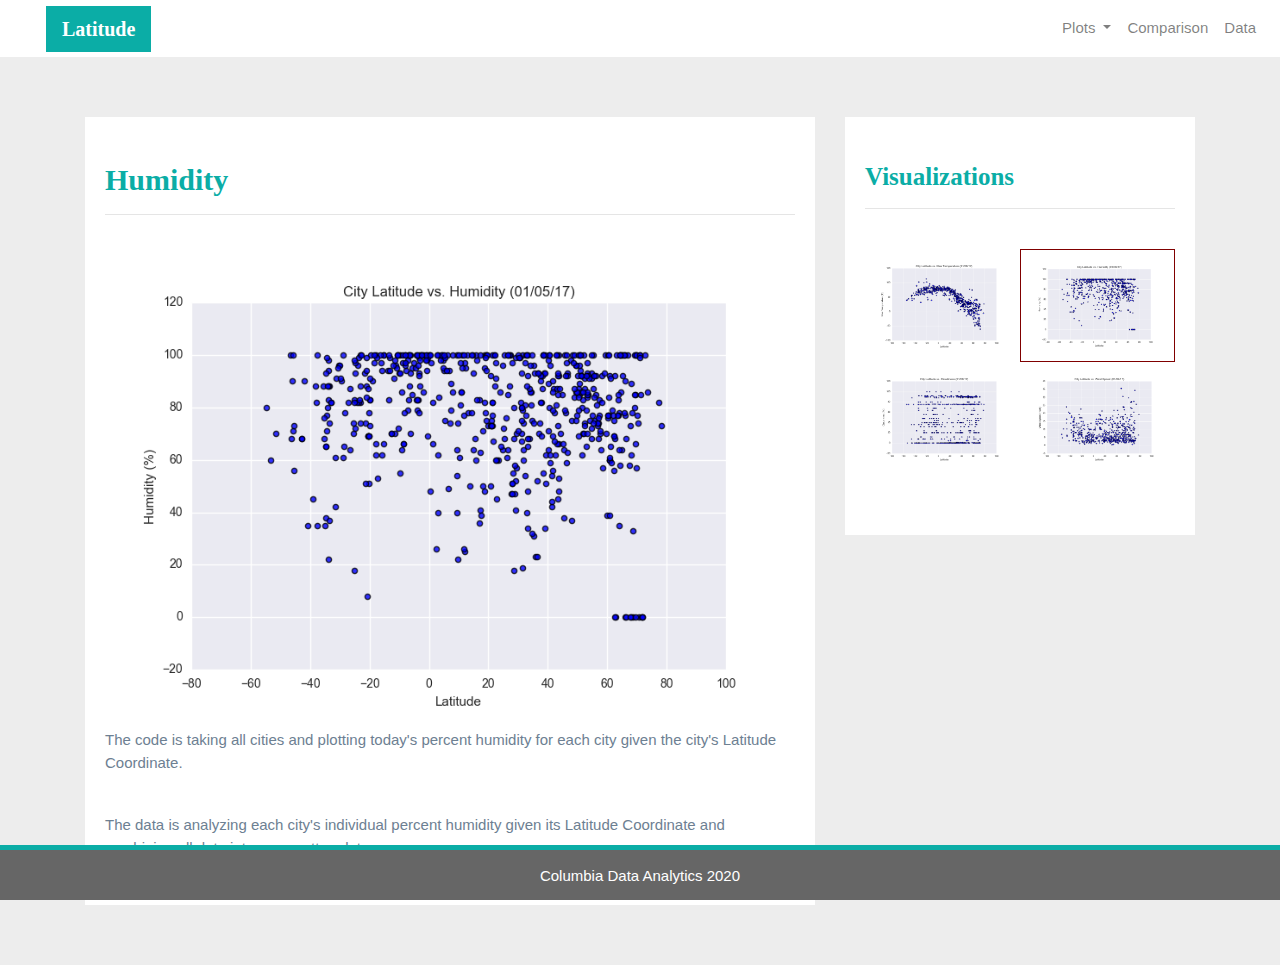
<file: humidity.html>
<!DOCTYPE html>
<html>

    <head>
        <meta charset="utf-8" />
        <meta name="viewport" content="width=device-width, initial-scale=1">
        <title>Web Design Page</title>
        
        <link rel="stylesheet" href="https://stackpath.bootstrapcdn.com/bootstrap/4.3.1/css/bootstrap.min.css" integrity="sha384-ggOyR0iXCbMQv3Xipma34MD+dH/1fQ784/j6cY/iJTQUOhcWr7x9JvoRxT2MZw1T" crossorigin="anonymous">
        <link rel="stylesheet" type="text/css" href="styles.css">
    </head>

    <body>
        <!-- Navigation Section -->
        <div class="navigation">
          <nav class="navbar navbar-expand-lg navbar-light">
            <a class="navbar-brand" style="background-color: #0BADA6;" href="index.html">Latitude</a>
            <button class="navbar-toggler  border border-white" type="button" data-toggle="collapse" data-target="#navbarNavDropdown"
              aria-controls="navbarNavDropdown" aria-expanded="false" aria-label="Toggle navigation">
              <span class="navbar-toggler-icon"></span>
            </button>
            <div class="collapse navbar-collapse" id="navbarNavDropdown">
              <ul class="navbar-nav ml-auto">
                <li class="nav-item dropdown">
                  <a class="nav-link dropdown-toggle" href="#" id="navbarDropdownMenuLink" data-toggle="dropdown"
                    aria-haspopup="true" aria-expanded="false">Plots
                  </a>
                  <div class="dropdown-menu" aria-labelledby="navbarDropdownMenuLink">
                    <a class="dropdown-item" href="max_temperature.html">Max Temperature</a>
                    <a class="dropdown-item" href="humidity.html">Humidity</a>
                    <a class="dropdown-item" href="cloudiness.html">Cloudiness</a>
                    <a class="dropdown-item" href="wind_speed.html">Wind Speed</a>
                  </div>
                </li>
                <li class="nav-item">
                  <a class="nav-link" href="comparisons.html">Comparison</a>
                </li>
                <li class="nav-item">
                  <a class="nav-link" href="data.html">Data</a>
                </li>
              </ul>
            </div>
          </nav>
        </div>
        <!-- Content Section -->
        <div class="container">
            <div class="row">
              <div class="col-lg-8 col-md-12">
                <!-- Left box  -->
                <div class="box">
                  <h1 class="title" style="font-size: 30px;">Humidity</h1>
                  <hr>
                  </br>
                  <img src="assets/Fig2.png" alt="Humidity">
                  <p>The code is taking all cities and plotting today's percent humidity for each city given the city's Latitude Coordinate.</p>
                  <br/>
                  <p>The data is analyzing each city's individual percent humidity given its Latitude Coordinate and combining all data into one scatter plot.</p>
                </div>
              </div>
              <div class="col-lg-4 col-md-12">
                <!-- Right Box -->
                <div class="box">
                  <h2 class="title" style="font-size: 25px;">Visualizations</h2>      
                  <hr>
                  </br>
                  <div class="container">
                    <div class="row" style="padding-bottom: 30px;">
                      <div class="col-lg-6 col-md-3" style="padding: 10px;">
                        <a href="max_temperature.html">
                          <img class="panel" src="assets/Fig1.png" alt="Max Temperature Image">
                        </a>
                      </div>
                      <div class="col-lg-6 col-md-3" style="padding: 10px; border:1px solid maroon;">
                        <a href="humidity.html">
                          <img class="panel" src="assets/Fig2.png" alt="Humidity Graph">
                        </a>
                      </div>
                      <div class="col-lg-6 col-md-3" style="padding: 10px;">
                        <a href="cloudiness.html">
                          <img class="panel" src="assets/Fig3.png" alt="Cloudiness Graph">
                        </a>
                      </div>
                      <div class="col-lg-6 col-md-3" style="padding: 10px;">
                        <a href="wind_speed.html">
                          <img class="panel" src="assets/Fig4.png" alt="Wind Speed Graph">
                        </a>
                      </div>
                    </div>
                  </div>
                </div>
              </div>
            </div>
          </div>
          <!-- Footer -->
          <footer>
            <div class="footer">Columbia Data Analytics 2020</div>
          </footer>


<script src="https://code.jquery.com/jquery-3.3.1.slim.min.js" integrity="sha384-q8i/X+965DzO0rT7abK41JStQIAqVgRVzpbzo5smXKp4YfRvH+8abtTE1Pi6jizo" crossorigin="anonymous"></script>
<script src="https://cdnjs.cloudflare.com/ajax/libs/popper.js/1.14.7/umd/popper.min.js" integrity="sha384-UO2eT0CpHqdSJQ6hJty5KVphtPhzWj9WO1clHTMGa3JDZwrnQq4sF86dIHNDz0W1" crossorigin="anonymous"></script>
<script src="https://stackpath.bootstrapcdn.com/bootstrap/4.3.1/js/bootstrap.min.js" integrity="sha384-JjSmVgyd0p3pXB1rRibZUAYoIIy6OrQ6VrjIEaFf/nJGzIxFDsf4x0xIM+B07jRM" crossorigin="anonymous"></script>
      
</body>
</html>
</file>
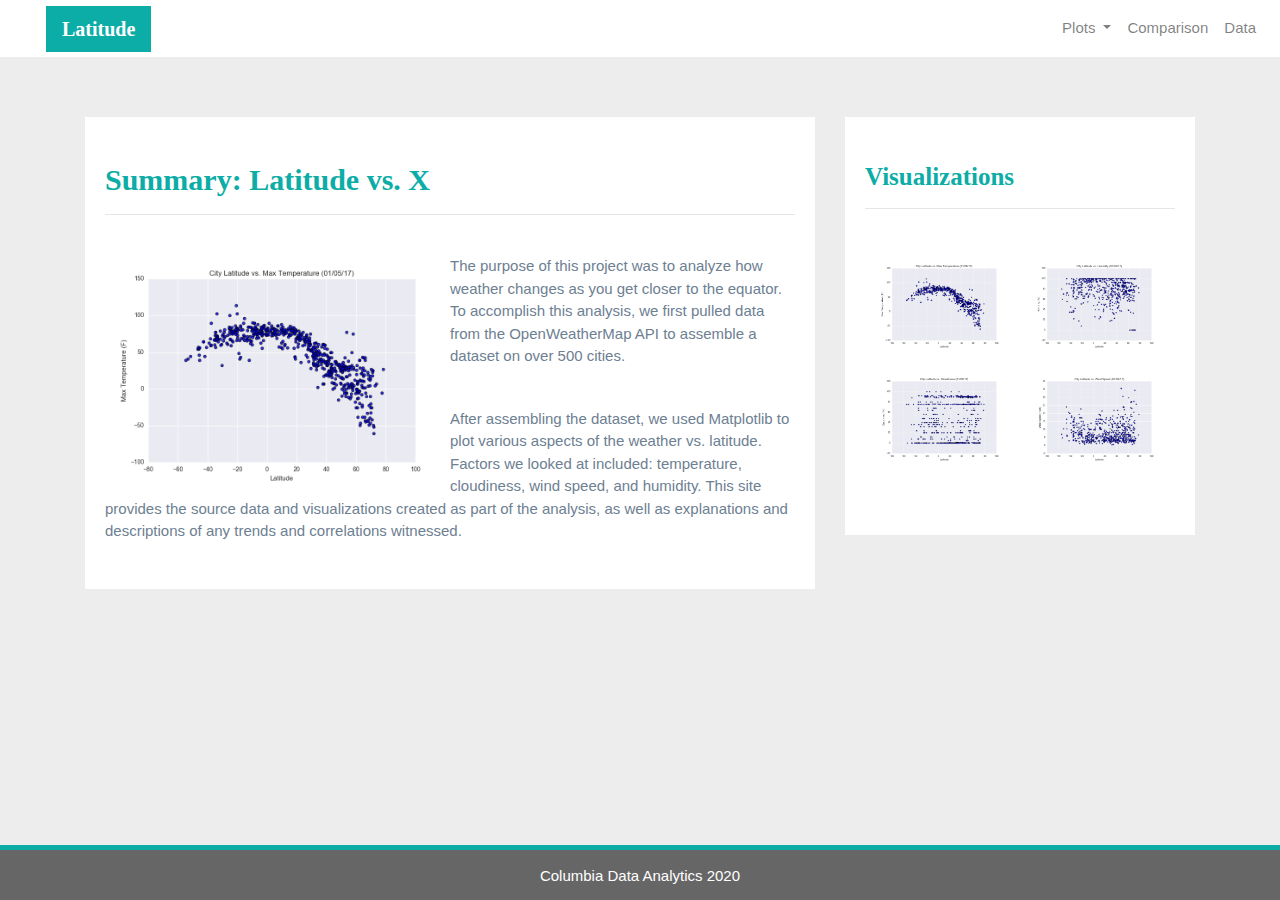
<file: main_page.html>
<!DOCTYPE html>
<html>

    <head>
        <meta charset="utf-8" />
        <meta name="viewport" content="width=device-width, initial-scale=1">
        <title>Web Design Page</title>
        
        <link rel="stylesheet" href="https://stackpath.bootstrapcdn.com/bootstrap/4.3.1/css/bootstrap.min.css" integrity="sha384-ggOyR0iXCbMQv3Xipma34MD+dH/1fQ784/j6cY/iJTQUOhcWr7x9JvoRxT2MZw1T" crossorigin="anonymous">
        <link rel="stylesheet" type="text/css" href="styles.css">
    </head>


    <body>
        <!-- Navigation Section -->
        <div class="navigation">
          <nav class="navbar navbar-expand-lg navbar-light">
            <a class="navbar-brand" style="background-color: #0BADA6;" href="main_page.html">Latitude</a>
            <button class="navbar-toggler  border border-white" type="button" data-toggle="collapse" data-target="#navbarNavDropdown"
              aria-controls="navbarNavDropdown" aria-expanded="false" aria-label="Toggle navigation">
              <span class="navbar-toggler-icon"></span>
            </button>
            <div class="collapse navbar-collapse" id="navbarNavDropdown">
              <ul class="navbar-nav ml-auto">
                <li class="nav-item dropdown">
                  <a class="nav-link dropdown-toggle" href="#" id="navbarDropdownMenuLink" data-toggle="dropdown"
                    aria-haspopup="true" aria-expanded="false">Plots
                  </a>
                  <div class="dropdown-menu" aria-labelledby="navbarDropdownMenuLink">
                    <a class="dropdown-item" href="max_temperature.html">Max Temperature</a>
                    <a class="dropdown-item" href="humidity.html">Humidity</a>
                    <a class="dropdown-item" href="cloudiness.html">Cloudiness</a>
                    <a class="dropdown-item" href="wind_speed.html">Wind Speed</a>
                  </div>
                </li>
                <li class="nav-item">
                  <a class="nav-link" href="comparisons.html">Comparison</a>
                </li>
                <li class="nav-item">
                  <a class="nav-link" href="data.html">Data</a>
                </li>
              </ul>
            </div>
          </nav>
        </div>
        <!-- Content Section -->
        <div class="container">
          <div class="row">
            <div class="col-lg-8 col-md-12">
              <!-- Left box  -->
              <div class="box">
                <h1 class="title" style="font-size: 30px;">Summary: Latitude vs. X</h1>
                <hr>
                </br>
                <img src="assets/Fig1.png" class="vizualization rounded float-left" alt="Max Temperature Graph">
                <p>The purpose of this project was to analyze how weather changes as you get closer to the equator. To
                  accomplish this analysis, we first pulled data from the OpenWeatherMap API to assemble a dataset on over
                  500 cities.</p>
                <br/>
                <p>After assembling the dataset, we used Matplotlib to plot various aspects of the weather vs. latitude.
                  Factors we looked at included: temperature, cloudiness, wind speed, and humidity. This site provides the
                  source data and visualizations created as part of the analysis, as well as explanations and descriptions of
                  any trends and correlations witnessed.</p>
              </div>
            </div>
            <div class="col-lg-4 col-md-12">
              <!-- Right Box -->
              <div class="box">
                <h2 class="title" style="font-size: 25px;">Visualizations</h2>      
                <hr>
                </br>
                <div class="container">
                  <div class="row" style="padding-bottom: 30px;">
                    <div class="col-lg-6 col-md-3" style="padding: 10px;">
                      <a href="max_temperature.html">
                        <img class="panel" src="assets/Fig1.png" alt="Max Temperature Image">
                      </a>
                    </div>
                    <div class="col-lg-6 col-md-3" style="padding: 10px;">
                      <a href="humidity.html">
                        <img class="panel" src="assets/Fig2.png" alt="Humidity Graph">
                      </a>
                    </div>
                    <div class="col-lg-6 col-md-3" style="padding: 10px;">
                      <a href="cloudiness.html">
                        <img class="panel" src="assets/Fig3.png" alt="Cloudiness Graph">
                      </a>
                    </div>
                    <div class="col-lg-6 col-md-3" style="padding: 10px;">
                      <a href="wind_speed.html">
                        <img class="panel" src="assets/Fig4.png" alt="Wind Speed Graph">
                      </a>
                    </div>
                  </div>
                </div>
              </div>
            </div>
          </div>
        </div>
        <!-- Footer -->
        <footer>
          <div class="footer">Columbia Data Analytics 2020</div>
        </footer>
      
        
<script src="https://code.jquery.com/jquery-3.3.1.slim.min.js" integrity="sha384-q8i/X+965DzO0rT7abK41JStQIAqVgRVzpbzo5smXKp4YfRvH+8abtTE1Pi6jizo" crossorigin="anonymous"></script>
<script src="https://cdnjs.cloudflare.com/ajax/libs/popper.js/1.14.7/umd/popper.min.js" integrity="sha384-UO2eT0CpHqdSJQ6hJty5KVphtPhzWj9WO1clHTMGa3JDZwrnQq4sF86dIHNDz0W1" crossorigin="anonymous"></script>
<script src="https://stackpath.bootstrapcdn.com/bootstrap/4.3.1/js/bootstrap.min.js" integrity="sha384-JjSmVgyd0p3pXB1rRibZUAYoIIy6OrQ6VrjIEaFf/nJGzIxFDsf4x0xIM+B07jRM" crossorigin="anonymous"></script>
      
</body>
</html>
</file>
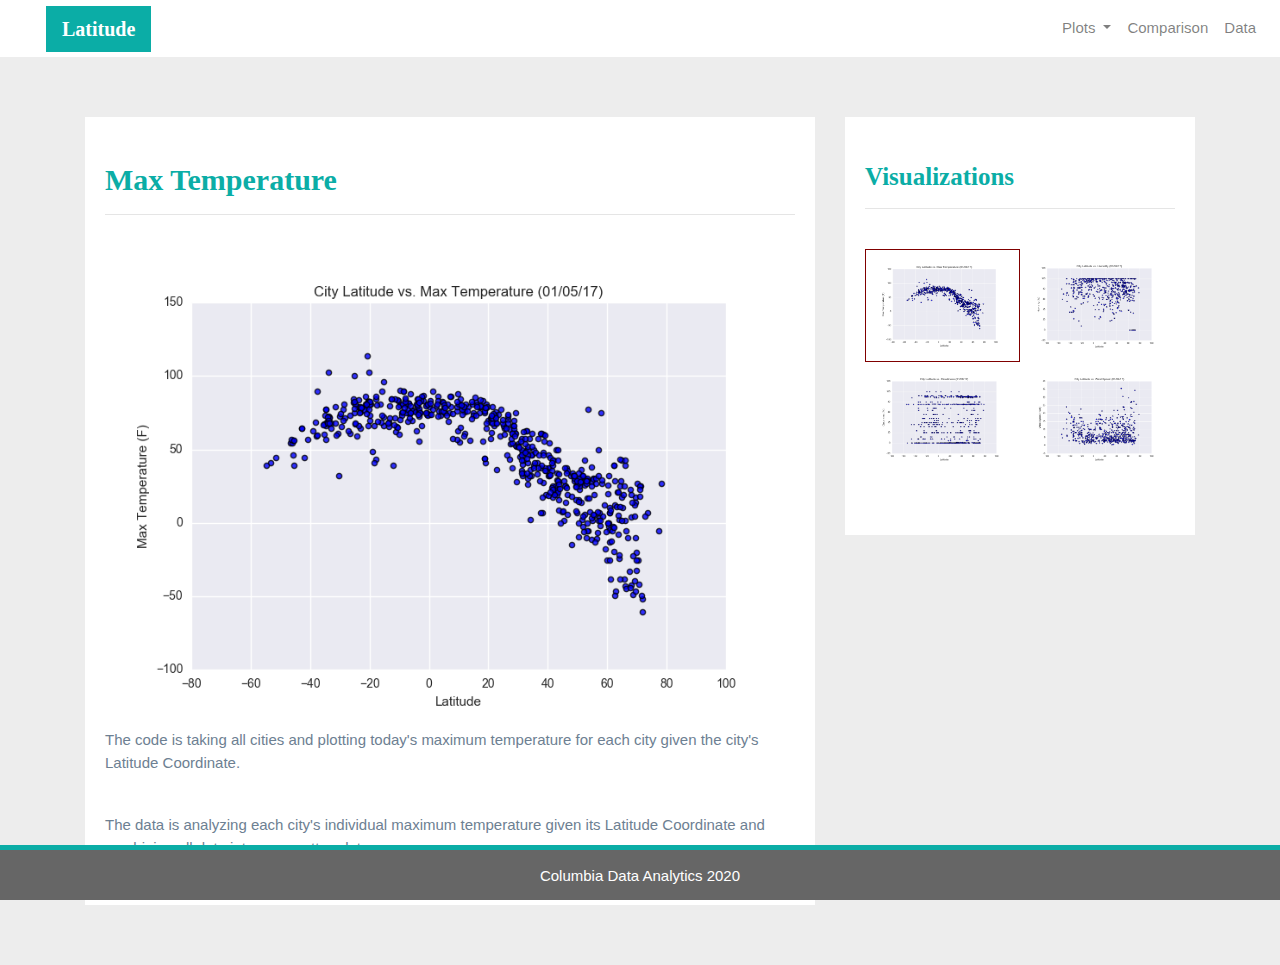
<file: max_temperature.html>
<!DOCTYPE html>
<html>

    <head>
        <meta charset="utf-8" />
        <meta name="viewport" content="width=device-width, initial-scale=1">
        <title>Web Design Page</title>
        
        <link rel="stylesheet" href="https://stackpath.bootstrapcdn.com/bootstrap/4.3.1/css/bootstrap.min.css" integrity="sha384-ggOyR0iXCbMQv3Xipma34MD+dH/1fQ784/j6cY/iJTQUOhcWr7x9JvoRxT2MZw1T" crossorigin="anonymous">
        <link rel="stylesheet" type="text/css" href="styles.css">
    </head>

    <body>
        <!-- Navigation Section -->
        <div class="navigation">
          <nav class="navbar navbar-expand-lg navbar-light">
            <a class="navbar-brand" style="background-color: #0BADA6;" href="index.html">Latitude</a>
            <button class="navbar-toggler  border border-white" type="button" data-toggle="collapse" data-target="#navbarNavDropdown"
              aria-controls="navbarNavDropdown" aria-expanded="false" aria-label="Toggle navigation">
              <span class="navbar-toggler-icon"></span>
            </button>
            <div class="collapse navbar-collapse" id="navbarNavDropdown">
              <ul class="navbar-nav ml-auto">
                <li class="nav-item dropdown">
                  <a class="nav-link dropdown-toggle" href="#" id="navbarDropdownMenuLink" data-toggle="dropdown"
                    aria-haspopup="true" aria-expanded="false">Plots
                  </a>
                  <div class="dropdown-menu" aria-labelledby="navbarDropdownMenuLink">
                    <a class="dropdown-item" href="max_temperature.html">Max Temperature</a>
                    <a class="dropdown-item" href="humidity.html">Humidity</a>
                    <a class="dropdown-item" href="cloudiness.html">Cloudiness</a>
                    <a class="dropdown-item" href="wind_speed.html">Wind Speed</a>
                  </div>
                </li>
                <li class="nav-item">
                  <a class="nav-link" href="comparisons.html">Comparison</a>
                </li>
                <li class="nav-item">
                  <a class="nav-link" href="data.html">Data</a>
                </li>
              </ul>
            </div>
          </nav>
        </div>
        <!-- Content Section -->
        <div class="container">
            <div class="row">
              <div class="col-lg-8 col-md-12">
                <!-- Left box  -->
                <div class="box">
                  <h1 class="title" style="font-size: 30px;">Max Temperature</h1>
                  <hr>
                  </br>
                  <img src="assets/Fig1.png" alt="Max Temperature">
                  <p>The code is taking all cities and plotting today's maximum temperature for each city given the city's Latitude Coordinate.</p>
                  <br/>
                  <p>The data is analyzing each city's individual maximum temperature given its Latitude Coordinate and combining all data into one scatter plot.</p>
                </div>
              </div>
              <div class="col-lg-4 col-md-12">
                <!-- Right Box -->
                <div class="box">
                  <h2 class="title" style="font-size: 25px;">Visualizations</h2>      
                  <hr>
                  </br>
                  <div class="container">
                    <div class="row" style="padding-bottom: 30px;">
                      <div class="col-lg-6 col-md-3" style="padding: 10px; border:1px solid maroon;">
                        <a href="max_temperature.html">
                          <img class="panel" src="assets/Fig1.png" alt="Max Temperature Image">
                        </a>
                      </div>
                      <div class="col-lg-6 col-md-3" style="padding: 10px;">
                        <a href="humidity.html">
                          <img class="panel" src="assets/Fig2.png" alt="Humidity Graph">
                        </a>
                      </div>
                      <div class="col-lg-6 col-md-3" style="padding: 10px;">
                        <a href="cloudiness.html">
                          <img class="panel" src="assets/Fig3.png" alt="Cloudiness Graph">
                        </a>
                      </div>
                      <div class="col-lg-6 col-md-3" style="padding: 10px;">
                        <a href="wind_speed.html">
                          <img class="panel" src="assets/Fig4.png" alt="Wind Speed Graph">
                        </a>
                      </div>
                    </div>
                  </div>
                </div>
              </div>
            </div>
          </div>
          <!-- Footer -->
          <footer>
            <div class="footer">Columbia Data Analytics 2020</div>
          </footer>


<script src="https://code.jquery.com/jquery-3.3.1.slim.min.js" integrity="sha384-q8i/X+965DzO0rT7abK41JStQIAqVgRVzpbzo5smXKp4YfRvH+8abtTE1Pi6jizo" crossorigin="anonymous"></script>
<script src="https://cdnjs.cloudflare.com/ajax/libs/popper.js/1.14.7/umd/popper.min.js" integrity="sha384-UO2eT0CpHqdSJQ6hJty5KVphtPhzWj9WO1clHTMGa3JDZwrnQq4sF86dIHNDz0W1" crossorigin="anonymous"></script>
<script src="https://stackpath.bootstrapcdn.com/bootstrap/4.3.1/js/bootstrap.min.js" integrity="sha384-JjSmVgyd0p3pXB1rRibZUAYoIIy6OrQ6VrjIEaFf/nJGzIxFDsf4x0xIM+B07jRM" crossorigin="anonymous"></script>
      
</body>
</html>
</file>
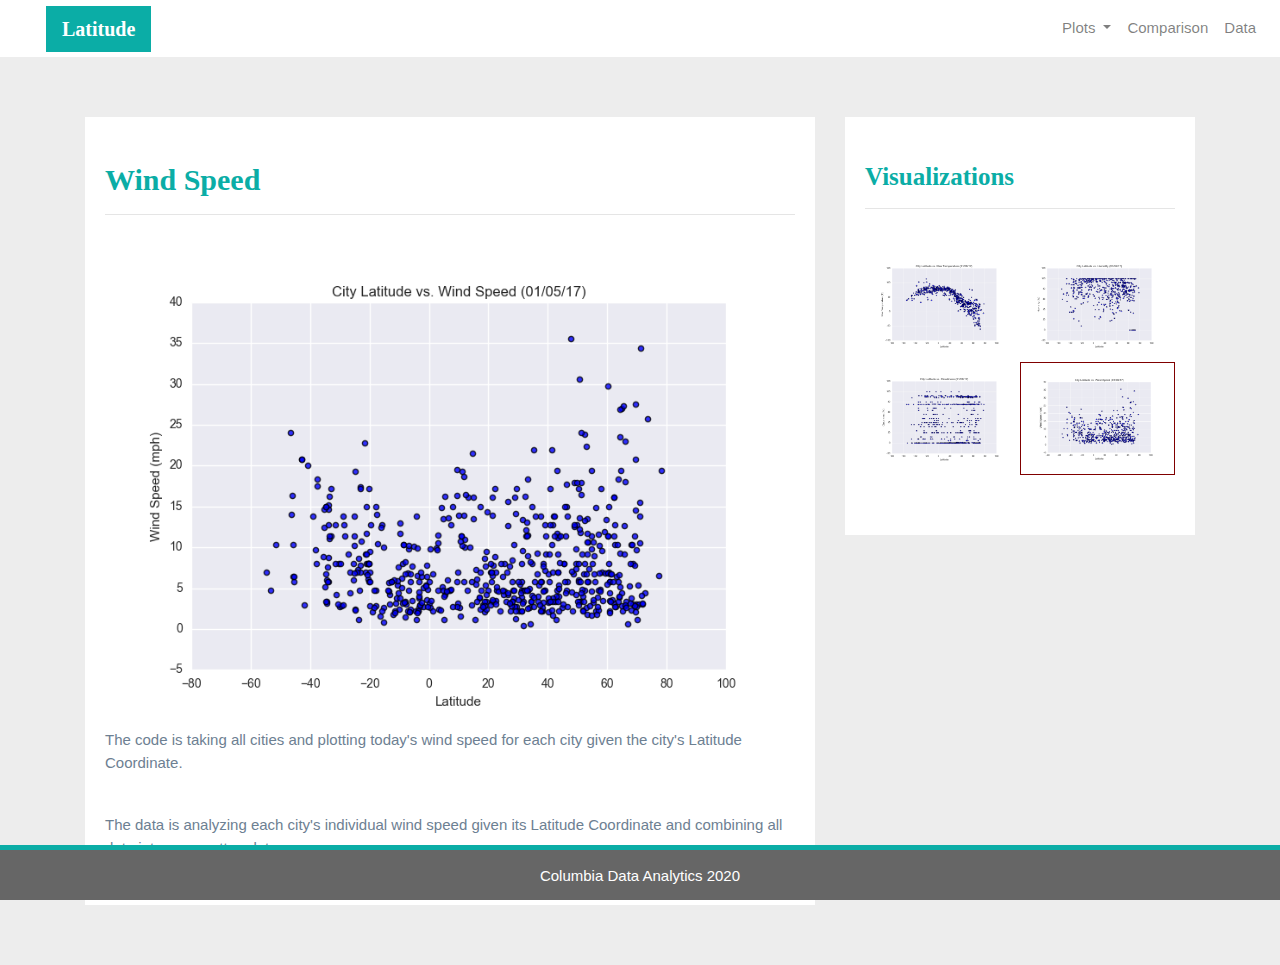
<file: wind_speed.html>
<!DOCTYPE html>
<html>

    <head>
        <meta charset="utf-8" />
        <meta name="viewport" content="width=device-width, initial-scale=1">
        <title>Web Design Page</title>
        
        <link rel="stylesheet" href="https://stackpath.bootstrapcdn.com/bootstrap/4.3.1/css/bootstrap.min.css" integrity="sha384-ggOyR0iXCbMQv3Xipma34MD+dH/1fQ784/j6cY/iJTQUOhcWr7x9JvoRxT2MZw1T" crossorigin="anonymous">
        <link rel="stylesheet" type="text/css" href="styles.css">
    </head>

    <body>
        <!-- Navigation Section -->
        <div class="navigation">
          <nav class="navbar navbar-expand-lg navbar-light">
            <a class="navbar-brand" style="background-color: #0BADA6;" href="index.html">Latitude</a>
            <button class="navbar-toggler  border border-white" type="button" data-toggle="collapse" data-target="#navbarNavDropdown"
              aria-controls="navbarNavDropdown" aria-expanded="false" aria-label="Toggle navigation">
              <span class="navbar-toggler-icon"></span>
            </button>
            <div class="collapse navbar-collapse" id="navbarNavDropdown">
              <ul class="navbar-nav ml-auto">
                <li class="nav-item dropdown">
                  <a class="nav-link dropdown-toggle" href="#" id="navbarDropdownMenuLink" data-toggle="dropdown"
                    aria-haspopup="true" aria-expanded="false">Plots
                  </a>
                  <div class="dropdown-menu" aria-labelledby="navbarDropdownMenuLink">
                    <a class="dropdown-item" href="max_temperature.html">Max Temperature</a>
                    <a class="dropdown-item" href="humidity.html">Humidity</a>
                    <a class="dropdown-item" href="cloudiness.html">Cloudiness</a>
                    <a class="dropdown-item" href="wind_speed.html">Wind Speed</a>
                  </div>
                </li>
                <li class="nav-item">
                  <a class="nav-link" href="comparisons.html">Comparison</a>
                </li>
                <li class="nav-item">
                  <a class="nav-link" href="data.html">Data</a>
                </li>
              </ul>
            </div>
          </nav>
        </div>
        <!-- Content Section -->
        <div class="container">
            <div class="row">
              <div class="col-lg-8 col-md-12">
                <!-- Left box  -->
                <div class="box">
                  <h1 class="title" style="font-size: 30px;">Wind Speed</h1>
                  <hr>
                  </br>
                  <img src="assets/Fig4.png" alt="Wind Speed">
                  <p>The code is taking all cities and plotting today's wind speed for each city given the city's Latitude Coordinate.</p>
                  <br/>
                  <p>The data is analyzing each city's individual wind speed given its Latitude Coordinate and combining all data into one scatter plot.</p>
                </div>
              </div>
              <div class="col-lg-4 col-md-12">
                <!-- Right Box -->
                <div class="box">
                  <h2 class="title" style="font-size: 25px;">Visualizations</h2>      
                  <hr>
                  </br>
                  <div class="container">
                    <div class="row" style="padding-bottom: 30px;">
                      <div class="col-lg-6 col-md-3" style="padding: 10px;">
                        <a href="max_temperature.html">
                          <img class="panel" src="assets/Fig1.png" alt="Max Temperature Image">
                        </a>
                      </div>
                      <div class="col-lg-6 col-md-3" style="padding: 10px;">
                        <a href="humidity.html">
                          <img class="panel" src="assets/Fig2.png" alt="Humidity Graph">
                        </a>
                      </div>
                      <div class="col-lg-6 col-md-3" style="padding: 10px;">
                        <a href="cloudiness.html">
                          <img class="panel" src="assets/Fig3.png" alt="Cloudiness Graph">
                        </a>
                      </div>
                      <div class="col-lg-6 col-md-3" style="padding: 10px; border:1px solid maroon;">
                        <a href="wind_speed.html">
                          <img class="panel" src="assets/Fig4.png" alt="Wind Speed Graph">
                        </a>
                      </div>
                    </div>
                  </div>
                </div>
              </div>
            </div>
          </div>
          <!-- Footer -->
          <footer>
            <div class="footer">Columbia Data Analytics 2020</div>
          </footer>


<script src="https://code.jquery.com/jquery-3.3.1.slim.min.js" integrity="sha384-q8i/X+965DzO0rT7abK41JStQIAqVgRVzpbzo5smXKp4YfRvH+8abtTE1Pi6jizo" crossorigin="anonymous"></script>
<script src="https://cdnjs.cloudflare.com/ajax/libs/popper.js/1.14.7/umd/popper.min.js" integrity="sha384-UO2eT0CpHqdSJQ6hJty5KVphtPhzWj9WO1clHTMGa3JDZwrnQq4sF86dIHNDz0W1" crossorigin="anonymous"></script>
<script src="https://stackpath.bootstrapcdn.com/bootstrap/4.3.1/js/bootstrap.min.js" integrity="sha384-JjSmVgyd0p3pXB1rRibZUAYoIIy6OrQ6VrjIEaFf/nJGzIxFDsf4x0xIM+B07jRM" crossorigin="anonymous"></script>
      
</body>
</html>
</file>
<file: styles.css>
/* Body */
body{
  background-color: #EDEDED; 
}
/* Navbar */
.navbar{
  max-height: 57px; 
}
.navigation .navbar-brand{
  color: white; 
  margin-left: 30px; 
  padding: inherit; 
  font-weight: bold; 
  background-color: #0BADA6;
  font-family: Georgia, 'Times New Roman', Times, serif;
}
.navbar{
  background-color: white; 
  font-size: 15px; 
}
.active, .dropdown-menu .dropdown-item:active a:hover{
  background-color:#E7E7E7!important; 
}
.dropdown-item{
  color: #6D8092 !important; 
}
.dropdown .dropdown-menu .dropdown-item:active, .dropdown .dropdown-menu .dropdown-item:hover{
  background-color:#E7E7E7 !important; 
}
a{
  color: #6D8092;
  font-size: 15px; 
}
.nav-link:hover{
  background-color:#E7E7E7 !important;
 }

.navbar-brand:hover{
color: rgb(175, 175, 175) !important;
}
/* Images */
img{
  width:100% !important;
  height:100% !important;
}
.active, .panel:hover{
  border-color:#0BADA6;
  border-style: solid; 
  
}
.vizualization{
  width:50% !important;
  height:50% !important;
}

/* Title Class  */
.title{
  color: #0BADA6;  
  font-family: Georgia, 'Times New Roman', Times, serif;
  font-weight: bolder; 
  padding-top: 25px; 
}
/* Paragraph Element */
p{
color: #6D8092;
font-family: Arial, Helvetica, sans-serif;
font-size: 15px; 
}
/* Box Class */
.box {
  margin-top: 60px; 
  margin-bottom: 60px; 
  padding: 20px 20px 30px; 
  color:black;
  background-color: white; 

}

.box-1{
  margin-top: 60px; 
  margin-bottom: 60px; 
  padding: 20px 20px 100px; 
  color:black;
  background-color: white; 

}
/* Table */
.table{
  font-size: 15px; 
  border-top-color: white !important; 
}
/* Footer */
footer{
background-color: #666666; 
border-top-style: solid; 
border-top-width: 5px; 
border-top-color: #0BADA6;
color: white; 
min-height: 55px; 
font-family: Arial, Helvetica, sans-serif;
font-size: 15px; 
text-align: center; 
position: fixed;
left: 0;
bottom: 0;
width: 100%;
padding-top: 15px; 
}
/* Media Queries */
@media(max-width: 992px){
.navbar-expand-lg{
background-color: #0BADA6 !important;
}
.navbar{
  max-height: none; 
  padding: inherit;
}
.navbar div{
  margin: inherit; 
  background-color: white;  
}
.navbar-brand{
  padding: 10px !important; 
}

button{
  margin-right: 30px; 
}
button:focus {

  outline: 1px dotted;
  outline: 5px auto -webkit-focusring-color;
  
  }
}
</file>
